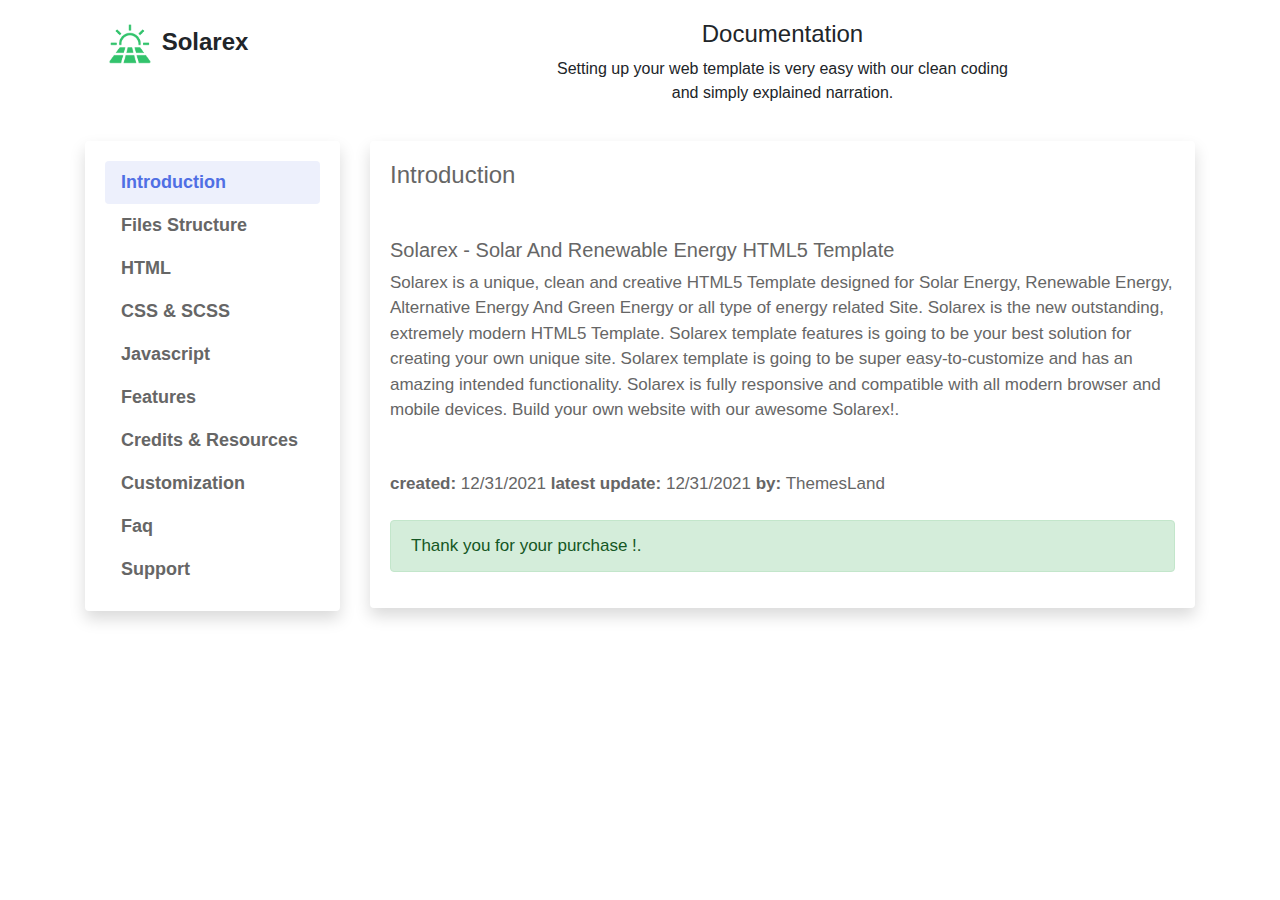
<file: documentation/index.html>
<!DOCTYPE html>
<html lang="en">
<head>
    <meta charset="UTF-8">
    <meta name="viewport" content="width=device-width, initial-scale=1.0">
    <title>Documentation</title>
    <link rel="icon"  type="image" href="asset/img/favicon.png">
    <link rel="stylesheet" href="asset/css/font-awesome.min.css">
    <link rel="stylesheet" href="asset/css/bootstrap.min.css">
    <link rel="stylesheet" href="asset/google-code-prettify/prettify.css">
    <link rel="stylesheet" href="asset/css/custom.css">
</head>
<body>

    <div class="container">
        <div class="row">
            <div class="col-3">
                <div class="card border-0">
                    <div class="card-body">
                        <h4><img src="asset/img/logo.png" width="50"  alt=""> <b>Solarex</b> </h4>
                    </div>
                </div>
            </div>
            <div class="col-9">
                <div class="card border-0">
                    <div class="card-body">
                        <div class="text-center">
                            <h4>
                                Documentation
                            </h4>
                            <p>Setting up your web template is very easy with our clean coding <br>  and
                                simply explained narration.</p>
                        </div>
                    </div>
                </div>
            </div>
        </div>
    
        <div class="row">
        <div class="col-3">
         <div class="card border-0 shadow">
            <div class="card-body">
                <div class="nav flex-column nav-pills" id="v-pills-tab" role="tablist" aria-orientation="vertical">
                  <a class="nav-link active" id="v-pills-Introduction-tab" data-toggle="pill" href="#v-pills-Introduction" role="tab" aria-controls="v-pills-Introduction" aria-selected="true">Introduction</a>
                  <a class="nav-link" id="v-pills-Structure-tab" data-toggle="pill" href="#v-pills-Structure" role="tab" aria-controls="v-pills-Structure" aria-selected="false">Files Structure</a>
                  <a class="nav-link" id="v-pills-HTML-tab" data-toggle="pill" href="#v-pills-HTML" role="tab" aria-controls="v-pills-HTML" aria-selected="false">HTML</a>
                  <a class="nav-link" id="v-pills-CSS-tab" data-toggle="pill" href="#v-pills-CSS" role="tab" aria-controls="v-pills-CSS" aria-selected="false">CSS & SCSS</a>
                  <a class="nav-link" id="v-pills-Javascript-tab" data-toggle="pill" href="#v-pills-Javascript" role="tab" aria-controls="v-pills-Javascript" aria-selected="false">Javascript</a>
                  <a class="nav-link" id="v-pills-Features-tab" data-toggle="pill" href="#v-pills-Features" role="tab" aria-controls="v-pills-Features" aria-selected="false">Features</a>
                  <a class="nav-link" id="v-pills-Credits-tab" data-toggle="pill" href="#v-pills-Credits" role="tab" aria-controls="v-pills-Credits" aria-selected="false">Credits & Resources</a>
                  <a class="nav-link" id="v-pills-customization-tab" data-toggle="pill" href="#v-pills-customization" role="tab" aria-controls="v-pills-customization" aria-selected="false">Customization</a>
                  <a class="nav-link" id="v-pills-Faq-tab" data-toggle="pill" href="#v-pills-Faq" role="tab" aria-controls="v-pills-Faq" aria-selected="false">Faq</a>
                  <a class="nav-link" id="v-pills-Support-tab" data-toggle="pill" href="#v-pills-Support" role="tab" aria-controls="v-pills-Support" aria-selected="false">Support</a>
                </div>
            </div>
         </div>
       </div>
          
    
    <div class="col-9">
    <div class="card border-0 shadow mb-5">
    <div class="card-body tab-body">
    
        <div class="tab-content" id="v-pills-tabContent">
        <div class="tab-pane fade show active" id="v-pills-Introduction" role="tabpanel" aria-labelledby="v-pills-Introduction-tab">
            <h4>Introduction</h4>
            
            <h5 class="mt-5">
                Solarex - Solar And Renewable Energy HTML5 Template
            </h5>
            <p>
                Solarex is a unique, clean and creative HTML5 Template designed for Solar Energy,
                Renewable Energy, Alternative Energy And Green Energy or all type of energy related Site.
                Solarex is the new outstanding, extremely modern HTML5 Template. Solarex template
                features is going to be your best solution for creating your own unique site.
                Solarex template is going to be super easy-to-customize and has an amazing intended
                functionality. Solarex is fully responsive and compatible with all modern browser and
                mobile devices. Build your own website with our awesome Solarex!.
            </p>
            
            <div class="mt-5">
               <span><b>created:</b> 12/31/2021 <b>latest update:</b> 12/31/2021 <b>by:</b> ThemesLand</span>     
            </div>
    
            <div class="alert alert-success mt-4" role="alert">
                Thank you for your purchase !.
            </div>
    
        </div>
        <div class="tab-pane fade" id="v-pills-Structure" role="tabpanel" aria-labelledby="v-pills-Structure-tab">
            <h4 class="mb-5">Files Structure</h4>
            <pre class="prettyprint">        
                <i class="fa fa-folder"></i> Solarex/
                ├── <i class="fa fa-folder"></i> assets/
                │   └── <i class="fa fa-folder"></i> css/
                │       └── <i class="fa fa-file-code-o"></i> All css files
                │   └── <i class="fa fa-folder"></i> fonts/
                │       └── <i class="fa fa-file-code-o"></i> All fonts files
                │   └── <i class="fa fa-folder"></i> img/
                │       └── <i class="fa fa-file-code-o"></i> All images files
                │   └── <i class="fa fa-folder"></i> js
                │       └── <i class="fa fa-file-code-o"></i> All javascript files
                |    
                └── *.html
                    └── <i class="fa fa-file-code-o"></i> Index HTML files
        
                <i class="fa fa-folder"></i> Documentation/
                    └── index.html - Index file for documentation.
        </pre>
            
        </div>
        <div class="tab-pane fade" id="v-pills-HTML" role="tabpanel" aria-labelledby="v-pills-HTML-tab">
            <h4 class="mb-5">Html</h4>
        <div>
            <pre class="prettyprint lang-html linenums">
                &lt;!-- feature area --&gt;<br />
        &lt;div class=&quot;feature-area pb-120&quot;&gt;<br />
            &lt;div class=&quot;container&quot;&gt;<br />
                &lt;div class=&quot;row&quot;&gt;<br />
                    &lt;div class=&quot;col-md-6 col-lg-6 col-xl-4&quot;&gt;<br />
                        &lt;div class=&quot;feature-item&quot;&gt;<br />
                            &lt;div class=&quot;feature-icon&quot;&gt;<br />
                                &lt;i class=&quot;flaticon-helmet&quot;&gt;&lt;/i&gt;<br />
                            &lt;/div&gt;<br />
                            &lt;div class=&quot;feature-content&quot;&gt;<br />
                                &lt;h4&gt;Trained Workers&lt;/h4&gt;<br />
                                &lt;p&gt;It is a long established fact that a reader will be distracted by the readable<br />
                                    content of a page when looking at its layout.&lt;/p&gt;<br />
                            &lt;/div&gt;<br />
                        &lt;/div&gt;<br />
                    &lt;/div&gt;<br />
                    &lt;div class=&quot;col-md-6 col-lg-6 col-xl-4&quot;&gt;<br />
                        &lt;div class=&quot;feature-item active&quot;&gt;<br />
                            &lt;div class=&quot;feature-icon&quot;&gt;<br />
                                &lt;i class=&quot;flaticon-gear&quot;&gt;&lt;/i&gt;<br />
                            &lt;/div&gt;<br />
                            &lt;div class=&quot;feature-content&quot;&gt;<br />
                                &lt;h4&gt;Quality Material&lt;/h4&gt;<br />
                                &lt;p&gt;It is a long established fact that a reader will be distracted by the readable<br />
                                    content of a page when looking at its layout.&lt;/p&gt;<br />
                            &lt;/div&gt;<br />
                        &lt;/div&gt;<br />
                    &lt;/div&gt;<br />
                    &lt;div class=&quot;col-md-6 col-lg-6 col-xl-4&quot;&gt;<br />
                        &lt;div class=&quot;feature-item&quot;&gt;<br />
                            &lt;div class=&quot;feature-icon&quot;&gt;<br />
                                &lt;i class=&quot;flaticon-clock&quot;&gt;&lt;/i&gt;<br />
                            &lt;/div&gt;<br />
                            &lt;div class=&quot;feature-content&quot;&gt;<br />
                                &lt;h4&gt;Awesome Support&lt;/h4&gt;<br />
                                &lt;p&gt;It is a long established fact that a reader will be distracted by the readable<br />
                                    content of a page when looking at its layout.&lt;/p&gt;<br />
                            &lt;/div&gt;<br />
                        &lt;/div&gt;<br />
                    &lt;/div&gt;<br />
                &lt;/div&gt;<br />
            &lt;/div&gt;<br />
        &lt;/div&gt;<br />
        &lt;!-- feature area end --&gt;
                
            </pre> 
        </div>
    
    
    
    
        </div>
        <div class="tab-pane fade" id="v-pills-CSS" role="tabpanel" aria-labelledby="v-pills-CSS-tab">
            <h4 class="mb-5">CSS & SCSS</h4>
            <div>
               <p>Solarex has used most popular technologies in now days like CSS3 and SCSS.</p> 
               <p>
                Cascading Style Sheets is a style sheet language used for describing the presentation of a document written in a markup language like HTML. CSS is a cornerstone technology of the World Wide Web, alongside HTML and JavaScript.
               </p>   
               <p>
                Sass is completely compatible with all versions of CSS. We take this compatibility seriously, so that you can seamlessly use any available CSS libraries. Sass is the most mature, stable, and powerful professional grade CSS extension language in the world.
               </p> 
    
               <div class="mt-5">
                <div class="table-responsive">
                    <table class="table table-bordered m-0">
                         <thead>
                             <tr>
                                 <th><i class="fa fa-file-code-o"></i> File</th>
                                 <th>Description</th>
                             </tr>
                         </thead>
                         <tbody>
                            <tr>
                                <td><code>assets/css/bootstrap.min.css</code></td>
                                <td>This file contains bootstrap css.</td>
                            </tr>
                            <tr>
                                <td><code>assets/css/all-fontawesome.min.css</code></td>
                                <td>This file contains fontawesome css.</td>
                            </tr>
                            <tr>
                                <td><code>assets/css/animate.min.css</code></td>
                                <td>This file contains animate css.</td>
                            </tr>
                            <tr>
                                <td><code>assets/css/magnific-popup.min.css</code></td>
                                <td>This file contains magnific-popup css.</td>
                            </tr>
                            <tr>
                                <td><code>assets/css/owl.carousel.min.css</td>
                                <td>This file contains owl.carousel css.</td>
                            </tr>
                            <tr>
                                <td><code>assets/css/style.css</code></td>
                                <td>This file contains custom css.</td>
                            </tr>
    
                         </tbody>
                     </table>
                 </div>
    
               </div>
    
            </div>
    
    
    
    
        </div>
    
        <div class="tab-pane fade" id="v-pills-Javascript" role="tabpanel" aria-labelledby="v-pills-Javascript-tab">
            <h4 class="mb-5">Javascript</h4>
    
            <p>
                Solarex has used latest version of jQuery, Bootstrap and some others open source third-party plugins according to our need. you can also used other third-party plugins as per your need.
            </p>
    
            <div>
                <table class="table table-bordered m-0">
                    <thead>
                        <tr>
                            <th><i class="fa fa-file-code-o"></i> File</th>
                            <th>Description</th>
                        </tr>
                    </thead>
                    <tbody>
                        <tr>
                            <td><code>assets/js/jquery-3.6.0.min.js</code></td>
                            <td>This is a core jquery js file.</td>
                        </tr>
                        <tr>
                            <td><code>assets/js/modernizr.min.js</code></td>
                            <td>This file contains modernizr js.</td>
                        </tr>
                        <tr>
                            <td><code>assets/js/bootstrap.bundle.min.js</code></td>
                            <td>This is a bootstrap js file.</td>
                        </tr>
                        <tr>
                            <td><code>assets/js/imagesloaded.pkgd.min.js</code></td>
                            <td>This file contains imagesloaded js.</td>
                        </tr>
                        <tr>
                            <td><code>assets/js/jquery.magnific-popup.min.js</code></td>
                            <td>This file contains magnific-popup js.</td>
                        </tr>
                        <tr>
                            <td><code>assets/js/isotope.pkgd.min.js</code></td>
                            <td>This file contains isotope js.</td>
                        </tr>
                        <tr>
                            <td><code>assets/js/jquery.appear.min.js</code></td>
                            <td>This file contains appear js.</td>
                        </tr> 
                        <tr>
                            <td><code>assets/js/jquery.easing.min.js</code></td>
                            <td>This file contains easing js.</td>
                        </tr>   
                        <tr>
                            <td><code>assets/js/owl.carousel.min.js</code></td>
                            <td>This file contains owl.carousel js.</td>
                        </tr>
                        <tr>
                            <td><code>assets/js/counter-up.js</code></td>
                            <td>This file contains counter-up js.</td>
                        </tr>
                        <tr>
                            <td><code>assets/js/wow.min.js</code></td>
                            <td>This file contains wow js.</td>
                        </tr>
                        <tr>
                            <td><code>assets/js/main.js</code></td>
                            <td>This file contains custom js.</td>
                        </tr>          
                                               
                    </tbody>
                </table>
    
            </div>
    
    
    
        </div>
    
        <div class="tab-pane fade" id="v-pills-Features" role="tabpanel" aria-labelledby="v-pills-Features-tab">
            <h4 class="mb-5">Features</h4>
            <p>
                We have added following features.
            </p>
    
            <div>
                <ul>
                    <li>100% Responsive</li>                                                                    
                    <li>Clean Code</li>                                                                    
                    <li>Creative Design With Latest Trends.</li>                                                                    
                    <li>Working PHP AJAX Contact Form</li>                                                                    
                    <li>Clean & Commented Code</li>  
                    <li>Bootstrap 5.x</li>                                                                   
                    <li>Awesome & Modern Design</li>                                                                    
                    <li>Fast, Lightweight & Powerful</li>                                                                    
                    <li>Smooth Transition Effects</li>  
                    <li>Flexible Layout</li>                                                                    
                    <li>Flat, modern and clean design</li>                                                                     
                    <li>Easy Customization</li> 
                    <li>Clean Design</li> 
                    <li>Beautiful mobile menu</li> 
                    <li>SEO Optimized</li> 
                    <li>Unique Effects and Functionality</li> 
                    <li>Well Commented &amp; Quality Code</li> 									
                    <li>All Browser Support</li> 
                </ul>
    
            </div>
    
        </div>
    
    
        <div class="tab-pane fade" id="v-pills-Credits" role="tabpanel" aria-labelledby="v-pills-Credits-tab">
            <h4 class="mb-5">Credits & Resources</h4>
            <p>
                We have used the following open source plugins.
            </p>
    
            <div>
                <ul>
                    <li>jQuery</li>                                                                                                                                       
                    <li>Bootstrap</li>                                                                    
                    <li>Google Font</li>                                                                    
                    <li>Font Awesome</li>                                                                    
                    <li>Easing</li>                                                                                                                                                                                                                                                                                                                                                                                                                                                                                                                                                
                    <li>Appear</li>                                                                                                                                                                                                                                                                                                                                                                                                                                                                                                                                                
                    <li>Magnific-popup</li>                                                                                                                                                                                                                                                                                                                                                                                                                                                                                                                                                                                                                                                                                                                                                                                                                                                                                                                                                                                                                                                                          
                    <li>Modernizr</li>                                                                                                                                                                                                                                                                                                                                                                                                                                                                                                                                                                                                                                                                                                                                                                                                                                                                                                                                                                                                                                                                           
                    <li>Isotope</li>                                                                                                                                                                                                                                                                                                                                                                                                                                                                                                                                        
                    <li>Wow</li>                                                                                                                                                                                                                                                                                                                                                                                                                                                                                                                                                                                                                                                                                                                                                                                                                                                                                                                                                                                                                                                                         
                    <li>Owl Carousel</li>                                                                                                                                                                                                                                                                                                                                                                                                                                                                                                                                                                                                                                                                                                                                                                                                                                                                                                                                                                                                                                                                                                                                                                                                                                                                                                                                                                                                                                                                                                                                                                                                                                                                                                                                                                                                                                                                                                                                                                                                                                                                                                                                                                  
                    <li>Flex Slider</li>                                                                                                                                                                                                                                                                                                                                                                                                                                                                                                                                                                                                                                                                                                                                                                                                                                                                                                                                                                                                                                                                                                                                                                                                                                                                                                                                                                                                                                                                                                                                                                                                                                                                                                                                                                                                                                                                                                                                                                                                                                                                                                                                                                  
                    <li>Imagesloaded</li>                                                                                                                                                                                                                                                                                                                                                                                                                                                                                                                                                                                                                                                                                                                                                                                                                                                                                                                                                                                                                                                                         
                    <li>Animate Css</li>                                                                                                                                                                                                                                                                                                                                                                                                                                                                                                                                                                                                                                                                                                                                                                                                                                                                                                                                                                                                                                                                                                                                                                                                                                                                                                                                                                                                                                                                                                                                                                                                                                                                                                                                                                                                                                                                                                                                                                                                                                                                                                                                                             
                </ul>
            </div>
        </div>
    
    
    
        <div class="tab-pane fade" id="v-pills-customization" role="tabpanel" aria-labelledby="v-pills-customization-tab">
            <h4 class="mb-5">Customization</h4>

            <div class="mb-5">
                <h5>1) How To Change Favicons ?</h5>
                <div>
                    <p><b>Answer:</b> Open your <b>index.html</b> file then go to code no <b>16</b>  then change the href with your icon or image link  as you want.</p>
                    <pre class="prettyprint lang-html linenums">
                        &lt;!-- favicon --&gt;<br />
    &lt;link rel=&quot;shortcut icon&quot; type=&quot;image/x-icon&quot; href=&quot;assets/img/logo/favicon.png&quot;&gt;
                    </pre>
                 </div>
     
             </div>
            
            <div class="mb-5">
               <h5>2) How To Change logo ?</h5>
               <div>
                   <p><b>Answer:</b> Open your <b>index.html</b> file then go to code no <b>94</b>  then change the image source file as you want.</p>
                   <pre class="prettyprint lang-html linenums">
                    &lt;a class=&quot;navbar-brand&quot; href=&quot;index.html&quot;&gt;<br />
                    &lt;img src=&quot;assets/img/logo/logo.png&quot; alt=&quot;logo&quot;&gt;<br />
                &lt;/a&gt;
                   </pre>
               
                </div>
    
            </div>
            <div class="mb-5">
                <h5>3) How To Change Copy Right  ?</h5>
                <div>
                    <p><b>Answer:</b> Open your <b>index.html</b> file then go to code no <b>1413</b>  then change the Copy Right as you want.</p>
                    <pre class="prettyprint lang-html linenums">
                        &lt;p class=&quot;copyright-text&quot;&gt;<br />
                            &amp;copy; Copyright &lt;span id=&quot;date&quot;&gt;&lt;/span&gt; &lt;a href=&quot;#&quot;&gt; Solarex &lt;/a&gt; All Rights Reserved.<br />
                        &lt;/p&gt;
                    </pre>
                
                 </div>
     
             </div>
            
             <div class="mb-5">
                <h5>4) How To Change Contact Form Email ?</h5>
                <div>
                    <p><b>Answer:</b> Open your <b>solarex/assets/php/contact.php</b> file then go to code no <b>17,18</b>  then change the email  as you want.</p>
                    <pre class="prettyprint lang-html linenums">
	 $to = &quot;contact@example.com&quot;; //Replace your real receiving email address<br />
	 $header = &quot;From:info@example.com &quot;; //Replace with your real web master email
                    </pre>
                 </div>
     
             </div>
    
        </div>
    
    
        <div class="tab-pane fade" id="v-pills-Faq" role="tabpanel" aria-labelledby="v-pills-Faq-tab">
            <h4 class="mb-5">Faq</h4>
    
    
        <div>
            <div class="faqs-content">
                <div class="accordion" id="accordionExample">
                <div class="card">
                    <div class="card-header" id="headingOne">
                    <h2 class="mb-0">
                        <button class="btn btn-link collapsed" type="button" data-toggle="collapse" data-target="#collapseOne" aria-expanded="false" aria-controls="collapseOne">Are your updates available for free?</button>
                    </h2>
                    </div>
                    <div id="collapseOne" class="collapse" aria-labelledby="headingOne" data-parent="#accordionExample" style="">
                    <div class="card-body">
                        Absolutely. We always try to make better versions of our products and we provide related updates to our customers for FREE.
                    </div>
                    </div>
                </div>
                <div class="card">
                    <div class="card-header" id="headingTwo">
                    <h2 class="mb-0">
                        <button class="btn btn-link collapsed" type="button" data-toggle="collapse" data-target="#collapseTwo" aria-expanded="false" aria-controls="collapseTwo">What is your response time for support?</button>
                    </h2>
                    </div>
                    <div id="collapseTwo" class="collapse" aria-labelledby="headingTwo" data-parent="#accordionExample" style="">
                    <div class="card-body">
                        We are working from 10AM-6PM (+05:30 GMT) from Monday – Friday. We tend to answer queries in less than 24 hours on working days.
                    </div>
                    </div>
                </div>
                <div class="card">
                    <div class="card-header" id="headingThree">
                    <h2 class="mb-0">
                        <button class="btn btn-link collapsed" type="button" data-toggle="collapse" data-target="#collapseThree" aria-expanded="false" aria-controls="collapseThree">When should I buy extended licence?</button>
                    </h2>
                    </div>
                    <div id="collapseThree" class="collapse" aria-labelledby="headingThree" data-parent="#accordionExample" style="">
                    <div class="card-body">
                        If you are creating products that charge end users than you should purchase Extended Licence. You should also purchase extended licence if you wish to use the same product for multiple domains. 
                    </div>
                    </div>
                </div>
                <div class="card">
                    <div class="card-header" id="headingFour">
                    <h2 class="mb-0">
                        <button class="btn btn-link" type="button" data-toggle="collapse" data-target="#collapseFour" aria-expanded="true" aria-controls="collapseFour">Which browsers does Solarex Support?</button>
                    </h2>
                    </div>
                    <div id="collapseFour" class="collapse show" aria-labelledby="headingFour" data-parent="#accordionExample" style="">
                    <div class="card-body">
                    We have successfully tested it on most of trending web browsers which includes Google Chrome, Mozilla Firefox, Safari, Opera, Internet Explorer(version11 &amp; later).
                    </div>
                    </div>
                </div>
                </div>
            </div>
        </div>
    
    
    
    
        </div>
    
        <div class="tab-pane fade" id="v-pills-Support" role="tabpanel" aria-labelledby="v-pills-Support-tab">
            <h4 class="mb-5">Support</h4>
            <p>
                We thank you once again for your purchase. Be Happy to connect with us regarding any Issue/Query. If you have any suggestions regarding new features or functions that we can implement, Do let us know. We will surely try to add them in our next Version/Update.
            </p>
            <p>Have a Great Day. Peace!</p>
            <div>
                <b>- Team ThemesLand</b>
            </div>
    
    
        </div>
        </div>
    </div>
    </div>
    </div>
    </div>
    
    
    </div>
    



 <script src="asset/js/jquery-3.4.1.slim.min.js"></script>   
 <script src="asset/js/popper.min.js"></script>  
 <script src="asset/js/bootstrap.min.js"></script>  
 <script src="asset/google-code-prettify/prettify.js"></script>  
 <script src="asset/js/custom.js"></script>  
</body>
</html>
</file>
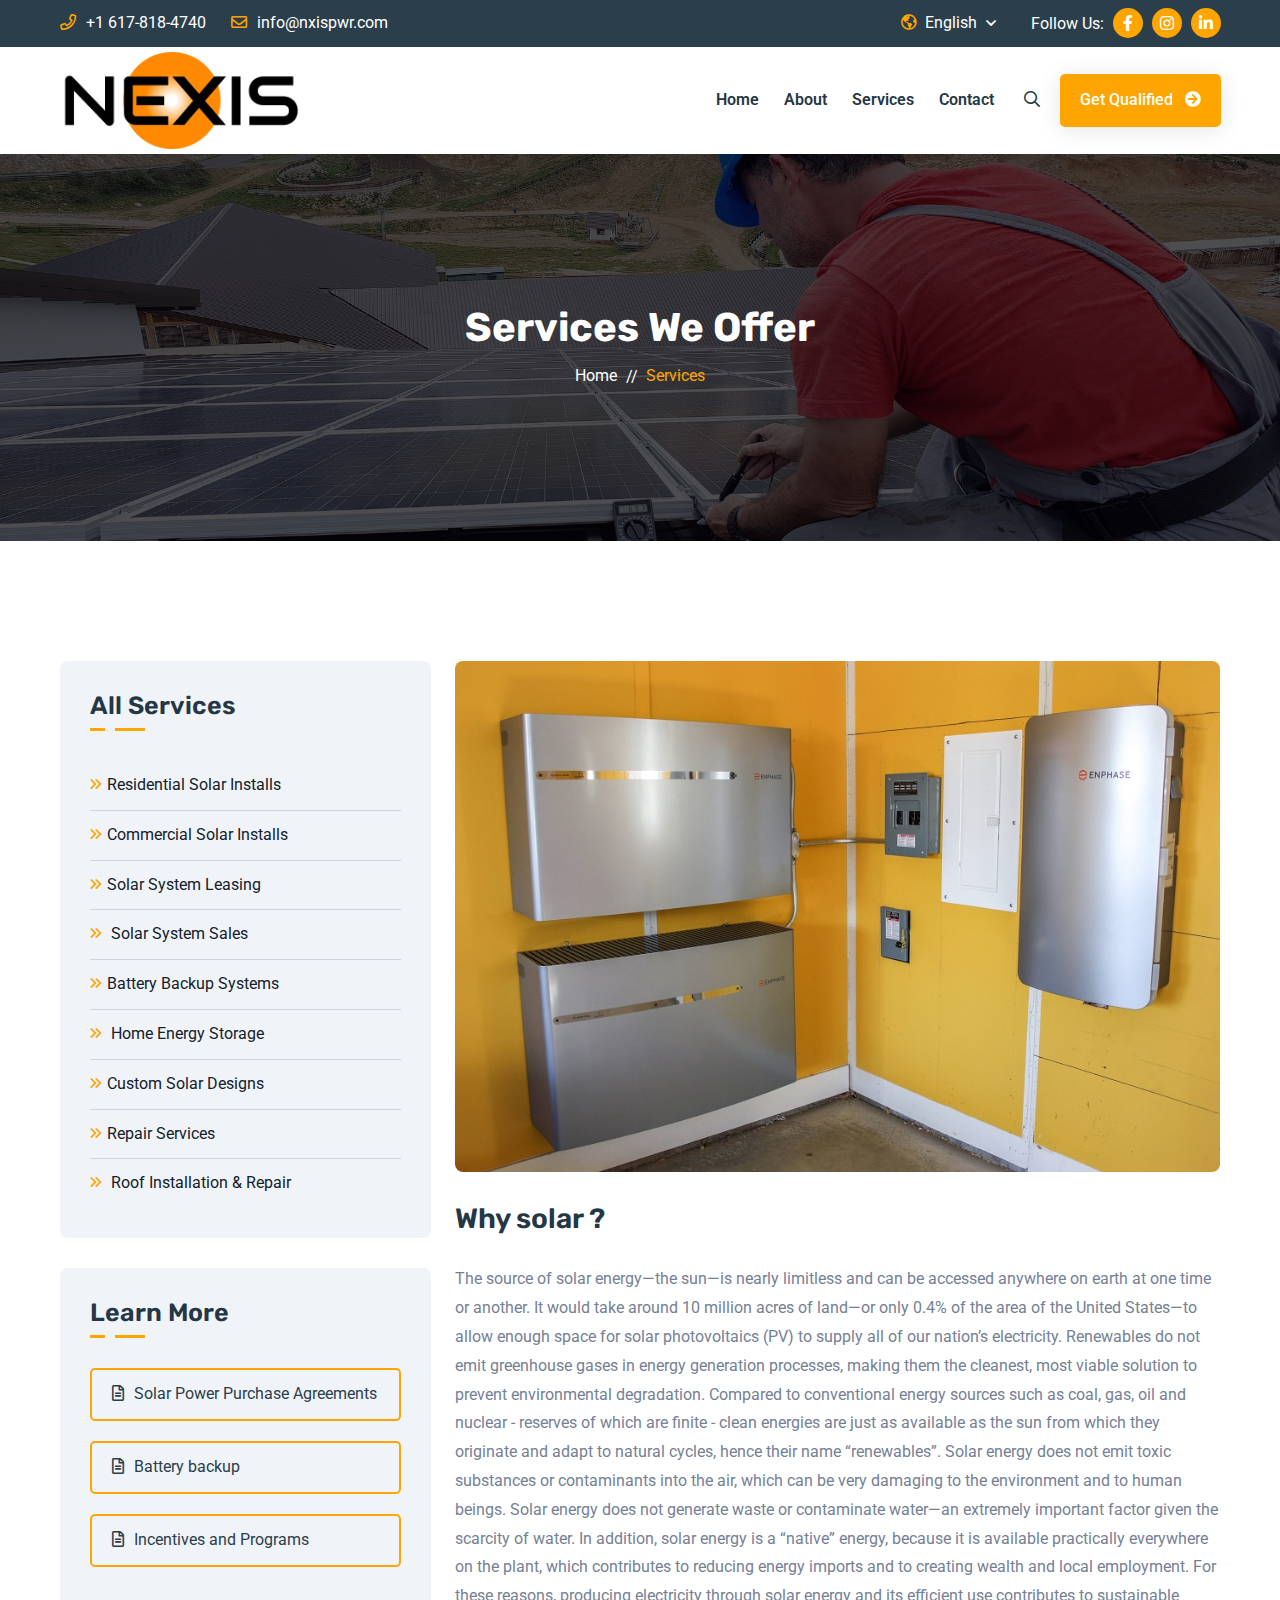
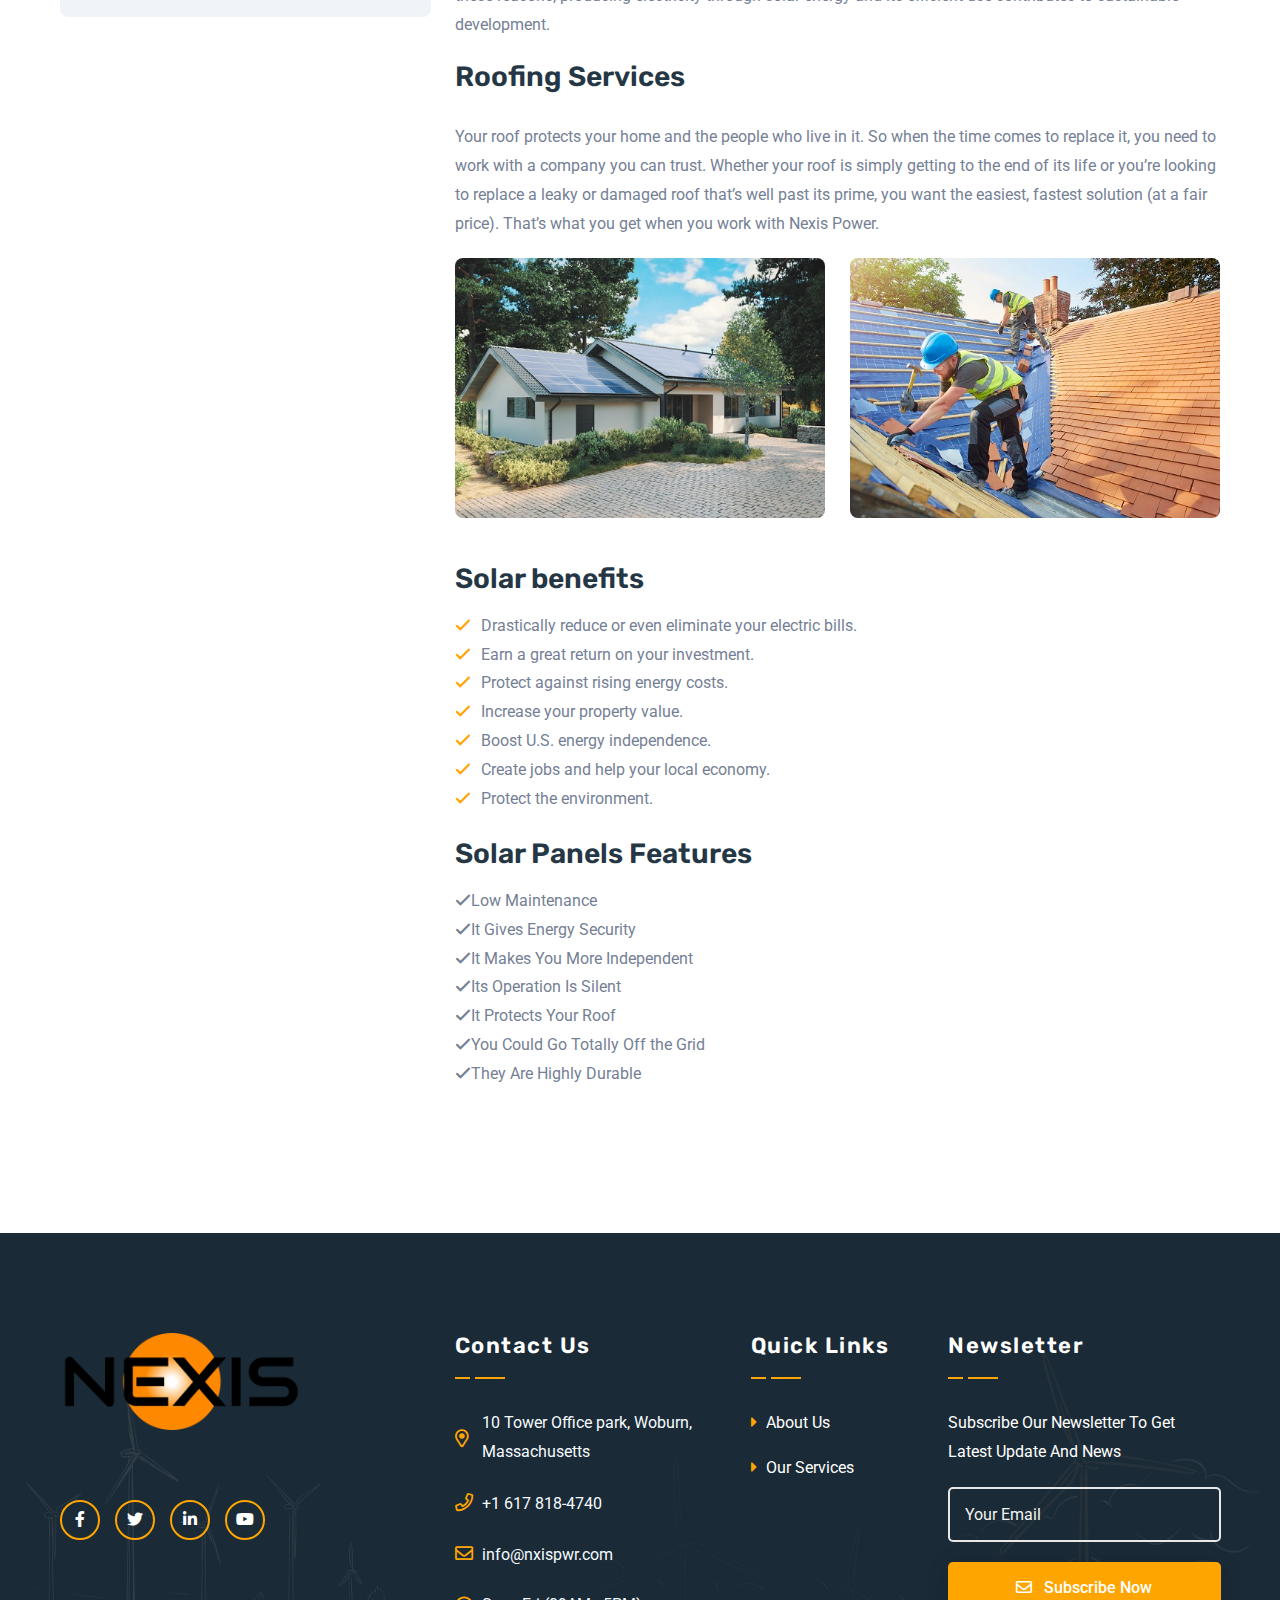
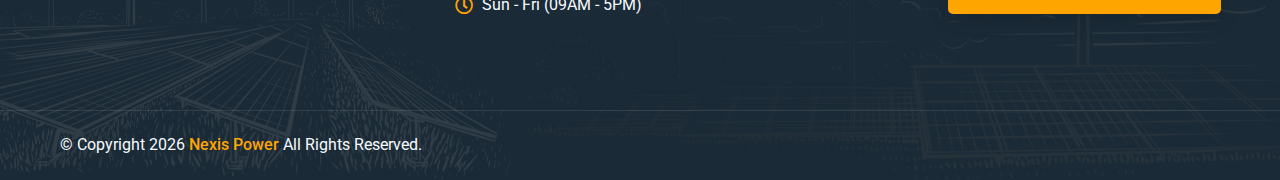
<file: service-single.html>
<!DOCTYPE html>
<html lang="en">
    
<head>
    <!-- Google tag (gtag.js) -->
<script async src="https://www.googletagmanager.com/gtag/js?id=G-XEC45GJP39"></script>
<script>
  window.dataLayer = window.dataLayer || [];
  function gtag(){dataLayer.push(arguments);}
  gtag('js', new Date());

  gtag('config', 'G-XEC45GJP39');
</script>    
    
    
    <!-- meta tags -->
    <meta charset="UTF-8">
    <meta http-equiv="X-UA-Compatible" content="IE=edge">
    <meta name="viewport" content="width=device-width, initial-scale=1.0">
    <meta name="description" content="">
    <meta name="keywords" content="">

    <!-- title -->
    <title>Nexis Power - Solar Energy services</title>

    <!-- favicon -->
    <link rel="icon" type="image/x-icon" href="img/logo/ultimo logo.png">

    <!-- css -->
    <link rel="stylesheet" href="css/bootstrap.min.css">
    <link rel="stylesheet" href="css/all-fontawesome.min.css">
    <link rel="stylesheet" href="css/flaticon.css">
    <link rel="stylesheet" href="css/animate.min.css">
    <link rel="stylesheet" href="css/magnific-popup.min.css">
    <link rel="stylesheet" href="css/owl.carousel.min.css">
    <link rel="stylesheet" href="css/style.css">

</head>

<body>

    <!-- preloader -->
    <div class="preloader"></div>
    <!-- preloader end -->


    <!-- header area -->
    <header class="header">

        <!-- top header -->
        <div class="header-top">
            <div class="container">
                <div class="header-top-wrapper">
                    <div class="header-top-left">
                        <div class="header-top-contact">
                            <ul>
                                <li><a href="tel:+21236547898"><i class="far fa-phone"></i>+1 617-818-4740</a></li>
                                <li><a href="mailto:info@example.com.com"><i
                                            class="far fa-envelope"></i>info@nxispwr.com</a></li>
                            </ul>
                        </div>
                    </div>
                    <div class="header-top-right">
                        <div class="header-top-lang">
                            <div class="dropdown">
                                <button class="dropdown-toggle" type="button" id="lang" data-bs-toggle="dropdown"
                                    aria-expanded="false">
                                    <i class="far fa-globe-americas"></i>English
                                </button>
                                <ul class="dropdown-menu" aria-labelledby="lang">
                                    <li>
                                        <a class="dropdown-item" href="#">
                                            <img src="img/lang/english.png" alt=""> English
                                        </a>
                                    </li>
                                    <li>
                                        <a class="dropdown-item" href="#">
                                            <img src="img/lang/germany.png" alt=""> Germany
                                        </a>
                                    </li>
                                    <li>
                                        <a class="dropdown-item" href="#">
                                            <img src="img/lang/portugues.png" alt=""> Português
                                        </a>
                                    </li>
                                </ul>
                            </div>
                        </div>
                        <div class="header-top-social">
                            <span>Follow Us:</span>
                            <a href="https://www.facebook.com/people/NEXIS-POWER/100072316356829/"><i class="fab fa-facebook-f"></i></a>
                            <a href="https://www.instagram.com/nexispower/"><i class="fab fa-instagram"></i></a>
                            <a href="https://www.linkedin.com/in/josue-galindo-4ab2011b0/"><i class="fab fa-linkedin-in"></i></a>
                           
                        </div>
                    </div>
                </div>
            </div>
        </div>

        <div class="main-navigation">
            <nav class="navbar navbar-expand-lg">
                <div class="container">
                    <a class="navbar-brand" href="index.html">
                        <img src="img/logo/ultimo logo.png" alt="logo">
                    </a>
                    <div class="mobile-menu-right">
                        <a href="#" class="mobile-search-btn search-box-outer"><i class="far fa-search"></i></a>
                        <button class="navbar-toggler" type="button" data-bs-toggle="collapse"
                            data-bs-target="#main_nav" aria-expanded="false" aria-label="Toggle navigation">
                            <span class="navbar-toggler-icon"><i class="far fa-stream"></i></span>
                        </button>
                    </div>
                    <div class="collapse navbar-collapse" id="main_nav">
                        <ul class="navbar-nav">
                            <ul class="navbar-nav">
                                <li class="nav-item">
                                    <a class="nav-link" href="index.html" >Home</a>
                                   
                                </li>
                                <li class="nav-item"><a class="nav-link" href="about.html">About</a></li>
                                
                                <li class="nav-item dropdown">
                                    <a class="nav-link" href="service-single.html">Services</a>
                                    
                                </li>
                                
                                <li class="nav-item"><a class="nav-link" href="https://nexispowerquote.com/">Contact</a></li>
                            </ul>
                           
                          
                        </ul>
                        <div class="header-nav-right">
                            <div class="header-nav-search">
                                <a href="#" class="search-box-outer"><i class="far fa-search"></i></a>
                            </div>
                            
                            <div class="header-btn">
                                 <a href="https://nexispowerquote.com/"class="theme-btn">Get Qualified<i class="fas fa-arrow-circle-right"></i></a>
                                                            
                            </div>
                        </div>
                    </div>
                </div>
            </nav>
        </div>
    </header>
    <!-- header area end -->


    <!-- popup search -->
    <div class="search-popup">
        <button class="close-search"><span class="far fa-times"></span></button>
        <form action="#">
            <div class="form-group">
                <input type="search" name="search-field" placeholder="Search Here..." required>
                <button type="submit"><i class="far fa-search"></i></button>
            </div>
        </form>
    </div>
    <!-- popup search end -->




    <main class="main">

        <!-- breadcrumb -->
        <div class="site-breadcrumb" style="background: url(img/breadcrumb/technician-g7bddd32d5_1920.jpg)">
            <div class="container">
                <h2 class="breadcrumb-title">Services we offer</h2>
                <ul class="breadcrumb-menu">
                    <li><a href="index.html">Home</a></li>
                    <li class="active">Services</li>
                </ul>
            </div>
        </div>
        <!-- breadcrumb end -->


        <!-- class-single-area -->
        <div class="service-single-area py-120">
            <div class="container">
                <div class="service-single-wrapper">
                    <div class="row">
                        <div class="col-xl-4 col-lg-4">
                            <div class="service-sidebar">
                                <div class="widget category">
                                    <h4 class="widget-title">All Services</h4>
                                    <div class="category-list">
                                        <a href="#"><i class="far fa-angle-double-right"></i>Residential Solar Installs </a>
                                     <a href="#"><i class="far fa-angle-double-right"></i>Commercial Solar Installs</a> 
                                        <a href="#"><i class="far fa-angle-double-right"></i>Solar System Leasing </a>
                                        <a href="#"><i class="far fa-angle-double-right"></i> Solar System Sales </a>
                                        <a href="#"><i class="far fa-angle-double-right"></i>Battery Backup Systems</a>
                                        <a href="#"><i class="far fa-angle-double-right"></i> Home Energy Storage</a>
                                        <a href="#"><i class="far fa-angle-double-right"></i>Custom Solar Designs</a>
                                        <a href="#"><i class="far fa-angle-double-right"></i>Repair Services</a>
                                        <a href="#"><i class="far fa-angle-double-right"></i> Roof Installation & Repair</a>
                                    </div>
                                </div>
                                <div class="widget service-download">
                                    <h4 class="widget-title">Learn More</h4>
                                    <a href="https://www.seia.org/research-resources/solar-power-purchase-agreements"><i class="far fa-file-alt"></i>Solar Power Purchase Agreements </a>
                                    <a href="https://www.cnet.com/home/energy-and-utilities/solar-batteries-how-renewable-battery-backups-work/"><i class="far fa-file-alt"></i>Battery backup </a>
                                    <a href="https://www.masscec.com/solar-incentives-and-programs"><i class="far fa-file-alt"></i>Incentives and Programs </a>
                                </div>
                            </div>
                        </div>
                        <div class="col-xl-8 col-lg-8">
                            <div class="service-details">
                                <div class="service-details-img mb-30">
                                    <img src="img/service/battery.jpg" alt="thumb">
                                </div>
                                <div class="service-details">
                                    <h3 class="mb-30">Why solar ?</h3>
                                    <p class="mb-20">
                                        The source of solar energy—the sun—is nearly limitless and can be accessed anywhere on earth at one time or another. It would take around 10 million acres of land—or only 0.4% of the area of the United States—to allow enough space for solar photovoltaics (PV) to supply all of our nation’s electricity.  
                                        Renewables do not emit greenhouse gases in energy generation processes, making them the cleanest, most viable solution to prevent environmental degradation.
                                        Compared to conventional energy sources such as coal, gas, oil and nuclear - reserves of which are finite - clean energies are just as available as the sun from which they originate and adapt to natural cycles, hence their name “renewables”. 
                                        Solar energy does not emit toxic substances or contaminants into the air, which can be very damaging to the environment and to human beings.
                                        Solar energy does not generate waste or contaminate water—an extremely important factor given the scarcity of water. 
                                        In addition, solar energy is a “native” energy, because it is available practically everywhere on the plant, which contributes to reducing energy imports and to creating wealth and local employment.

                                         For these reasons, producing electricity through solar energy and its efficient use contributes to sustainable development.
                                    </p>
                                    <h3 class="mb-30">Roofing Services</h3>
                                    <p class="mb-20">
                                        Your roof protects your home and the people who live in it. So when the time comes to replace it, you need to work with a company you can trust. Whether your roof is simply getting to the end of its life or you’re looking to replace a leaky or damaged roof that’s well past its prime, you want the easiest, fastest solution (at a fair price). That’s what you get when you work with Nexis Power.
                                        
                                    </p>

                                    <div class="row">
                                        <div class="col-md-6 mb-20">
                                            <img src="img/service/soli.jpg" alt="">
                                        </div>
                                        <div class="col-md-6 mb-20">
                                            <img src="img/service/rrof3.jpg" alt="">
                                        </div>
                                    </div>
                                    <p class="mb-20">
                                        
                                    </p>
                                    <div class="my-4">
                                        <div class="mb-3">
                                            <h3 class="mb-3">Solar benefits </h3>
                                            <p></p>
                                        </div>
                                        <ul class="service-single-list">
                                            <li><i class="far fa-check"></i>Drastically reduce or even eliminate your electric bills.
                                                </li>
                                            <li><i class="far fa-check"></i>Earn a great return on your investment.</li>
                                            <li><i class="far fa-check"></i>Protect against rising energy costs.
                                            </li>
                                            <li><i class="far fa-check"></i>Increase your property value.
                                                </li>
                                            <li><i class="far fa-check"></i>Boost U.S. energy independence.
                                              </li>
                                              <li><i class="far fa-check"></i>Create jobs and help your local economy.
                                              </li>
                                              <li><i class="far fa-check"></i>Protect the environment.
                                              </li>
                                              
                                        </ul>
                                    </div>
                                    <div class="my-4">
                                        <h3 class="mb-3">Solar Panels Features</h3>
                                        
                                    <li><i class="far fa-check"></i>Low Maintenance</li>
                                    
                                    <li><i class="far fa-check"></i>It Gives Energy Security
                                        </li>
                                    <li><i class="far fa-check"></i>It Makes You More Independent
                                      </li>
                                      <li><i class="far fa-check"></i>Its Operation Is Silent
                                      </li>
                                      <li><i class="far fa-check"></i>It Protects Your Roof
                                      </li>
                                      <li><i class="far fa-check"></i>You Could Go Totally Off the Grid
                                      </li>
                                      <li><i class="far fa-check"></i>They Are Highly Durable
                                      </li>
                                    </div>
                                </div>
                            </div>
                        </div>
                    </div>
                </div>
            </div>
        </div>
        <!-- class-single-area end -->
        


    </main>




    <!-- footer area -->
    <footer class="footer-area">
        <div class="footer-shape">
            <img class="footer-shape-1" src="img/shape/01.png" alt="shape">
            <img class="footer-shape-2" src="img/shape/02.png" alt="shape">
        </div>
        <div class="footer-widget">
            <div class="container">
                <div class="row footer-widget-wrapper pt-100 pb-70">
                    <div class="col-md-6 col-lg-4">
                        <div class="footer-widget-box about-us">
                            <a href="#" class="footer-logo">
                                <img src="img/logo/ultimo logo.png" alt="">
                            </a>
                            <p class="mb-20">
                                
                            </p>
                            <ul class="footer-social">
                                <li><a href="#"><i class="fab fa-facebook-f"></i></a></li>
                                <li><a href="#"><i class="fab fa-twitter"></i></a></li>
                                <li><a href="#"><i class="fab fa-linkedin-in"></i></a></li>
                                <li><a href="#"><i class="fab fa-youtube"></i></a></li>
                            </ul>
                        </div>
                    </div>
                    <div class="col-md-6 col-lg-3">
                        <div class="footer-widget-box">
                            <h4 class="footer-widget-title">Contact Us</h4>
                            <ul class="footer-contact">
                                <li><i class="far fa-map-marker-alt"></i>10 Tower Office park, Woburn, Massachusetts</li>
                                <li><a href="tel:+21236547898"><i class="far fa-phone"></i>+1 617 818-4740</a></li>
                                <li><a href="mailto:info@example.com"><i
                                            class="far fa-envelope"></i>info@nxispwr.com</a>
                                </li>
                                <li><i class="far fa-clock"></i>Sun - Fri (09AM - 5PM)</li>
                            </ul>
                        </div>
                    </div>
                    <div class="col-md-6 col-lg-2">
                        <div class="footer-widget-box list">
                            <h4 class="footer-widget-title">Quick Links</h4>
                            <ul class="footer-list">
                                <li><a href="#"><i class="fas fa-caret-right"></i> About Us</a></li>
                               
                                <li><a href="#"><i class="fas fa-caret-right"></i> Our Services</a></li>
                            </ul>
                        </div>
                    </div>
                    <div class="col-md-6 col-lg-3">
                        <div class="footer-widget-box list">
                            <h4 class="footer-widget-title">Newsletter</h4>
                            <div class="footer-newsletter">
                                <p>Subscribe Our Newsletter To Get Latest Update And News</p>
                                <div class="subscribe-form">
                                    <form action="#">
                                        <input type="email" class="form-control" placeholder="Your Email">
                                        <button class="theme-btn" type="submit">
                                            <span class="far fa-envelope"></span> Subscribe Now
                                        </button>
                                    </form>
                                </div>
                            </div>
                        </div>
                    </div>
                </div>
            </div>
        </div>
        <div class="copyright">
            <div class="container">
                <div class="row">
                    <div class="col-lg-6 align-self-center">
                        <p class="copyright-text">
                            &copy; Copyright <span id="date"></span> <a href="#"> Nexis Power </a> All Rights Reserved.
                        </p>
                    </div>
                    <div class="col-lg-6 align-self-center">
                        <ul class="footer-menu">
                           
                        </ul>
                    </div>
                </div>
            </div>
        </div>
    </footer>
    <!-- footer area end -->




    <!-- scroll-top -->
    <a href="#" id="scroll-top"><i class="far fa-long-arrow-up"></i></a>
    <!-- scroll-top end -->


    <!-- js -->
    <script src="js/jquery-3.6.0.min.js"></script>
    <script src="js/modernizr.min.js"></script>
    <script src="js/bootstrap.bundle.min.js"></script>
    <script src="js/imagesloaded.pkgd.min.js"></script>
    <script src="js/jquery.magnific-popup.min.js"></script>
    <script src="js/isotope.pkgd.min.js"></script>
    <script src="js/jquery.appear.min.js"></script>
    <script src="js/jquery.easing.min.js"></script>
    <script src="js/owl.carousel.min.js"></script>
    <script src="js/counter-up.js"></script>
    <script src="js/masonry.pkgd.min.js"></script>
    <script src="js/wow.min.js"></script>
    <script src="js/main.js"></script>

</body>

</html>
</file>
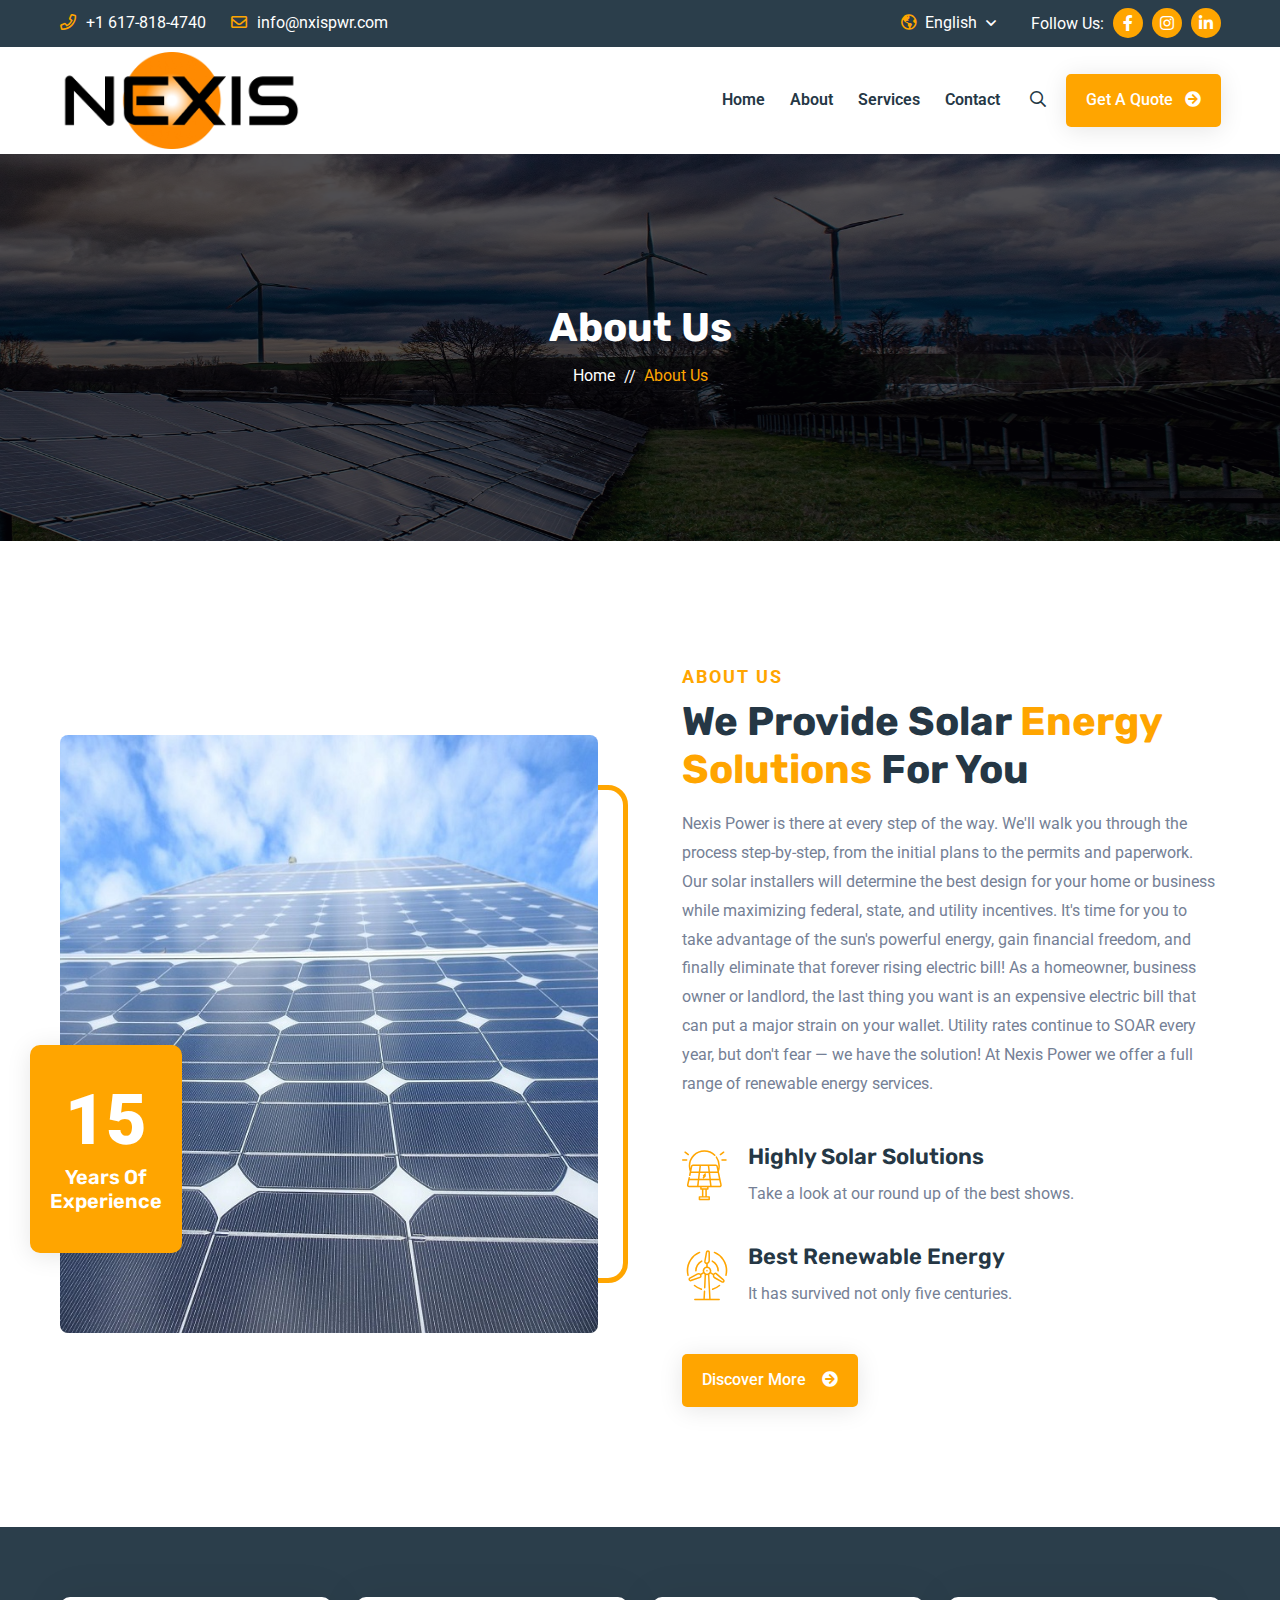
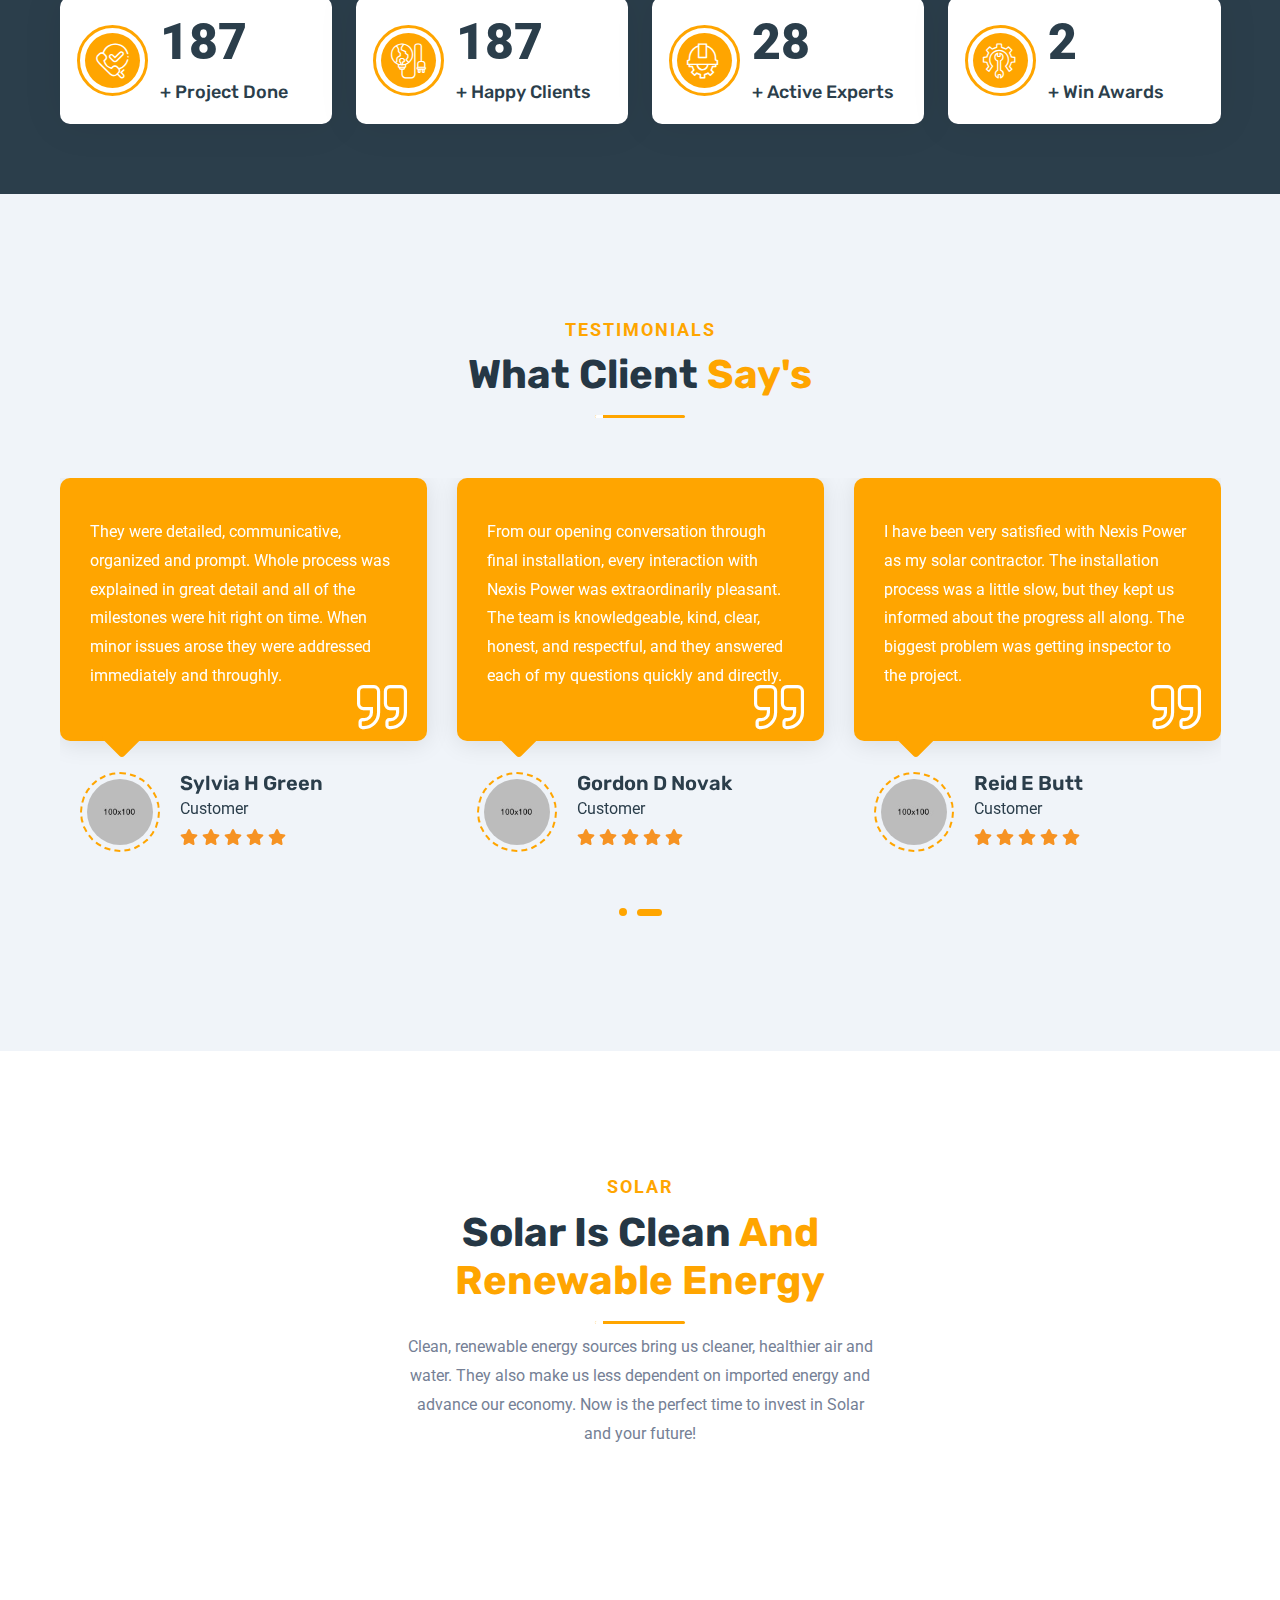
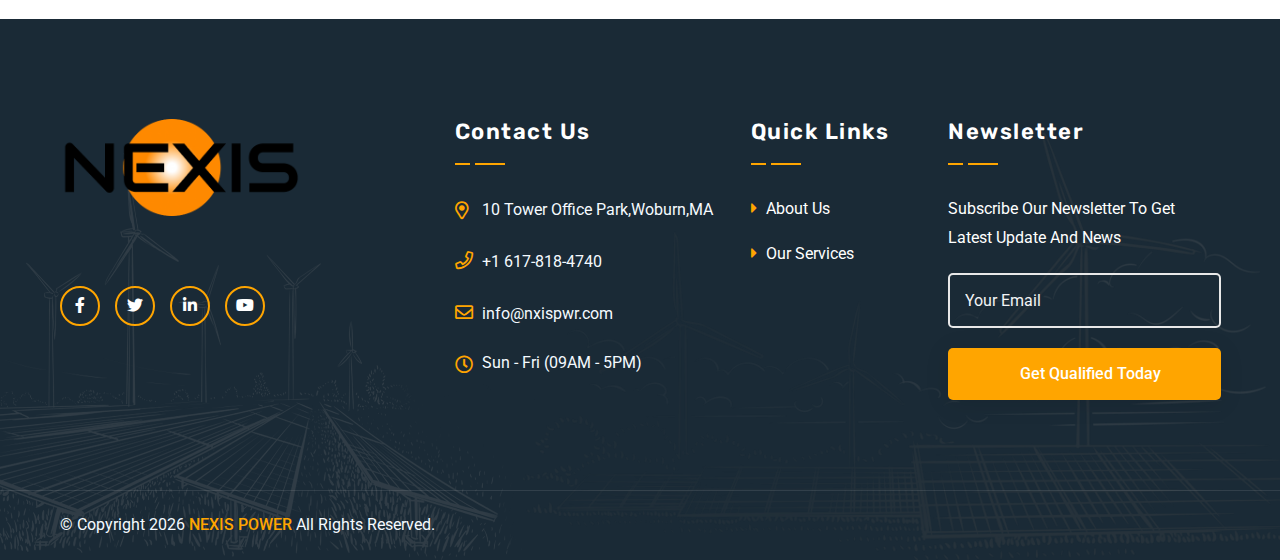
<file: solarex/about.html>
<!DOCTYPE html>
<html lang="en">

<head>
    <!-- meta tags -->
    <meta charset="UTF-8">
    <meta http-equiv="X-UA-Compatible" content="IE=edge">
    <meta name="viewport" content="width=device-width, initial-scale=1.0">
    <meta name="description" content="">
    <meta name="keywords" content="">

    <!-- title -->
    <title>NEXIS POWER - Solar Energy SERVICES HTML5 Template</title>

    <!-- favicon -->
    <link rel="icon" type="image/x-icon" href="assets/img/logo/ultimo logo.png">

    <!-- css -->
    <link rel="stylesheet" href="assets/css/bootstrap.min.css">
    <link rel="stylesheet" href="assets/css/all-fontawesome.min.css">
    <link rel="stylesheet" href="assets/css/flaticon.css">
    <link rel="stylesheet" href="assets/css/animate.min.css">
    <link rel="stylesheet" href="assets/css/magnific-popup.min.css">
    <link rel="stylesheet" href="assets/css/owl.carousel.min.css">
    <link rel="stylesheet" href="assets/css/style.css">

</head>

<body>

    <!-- preloader -->
    <div class="preloader"></div>
    <!-- preloader end -->


    <!-- header area -->
    <header class="header">

        <!-- top header -->
        <div class="header-top">
            <div class="container">
                <div class="header-top-wrapper">
                    <div class="header-top-left">
                        <div class="header-top-contact">
                            <ul>
                                <li><a href="tel:+21236547898"><i class="far fa-phone"></i>+1 617-818-4740</a></li>
                                <li><a href="mailto:info@example.com"><i
                                            class="far fa-envelope"></i>info@nxispwr.com</a></li>
                            </ul>
                        </div>
                    </div>
                    <div class="header-top-right">
                        <div class="header-top-lang">
                            <div class="dropdown">
                                <button class="dropdown-toggle" type="button" id="lang" data-bs-toggle="dropdown"
                                    aria-expanded="false">
                                    <i class="far fa-globe-americas"></i>English
                                </button>
                                <ul class="dropdown-menu" aria-labelledby="lang">
                                    <li>
                                        <a class="dropdown-item" href="#">
                                            <img src="assets/img/lang/english.png" alt=""> English
                                        </a>
                                    </li>
                                    <li>
                                        <a class="dropdown-item" href="#">
                                            <img src="assets/img/lang/germany.png" alt=""> Germany
                                        </a>
                                    </li>
                                    <li>
                                        <a class="dropdown-item" href="#">
                                            <img src="assets/img/lang/portugues.png" alt=""> Português
                                        </a>
                                    </li>
                                </ul>
                            </div>
                        </div>
                        <div class="header-top-social">
                            <span>Follow Us:</span>
                            <a href="https://www.facebook.com/profile.php?id=100072316356829"><i class="fab fa-facebook-f"></i></a>
                            <a href="https://www.instagram.com/nexispower/"><i class="fab fa-instagram"></i></a>
                            <a href="#"><i class="fab fa-linkedin-in"></i></a>
                            
                        </div>
                    </div>
                </div>
            </div>
        </div>

        <div class="main-navigation">
            <nav class="navbar navbar-expand-lg">
                <div class="container">
                    <a class="navbar-brand" href="index.html">
                        <img src="assets/img/logo/ultimo logo.png" alt="logo">
                    </a>
                    <div class="mobile-menu-right">
                        <a href="#" class="mobile-search-btn search-box-outer"><i class="far fa-search"></i></a>
                        <button class="navbar-toggler" type="button" data-bs-toggle="collapse"
                            data-bs-target="#main_nav" aria-expanded="false" aria-label="Toggle navigation">
                            <span class="navbar-toggler-icon"><i class="far fa-stream"></i></span>
                        </button>
                    </div>
                    <div class="collapse navbar-collapse" id="main_nav">
                        <ul class="navbar-nav">
                            <li class="nav-item dropdown">
                                
                                <li class="nav-item"><a class="nav-link" href="index.html">Home</a></li>
                                <ul class="dropdown-menu fade-up">
                                    <li><a class="dropdown-item" href="index.html">Home</a></li>
                                    
                                </ul>
                            </li>
                            <li class="nav-item"><a class="nav-link" href="about.html">About</a></li>
                            
                            <li class="nav-item dropdown">
                               
                                <a class="nav-link" href="service-single.html">Services</a>
                               
                            </li>
                            
                            </li>
                            <li class="nav-item"><a class="nav-link" href="contact.html">Contact</a></li>
                        </ul>
                        <div class="header-nav-right">
                            <div class="header-nav-search">
                                <a href="#" class="search-box-outer"><i class="far fa-search"></i></a>
                            </div>
                            
                            <div class="header-btn">
                                <a href="#" class="theme-btn">Get A Quote<i class="fas fa-arrow-circle-right"></i></a>
                            </div>
                        </div>
                    </div>
                </div>
            </nav>
        </div>
    </header>
    <!-- header area end -->


    <!-- popup search -->
    <div class="search-popup">
        <button class="close-search"><span class="far fa-times"></span></button>
        <form action="#">
            <div class="form-group">
                <input type="search" name="search-field" placeholder="Search Here..." required>
                <button type="submit"><i class="far fa-search"></i></button>
            </div>
        </form>
    </div>
    <!-- popup search end -->




    <main class="main">

        <!-- breadcrumb -->
        <div class="site-breadcrumb" style="background: url(assets/img/breadcrumb/solar-panel-g824d7c2c4_1920.jpg)">
            <div class="container">
                <h2 class="breadcrumb-title">About Us</h2>
                <ul class="breadcrumb-menu">
                    <li><a href="index.html">Home</a></li>
                    <li class="active">About Us</li>
                </ul>
            </div>
        </div>
        <!-- breadcrumb end -->


        <!-- about area -->
        <div class="about-area py-120">
            <div class="container">
                <div class="row align-items-center">
                    <div class="col-lg-6">
                        <div class="about-left">
                            <div class="about-img">
                                <img src="assets/img/about/solar-panels-gb2d9142ff_1280.jpg" alt="">
                            </div>
                            <div class="about-experience">
                                <span>15</span>
                                <h5>Years Of <br> Experience</h5>
                            </div>
                        </div>
                    </div>
                    <div class="col-lg-6">
                        <div class="about-right">
                            <div class="site-heading mb-3">
                                <span class="site-title-tagline">About Us</span>
                                <h2 class="site-title">
                                    We Provide Solar <span>Energy Solutions</span> For You
                                </h2>
                            </div>
                            <p class="about-text">Nexis Power is there at every step of the way. We'll walk you through the process step-by-step, from the initial plans to the permits and paperwork. Our solar installers will determine the best design for your home or business while maximizing federal, state, and utility incentives. It's time for you to take advantage of the sun's powerful energy, gain financial freedom, and finally eliminate that forever rising electric bill! As a homeowner, business owner or landlord, the last thing you want is an expensive electric bill that can put a major strain on your wallet. Utility rates continue to SOAR every year, but don't fear — we have the solution! At Nexis Power we offer a full range of renewable energy services.</p>
                            <div class="about-list-wrapper">
                                <ul class="about-list list-unstyled">
                                    <li>
                                        <div class="icon"><i class="flaticon-solar-panel"></i></div>
                                        <div class="text">
                                            <h4>Highly Solar Solutions</h4>
                                            <p>Take a look at our round up of the best shows.</p>
                                        </div>
                                    </li>
                                    <li>
                                        <div class="icon"><i class="flaticon-wind-turbine"></i></div>
                                        <div class="text">
                                            <h4>Best Renewable Energy</h4>
                                            <p>It has survived not only five centuries.</p>
                                        </div>
                                    </li>
                                </ul>
                            </div>
                            <a href="about.html" class="theme-btn">Discover More <i class="fas fa-arrow-circle-right"></i></a>
                        </div>
                    </div>
                </div>
            </div>
        </div>
        <!-- about area end -->


        <!-- counter area -->
        <div class="counter-area bg2 pt-70 pb-70">
            <div class="container">
                <div class="row justify-content-center">
                    <div class="col-md-6 col-lg-4 col-xl-3">
                        <div class="counter-box">
                            <div class="icon"><i class="flaticon-available"></i></div>
                            <div>
                                <span class="counter" data-count="+" data-to="800" data-speed="3000">800</span>
                                <h6 class="title">+ Project Done</h6>
                            </div>
                        </div>
                    </div>
                    <div class="col-md-6 col-lg-4 col-xl-3">
                        <div class="counter-box">
                            <div class="icon"><i class="flaticon-plug"></i></div>
                            <div>
                                <span class="counter" data-count="+" data-to="800" data-speed="3000">800</span>
                                <h6 class="title">+ Happy Clients</h6>
                            </div>
                        </div>
                    </div>
                    <div class="col-md-6 col-lg-4 col-xl-3">
                        <div class="counter-box">
                            <div class="icon"><i class="flaticon-helmet"></i></div>
                            <div>
                                <span class="counter" data-count="+" data-to="120" data-speed="3000">120</span>
                                <h6 class="title">+ Active Experts</h6>
                            </div>
                        </div>
                    </div>
                    <div class="col-md-6 col-lg-4 col-xl-3">
                        <div class="counter-box">
                            <div class="icon"><i class="flaticon-repair"></i></div>
                            <div>
                                <span class="counter" data-count="+" data-to="10" data-speed="3000">10</span>
                                <h6 class="title">+ Win Awards</h6>
                            </div>
                        </div>
                    </div>
                </div>
            </div>
        </div>
        <!-- counter area end -->


        <!-- testimonial-area -->
        <div class="testimonial-area bg py-120">
            <div class="container">
                <div class="row">
                    <div class="col-lg-6 mx-auto">
                        <div class="site-heading text-center">
                            <span class="site-title-tagline">Testimonials</span>
                            <h2 class="site-title">What Client <span>Say's</span></h2>
                            <div class="heading-divider"></div>
                            <p>
                            </p>
                        </div>
                    </div>
                </div>
                <div class="testimonial-slider owl-carousel owl-theme">
                    <div class="testimonial-single">
                        <div class="testimonial-quote">
                            <span class="testimonial-quote-icon"><i class="fal fa-quote-right"></i></span>
                            <p>
                                They were detailed, communicative, organized and prompt. Whole process was explained in great detail and all of the milestones were hit right on time. When minor issues arose they were addressed immediately and throughly.
                            </p>
                        </div>
                        <div class="testimonial-content">
                            <div class="testimonial-author-img">
                                <img src="assets/img/testimonial/01.jpg" alt="">
                            </div>
                            <div class="testimonial-author-info">
                                <h4>Sylvia H Green</h4>
                                <p>Customer</p>
                                <div class="testimonial-rate">
                                    <i class="fas fa-star"></i>
                                    <i class="fas fa-star"></i>
                                    <i class="fas fa-star"></i>
                                    <i class="fas fa-star"></i>
                                    <i class="fas fa-star"></i>
                                </div>
                            </div>
                        </div>
                    </div>
                    <div class="testimonial-single">
                        <div class="testimonial-quote">
                            <span class="testimonial-quote-icon"><i class="fal fa-quote-right"></i></span>
                            <p>
                                From our opening conversation through final installation, every interaction with Nexis Power was extraordinarily pleasant. The team is knowledgeable, kind, clear, honest, and respectful, and they answered each of my questions quickly and directly. 
                            </p>
                        </div>
                        <div class="testimonial-content">
                            <div class="testimonial-author-img">
                                <img src="assets/img/testimonial/02.jpg" alt="">
                            </div>
                            <div class="testimonial-author-info">
                                <h4>Gordon D Novak</h4>
                                <p>Customer</p>
                                <div class="testimonial-rate">
                                    <i class="fas fa-star"></i>
                                    <i class="fas fa-star"></i>
                                    <i class="fas fa-star"></i>
                                    <i class="fas fa-star"></i>
                                    <i class="fas fa-star"></i>
                                </div>
                            </div>
                        </div>
                    </div>
                    <div class="testimonial-single">
                        <div class="testimonial-quote">
                            <span class="testimonial-quote-icon"><i class="fal fa-quote-right"></i></span>
                            <p>
                                I have been very satisfied with Nexis Power as my solar contractor. The installation process was a little slow, but they kept us informed about the progress all along. The biggest problem was getting inspector to the project.  
                            </p>
                        </div>
                        <div class="testimonial-content">
                            <div class="testimonial-author-img">
                                <img src="assets/img/testimonial/03.jpg" alt="">
                            </div>
                            <div class="testimonial-author-info">
                                <h4>Reid E Butt</h4>
                                <p>Customer</p>
                                <div class="testimonial-rate">
                                    <i class="fas fa-star"></i>
                                    <i class="fas fa-star"></i>
                                    <i class="fas fa-star"></i>
                                    <i class="fas fa-star"></i>
                                    <i class="fas fa-star"></i>
                                </div>
                            </div>
                        </div>
                    </div>
                    <div class="testimonial-single">
                        <div class="testimonial-quote">
                            <span class="testimonial-quote-icon"><i class="fal fa-quote-right"></i></span>
                            <p>
                                If you’re looking at recommendations, just stop and call them RIGHT NOW! I’m so happy we did. Unbelievable service, great product, and they took care of everything. It’s amazing.Very professional from start to finish. 
                            </p>
                        </div>
                        <div class="testimonial-content">
                            <div class="testimonial-author-img">
                                <img src="assets/img/testimonial/04.jpg" alt="">
                            </div>
                            <div class="testimonial-author-info">
                                <h4>Parker Jimenez</h4>
                                <p>Customer</p>
                                <div class="testimonial-rate">
                                    <i class="fas fa-star"></i>
                                    <i class="fas fa-star"></i>
                                    <i class="fas fa-star"></i>
                                    <i class="fas fa-star"></i>
                                    <i class="fas fa-star"></i>
                                </div>
                            </div>
                        </div>
                    </div>
                </div>
            </div>
        </div>
        <!-- testimonial-area end -->



        <!-- team-area -->
        <div class="team-area py-120">
            <div class="container">
                <div class="row">
                    <div class="col-lg-5 mx-auto">
                        <div class="site-heading text-center">
                            <span class="site-title-tagline">Solar</span>
                            <h2 class="site-title">Solar is Clean <span>And</span> <span>Renewable Energy</span></h2>
                            <div class="heading-divider"></div>
                            <p>
                                Clean, renewable energy sources bring us cleaner, healthier air and water. They also make us less dependent on imported energy and advance our economy. Now is the perfect time to invest in Solar and your future!
                            </p>
                        </div>
                    </div>
                </div>
                
        <!-- team-area end -->

        
    </main>




    <!-- footer area -->
    <footer class="footer-area">
        <div class="footer-shape">
            <img class="footer-shape-1" src="assets/img/shape/01.png" alt="shape">
            <img class="footer-shape-2" src="assets/img/shape/02.png" alt="shape">
        </div>
        <div class="footer-widget">
            <div class="container">
                <div class="row footer-widget-wrapper pt-100 pb-70">
                    <div class="col-md-6 col-lg-4">
                        <div class="footer-widget-box about-us">
                            <a href="#" class="footer-logo">
                                <img src="assets/img/logo/ultimo logo.png" alt="">
                            </a>
                            
                            <ul class="footer-social">
                                <li><a href="#"><i class="fab fa-facebook-f"></i></a></li>
                                <li><a href="#"><i class="fab fa-twitter"></i></a></li>
                                <li><a href="#"><i class="fab fa-linkedin-in"></i></a></li>
                                <li><a href="#"><i class="fab fa-youtube"></i></a></li>
                            </ul>
                        </div>
                    </div>
                    <div class="col-md-6 col-lg-3">
                        <div class="footer-widget-box">
                            <h4 class="footer-widget-title">Contact Us</h4>
                            <ul class="footer-contact">
                                <li><i class="far fa-map-marker-alt"></i>10 Tower Office Park,Woburn,MA</li>
                                <li><a href="tel:+21236547898"><i class="far fa-phone"></i>+1 617-818-4740</a></li>
                                <li><a href="mailto:info@example.com"><i
                                            class="far fa-envelope"></i>info@nxispwr.com</a>
                                </li>
                                <li><i class="far fa-clock"></i>Sun - Fri (09AM - 5PM)</li>
                            </ul>
                        </div>
                    </div>
                    <div class="col-md-6 col-lg-2">
                        <div class="footer-widget-box list">
                            <h4 class="footer-widget-title">Quick Links</h4>
                            <ul class="footer-list">
                                <li><a href="#"><i class="fas fa-caret-right"></i> About Us</a></li>
                                
                                <li><a href="#"><i class="fas fa-caret-right"></i> Our Services</a></li>
                            </ul>
                        </div>
                    </div>
                    <div class="col-md-6 col-lg-3">
                        <div class="footer-widget-box list">
                            <h4 class="footer-widget-title">Newsletter</h4>
                            <div class="footer-newsletter">
                                <p>Subscribe Our Newsletter To Get Latest Update And News</p>
                                <div class="subscribe-form">
                                    <form action="#">
                                        <input type="email" class="form-control" placeholder="Your Email">
                                        <button class="theme-btn" type="submit">
                                            <span class="far fa-envelop"></span> Get qualified today
                                        </button>
                                    </form>
                                </div>
                            </div>
                        </div>
                    </div>
                </div>
            </div>
        </div>
        <div class="copyright">
            <div class="container">
                <div class="row">
                    <div class="col-lg-6 align-self-center">
                        <p class="copyright-text">
                            &copy; Copyright <span id="date"></span> <a href="#"> NEXIS POWER </a> All Rights Reserved.
                        </p>
                    </div>
                    <div class="col-lg-6 align-self-center">
                        <ul class="footer-menu">
                            
                        </ul>
                    </div>
                </div>
            </div>
        </div>
    </footer>
    <!-- footer area end -->





    <!-- scroll-top -->
    <a href="#" id="scroll-top"><i class="far fa-long-arrow-up"></i></a>
    <!-- scroll-top end -->


    <!-- js -->
    <script src="assets/js/jquery-3.6.0.min.js"></script>
    <script src="assets/js/modernizr.min.js"></script>
    <script src="assets/js/bootstrap.bundle.min.js"></script>
    <script src="assets/js/imagesloaded.pkgd.min.js"></script>
    <script src="assets/js/jquery.magnific-popup.min.js"></script>
    <script src="assets/js/isotope.pkgd.min.js"></script>
    <script src="assets/js/jquery.appear.min.js"></script>
    <script src="assets/js/jquery.easing.min.js"></script>
    <script src="assets/js/owl.carousel.min.js"></script>
    <script src="assets/js/counter-up.js"></script>
    <script src="assets/js/masonry.pkgd.min.js"></script>
    <script src="assets/js/wow.min.js"></script>
    <script src="assets/js/main.js"></script>

</body>

</html>
</file>
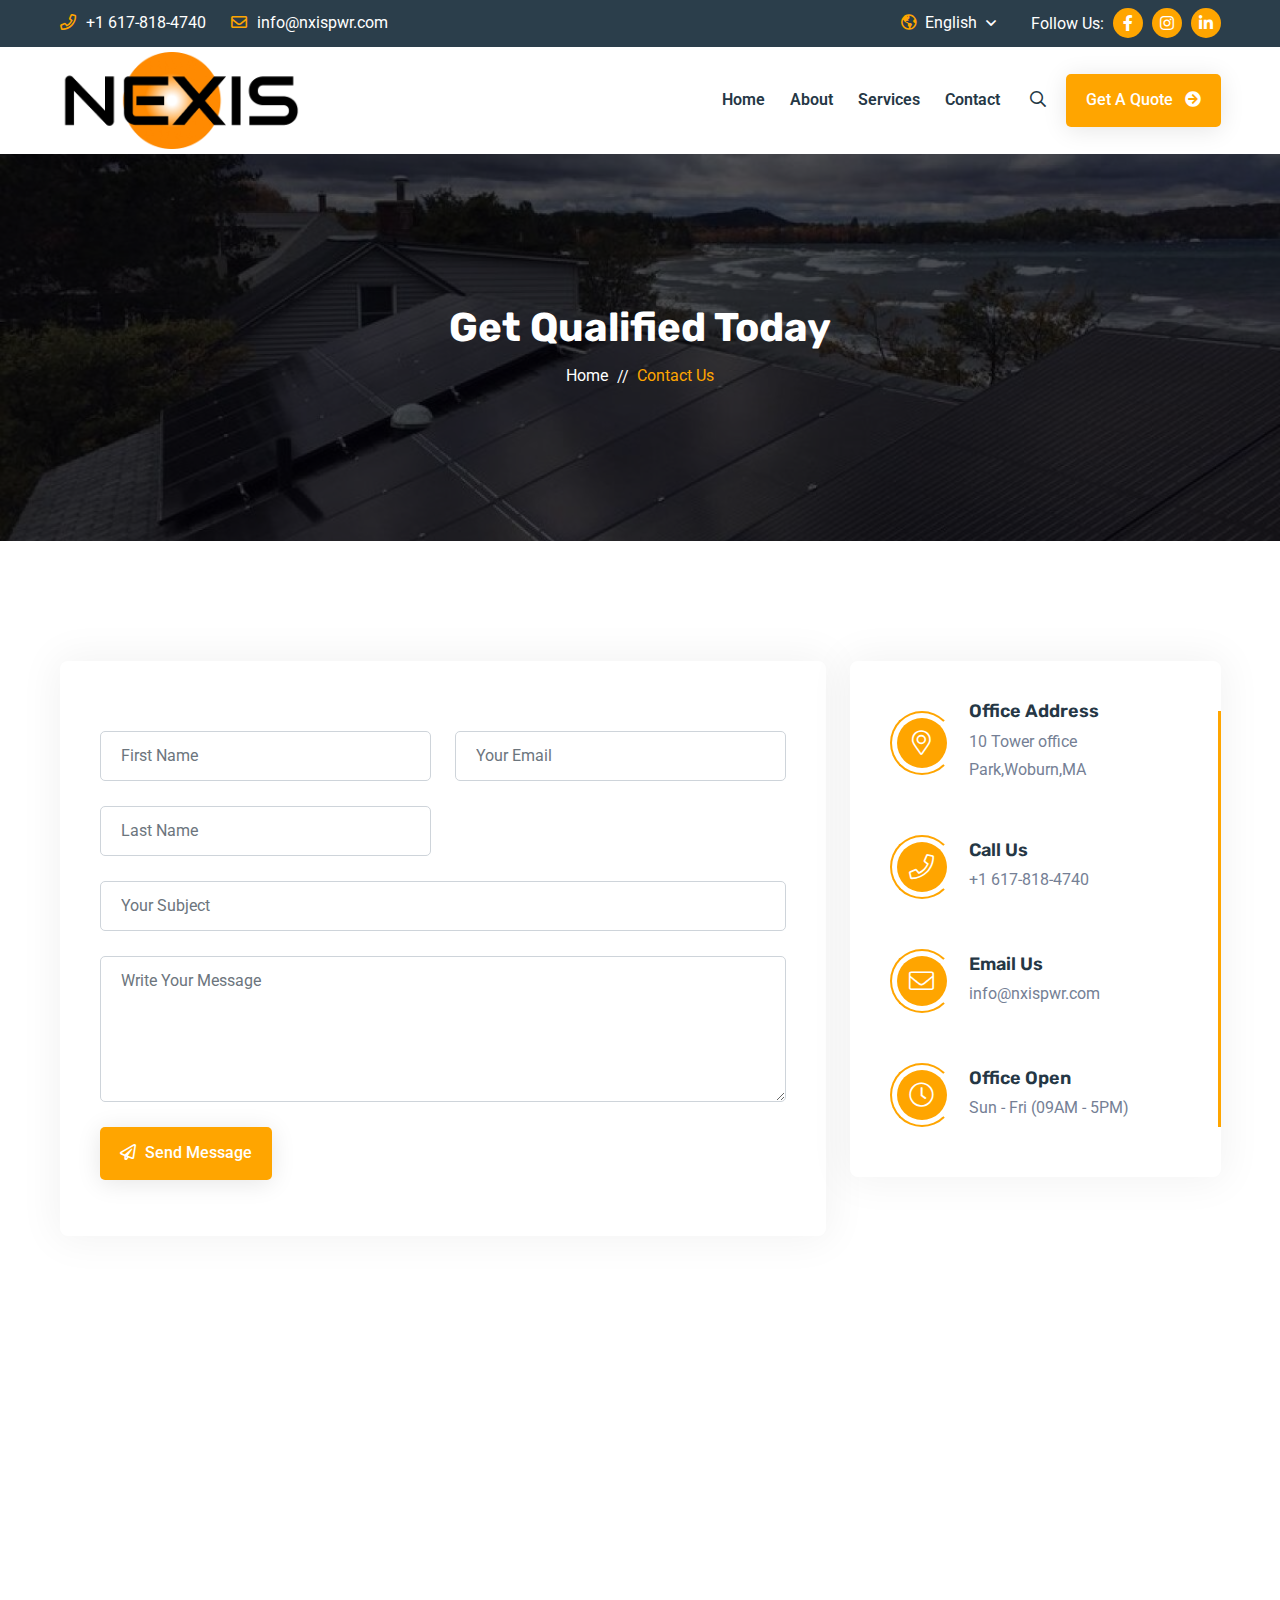
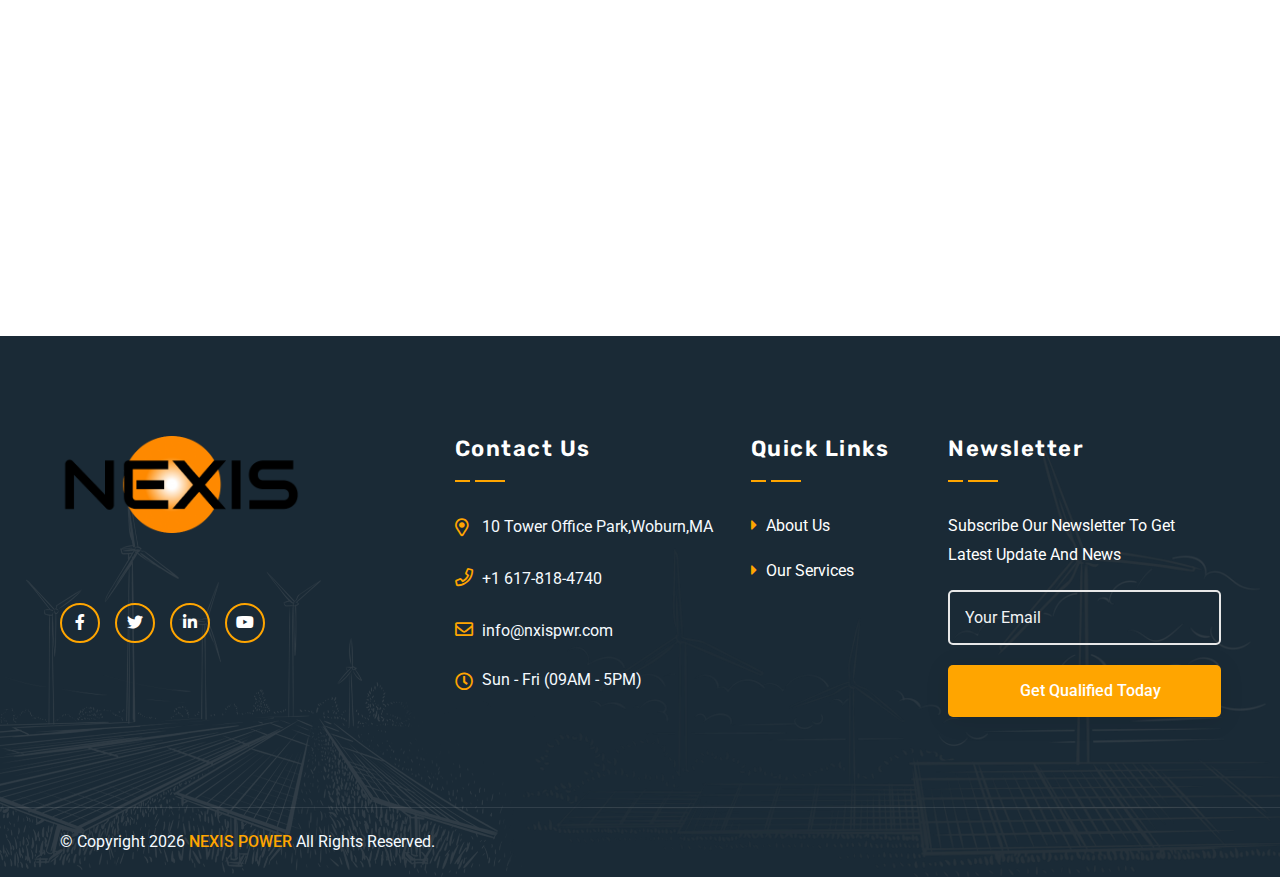
<file: solarex/contact.html>
<!DOCTYPE html>
<html lang="en">

<head>
    <!-- meta tags -->
    <meta charset="UTF-8">
    <meta http-equiv="X-UA-Compatible" content="IE=edge">
    <meta name="viewport" content="width=device-width, initial-scale=1.0">
    <meta name="description" content="">
    <meta name="keywords" content="">

    <!-- title -->
    <title>NEXIS - Solar Energy Solutions HTML5 Template</title>

    <!-- favicon -->
    <link rel="icon" type="image/x-icon" href="assets/img/logo/ultimo logo.png">

    <!-- css -->
    <link rel="stylesheet" href="assets/css/bootstrap.min.css">
    <link rel="stylesheet" href="assets/css/all-fontawesome.min.css">
    <link rel="stylesheet" href="assets/css/flaticon.css">
    <link rel="stylesheet" href="assets/css/animate.min.css">
    <link rel="stylesheet" href="assets/css/magnific-popup.min.css">
    <link rel="stylesheet" href="assets/css/owl.carousel.min.css">
    <link rel="stylesheet" href="assets/css/style.css">

</head>

<body>

    <!-- preloader -->
    <div class="preloader"></div>
    <!-- preloader end -->


    <!-- header area -->
    <header class="header">

        <!-- top header -->
        <div class="header-top">
            <div class="container">
                <div class="header-top-wrapper">
                    <div class="header-top-left">
                        <div class="header-top-contact">
                            <ul>
                                <li><a href="tel:+21236547898"><i class="far fa-phone"></i>+1 617-818-4740</a></li>
                                <li><a href="mailto:info@example.com"><i
                                            class="far fa-envelope"></i>info@nxispwr.com</a></li>
                            </ul>
                        </div>
                    </div>
                    <div class="header-top-right">
                        <div class="header-top-lang">
                            <div class="dropdown">
                                <button class="dropdown-toggle" type="button" id="lang" data-bs-toggle="dropdown"
                                    aria-expanded="false">
                                    <i class="far fa-globe-americas"></i>English
                                </button>
                                <ul class="dropdown-menu" aria-labelledby="lang">
                                    <li>
                                        <a class="dropdown-item" href="#">
                                            <img src="assets/img/lang/english.png" alt=""> English
                                        </a>
                                    </li>
                                    <li>
                                        <a class="dropdown-item" href="#">
                                            <img src="assets/img/lang/germany.png" alt=""> Spanish
                                        </a>
                                    </li>
                                    <li>
                                        <a class="dropdown-item" href="#">
                                            <img src="assets/img/lang/portugues.png" alt=""> Português
                                        </a>
                                    </li>
                                </ul>
                            </div>
                        </div>
                        <div class="header-top-social">
                            <span>Follow Us:</span>
                            <a href="https://www.facebook.com/profile.php?id=100072316356829"><i class="fab fa-facebook-f"></i></a>
                            <a href="https://www.instagram.com/nexispower/"><i class="fab fa-instagram"></i></a>
                            <a href="#"><i class="fab fa-linkedin-in"></i></a>
                           
                        </div>
                    </div>
                </div>
            </div>
        </div>

        <div class="main-navigation">
            <nav class="navbar navbar-expand-lg">
                <div class="container">
                    <a class="navbar-brand" href="index.html">
                        <img src="assets/img/logo/ultimo logo.png" alt="logo">
                    </a>
                    <div class="mobile-menu-right">
                        <a href="#" class="mobile-search-btn search-box-outer"><i class="far fa-search"></i></a>
                        <button class="navbar-toggler" type="button" data-bs-toggle="collapse"
                            data-bs-target="#main_nav" aria-expanded="false" aria-label="Toggle navigation">
                            <span class="navbar-toggler-icon"><i class="far fa-stream"></i></span>
                        </button>
                    </div>
                    <div class="collapse navbar-collapse" id="main_nav">
                        <ul class="navbar-nav">
                            <li class="nav-item dropdown">
                                
                                <li class="nav-item"><a class="nav-link" href="index.html">Home</a></li>
                            </li>
                            <li class="nav-item"><a class="nav-link" href="about.html">About</a></li>
                           
                            <li class="nav-item dropdown">
                                <a class="nav-link" href="service-single.html">Services</a>
                                
                            </li>
                           
                            </li>
                            
                            </li>
                            <li class="nav-item"><a class="nav-link" href="contact.html">Contact</a></li>
                        </ul>
                        <div class="header-nav-right">
                            <div class="header-nav-search">
                                <a href="#" class="search-box-outer"><i class="far fa-search"></i></a>
                            </div>
                            
                            <div class="header-btn">
                                <a href="contact.html" class="theme-btn">Get A Quote<i class="fas fa-arrow-circle-right"></i></a>
                            </div>
                        </div>
                    </div>
                </div>
            </nav>
        </div>
    </header>
    <!-- header area end -->


    <!-- popup search -->
    <div class="search-popup">
        <button class="close-search"><span class="far fa-times"></span></button>
        <form action="#">
            <div class="form-group">
                <input type="search" name="search-field" placeholder="Search Here..." required>
                <button type="submit"><i class="far fa-search"></i></button>
            </div>
        </form>
    </div>
    <!-- popup search end -->




    <main class="main">

        <!-- breadcrumb -->
        <div class="site-breadcrumb" style="background: url(assets/img/breadcrumb/web7.jpg)">
            <div class="container">
                <h2 class="breadcrumb-title">Get Qualified Today</h2>
                <ul class="breadcrumb-menu">
                    <li><a href="index.html">Home</a></li>
                    <li class="active">Contact Us</li>
                </ul>
            </div>
        </div>
        <!-- breadcrumb end -->



        <!-- contact area -->
        <div class="contact-area py-120">
            <div class="container">
                <div class="contact-wrapper">
                    <div class="row">
                        <div class="col-md-8 align-self-center">
                            <div class="contact-form">
                                <div class="contact-form-header">
                                    
                                    <p> </p>
                                </div>
                                <form method="post" action="/solarex/assets/php/contact.php" id="contact-form">
                                    <div class="row">
                                        <div class="col-md-6">
                                            <div class="form-group">
                                                <input type="text" class="form-control" name="Firtsname"
                                                    placeholder="First Name" required>
                                            </div>
                                            <div class="form-group">
                                                <input type="text" class="form-control" name="Lastname"
                                                    placeholder="Last Name" required>
                                            </div>
                                        </div>
                                        <div class="col-md-6">
                                            <div class="form-group">
                                                <input type="email" class="form-control" name="email"
                                                    placeholder="Your Email" required>
                                            </div>
                                        </div>
                                    </div>
                                    <div class="form-group">
                                        <input type="text" class="form-control" name="subject"
                                            placeholder="Your Subject" required>
                                    </div>
                                    <div class="form-group">
                                        <textarea name="message" cols="30" rows="5" class="form-control"
                                            placeholder="Write Your Message"></textarea>
                                    </div>
                                    <button type="submit" class="theme-btn"> <i class="far fa-paper-plane"></i> Send
                                        Message</button>
                                    <div class="col-md-12 mt-3">
                                        <div class="form-messege text-success"></div>
                                    </div>
                                </form>

                            </div>
                        </div>
                        <div class="col-md-4">
                            <div class="contact-content">
                                <div class="contact-info">
                                    <div class="contact-info-icon">
                                        <i class="fal fa-map-marker-alt"></i>
                                    </div>
                                    <div class="contact-info-content">
                                        <h5>Office Address</h5>
                                        <p>10 Tower office Park,Woburn,MA</p>
                                    </div>
                                </div>
                                <div class="contact-info">
                                    <div class="contact-info-icon">
                                        <i class="fal fa-phone"></i>
                                    </div>
                                    <div class="contact-info-content">
                                        <h5>Call Us</h5>
                                        <p>+1 617-818-4740</p>
                                    </div>
                                </div>
                                <div class="contact-info">
                                    <div class="contact-info-icon">
                                        <i class="fal fa-envelope"></i>
                                    </div>
                                    <div class="contact-info-content">
                                        <h5>Email Us</h5>
                                        <p>info@nxispwr.com</p>
                                    </div>
                                </div>
                                <div class="contact-info">
                                    <div class="contact-info-icon">
                                        <i class="fal fa-clock"></i>
                                    </div>
                                    <div class="contact-info-content">
                                        <h5>Office Open</h5>
                                        <p>Sun - Fri (09AM - 5PM)</p>
                                    </div>
                                </div>
                            </div>
                        </div>
                    </div>
                </div>

                <div class="contact-map">
                    <iframe
                        src="https://www.google.com/maps/place/487+Medford+St,+Malden,+MA+02148/@42.4180272,-71.0842693,17z/data=!3m1!4b1!4m5!3m4!1s0x89e371460dd039c7:0x46337a94ad1ca131!8m2!3d42.4180272!4d-71.0842693"
                        style="border:0;" allowfullscreen="" loading="lazy"></iframe>
                </div>

            </div>
        </div>
        <!-- end contact area -->


    </main>




    <!-- footer area -->
    <footer class="footer-area">
        <div class="footer-shape">
            <img class="footer-shape-1" src="assets/img/shape/01.png" alt="shape">
            <img class="footer-shape-2" src="assets/img/shape/02.png" alt="shape">
        </div>
        <div class="footer-widget">
            <div class="container">
                <div class="row footer-widget-wrapper pt-100 pb-70">
                    <div class="col-md-6 col-lg-4">
                        <div class="footer-widget-box about-us">
                            <a href="#" class="footer-logo">
                                <img src="assets/img/logo/ultimo logo.png" alt="">
                            </a>
                            <p class="mb-20">
                               
                            </p>
                            <ul class="footer-social">
                                <li><a href="#"><i class="fab fa-facebook-f"></i></a></li>
                                <li><a href="#"><i class="fab fa-twitter"></i></a></li>
                                <li><a href="#"><i class="fab fa-linkedin-in"></i></a></li>
                                <li><a href="#"><i class="fab fa-youtube"></i></a></li>
                            </ul>
                        </div>
                    </div>
                    <div class="col-md-6 col-lg-3">
                        <div class="footer-widget-box">
                            <h4 class="footer-widget-title">Contact Us</h4>
                            <ul class="footer-contact">
                                <li><i class="far fa-map-marker-alt"></i>10 Tower Office Park,Woburn,MA</li>
                                <li><a href="tel:+21236547898"><i class="far fa-phone"></i>+1 617-818-4740</a></li>
                                <li><a href="mailto:info@example.com"><i
                                            class="far fa-envelope"></i>info@nxispwr.com</a>
                                </li>
                                <li><i class="far fa-clock"></i>Sun - Fri (09AM - 5PM)</li>
                            </ul>
                        </div>
                    </div>
                    <div class="col-md-6 col-lg-2">
                        <div class="footer-widget-box list">
                            <h4 class="footer-widget-title">Quick Links</h4>
                            <ul class="footer-list">
                                <li><a href="#"><i class="fas fa-caret-right"></i> About Us</a></li>
                               
                                <li><a href="#"><i class="fas fa-caret-right"></i> Our Services</a></li>
                            </ul>
                        </div>
                    </div>
                    <div class="col-md-6 col-lg-3">
                        <div class="footer-widget-box list">
                            <h4 class="footer-widget-title">Newsletter</h4>
                            <div class="footer-newsletter">
                                <p>Subscribe Our Newsletter To Get Latest Update And News</p>
                                <div class="subscribe-form">
                                    <form action="#">
                                        <input type="email" class="form-control" placeholder="Your Email">
                                        <button class="theme-btn" type="submit">
                                            <span class="far fa-envelop"></span> Get qualified today
                                        </button>
                                    </form>
                                </div>
                            </div>
                        </div>
                    </div>
                </div>
            </div>
        </div>
        <div class="copyright">
            <div class="container">
                <div class="row">
                    <div class="col-lg-6 align-self-center">
                        <p class="copyright-text">
                            &copy; Copyright <span id="date"></span> <a href="#"> NEXIS POWER </a> All Rights Reserved.
                        </p>
                    </div>
                    <div class="col-lg-6 align-self-center">
                        <ul class="footer-menu">
                           
                        </ul>
                    </div>
                </div>
            </div>
        </div>
    </footer>
    <!-- footer area end -->




    <!-- scroll-top -->
    <a href="#" id="scroll-top"><i class="far fa-long-arrow-up"></i></a>
    <!-- scroll-top end -->


    <!-- js -->
    <script src="assets/js/jquery-3.6.0.min.js"></script>
    <script src="assets/js/modernizr.min.js"></script>
    <script src="assets/js/bootstrap.bundle.min.js"></script>
    <script src="assets/js/imagesloaded.pkgd.min.js"></script>
    <script src="assets/js/jquery.magnific-popup.min.js"></script>
    <script src="assets/js/isotope.pkgd.min.js"></script>
    <script src="assets/js/jquery.appear.min.js"></script>
    <script src="assets/js/jquery.easing.min.js"></script>
    <script src="assets/js/owl.carousel.min.js"></script>
    <script src="assets/js/counter-up.js"></script>
    <script src="assets/js/masonry.pkgd.min.js"></script>
    <script src="assets/js/wow.min.js"></script>
    <script src="assets/js/contact-form.js"></script>
    <script src="assets/js/main.js"></script>

</body>

</html>
</file>
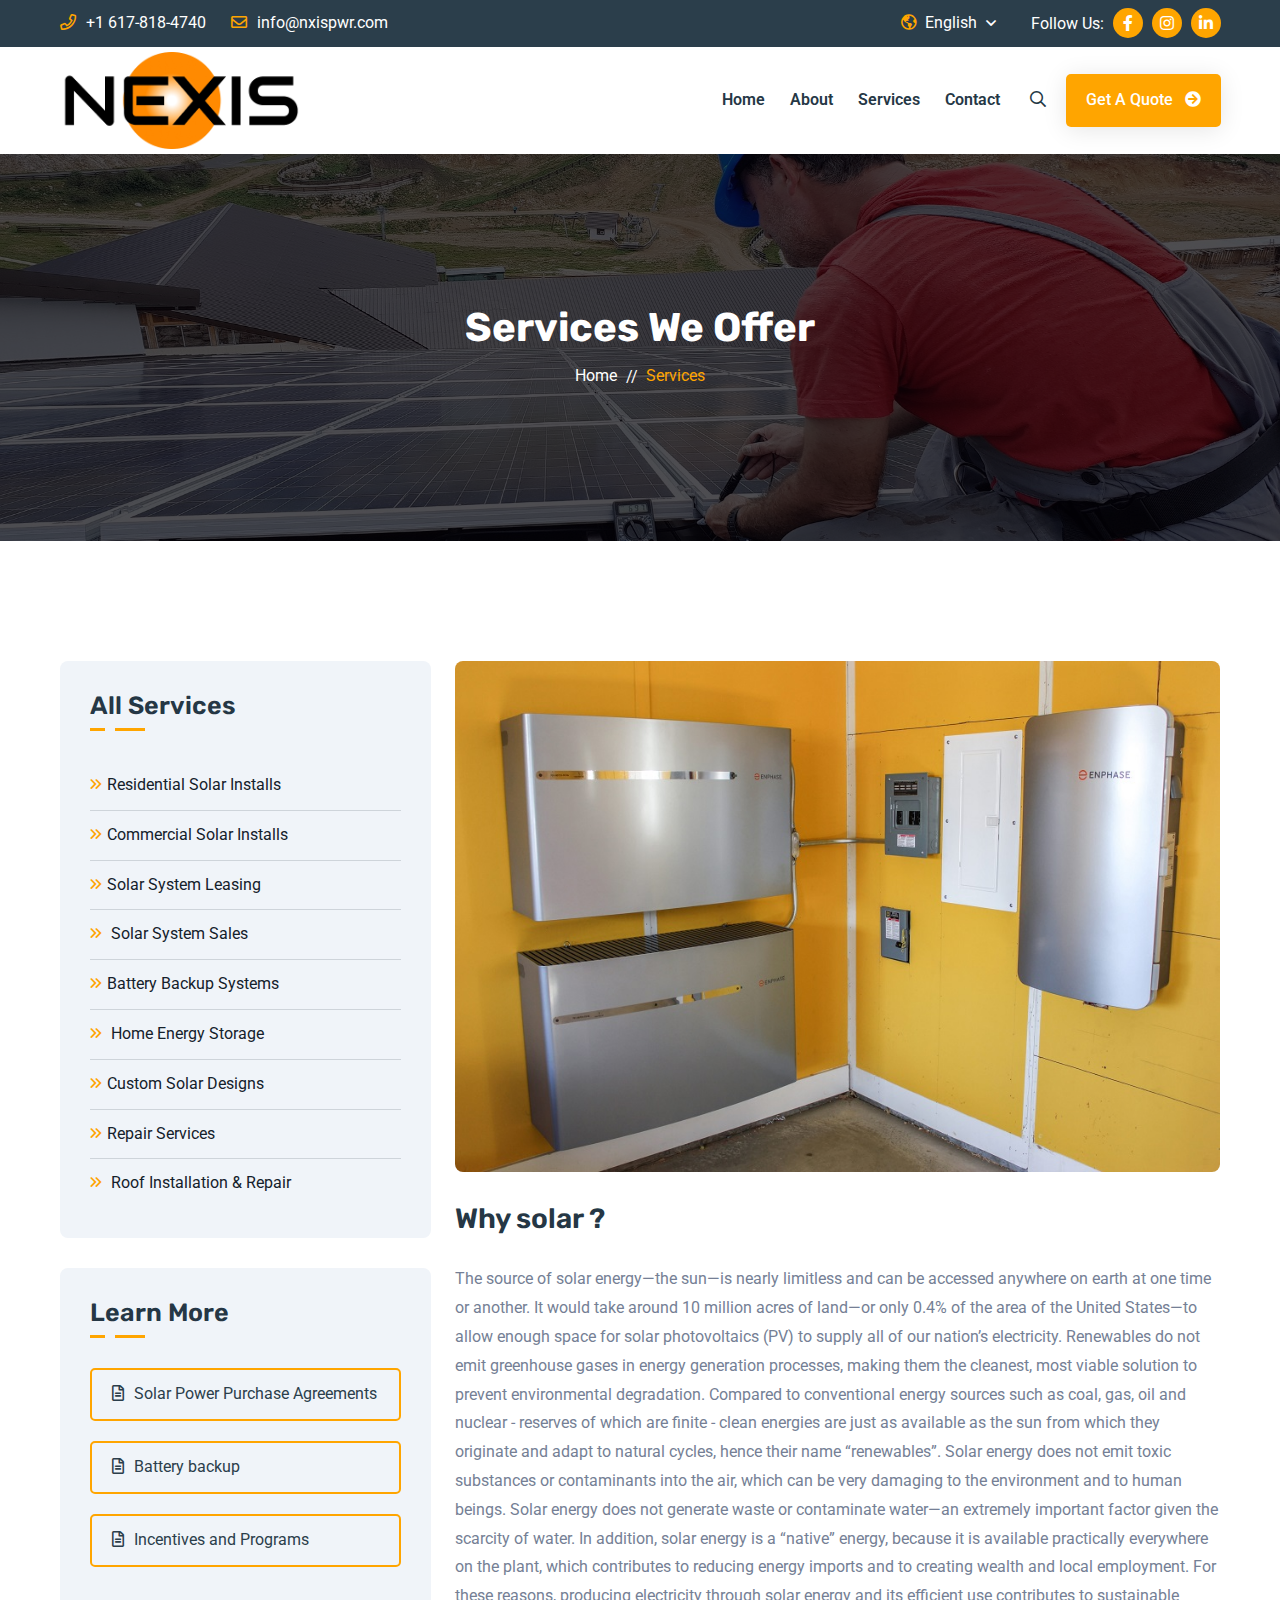
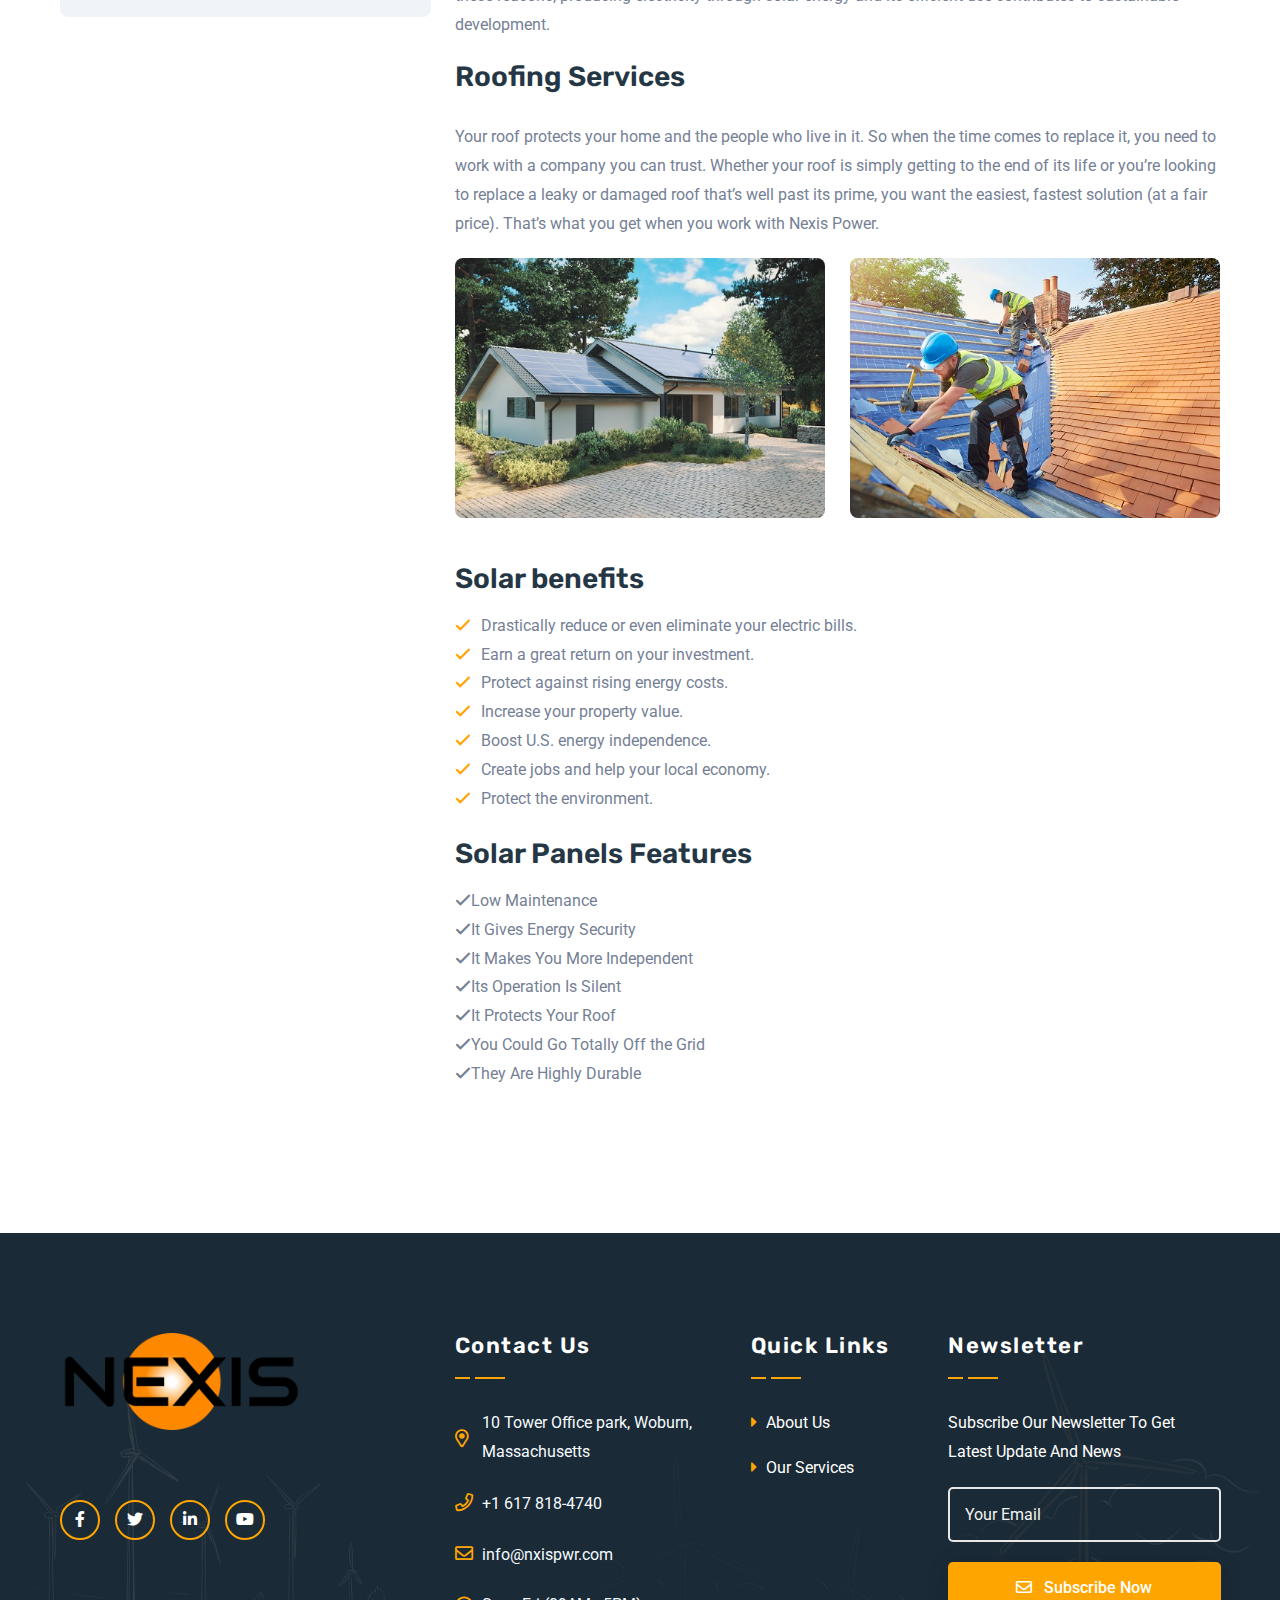
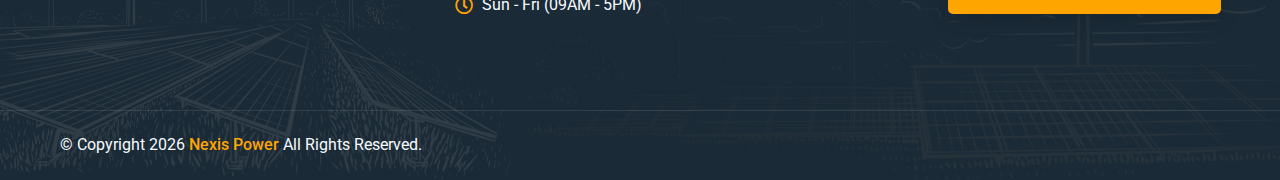
<file: solarex/service-single.html>
<!DOCTYPE html>
<html lang="en">

<head>
    <!-- meta tags -->
    <meta charset="UTF-8">
    <meta http-equiv="X-UA-Compatible" content="IE=edge">
    <meta name="viewport" content="width=device-width, initial-scale=1.0">
    <meta name="description" content="">
    <meta name="keywords" content="">

    <!-- title -->
    <title>Nexis Power - Solar Energy services</title>

    <!-- favicon -->
    <link rel="icon" type="image/x-icon" href="assets/img/logo/ultimo logo.png">

    <!-- css -->
    <link rel="stylesheet" href="assets/css/bootstrap.min.css">
    <link rel="stylesheet" href="assets/css/all-fontawesome.min.css">
    <link rel="stylesheet" href="assets/css/flaticon.css">
    <link rel="stylesheet" href="assets/css/animate.min.css">
    <link rel="stylesheet" href="assets/css/magnific-popup.min.css">
    <link rel="stylesheet" href="assets/css/owl.carousel.min.css">
    <link rel="stylesheet" href="assets/css/style.css">

</head>

<body>

    <!-- preloader -->
    <div class="preloader"></div>
    <!-- preloader end -->


    <!-- header area -->
    <header class="header">

        <!-- top header -->
        <div class="header-top">
            <div class="container">
                <div class="header-top-wrapper">
                    <div class="header-top-left">
                        <div class="header-top-contact">
                            <ul>
                                <li><a href="tel:+21236547898"><i class="far fa-phone"></i>+1 617-818-4740</a></li>
                                <li><a href="mailto:info@example.com.com"><i
                                            class="far fa-envelope"></i>info@nxispwr.com</a></li>
                            </ul>
                        </div>
                    </div>
                    <div class="header-top-right">
                        <div class="header-top-lang">
                            <div class="dropdown">
                                <button class="dropdown-toggle" type="button" id="lang" data-bs-toggle="dropdown"
                                    aria-expanded="false">
                                    <i class="far fa-globe-americas"></i>English
                                </button>
                                <ul class="dropdown-menu" aria-labelledby="lang">
                                    <li>
                                        <a class="dropdown-item" href="#">
                                            <img src="assets/img/lang/english.png" alt=""> English
                                        </a>
                                    </li>
                                    <li>
                                        <a class="dropdown-item" href="#">
                                            <img src="assets/img/lang/germany.png" alt=""> Germany
                                        </a>
                                    </li>
                                    <li>
                                        <a class="dropdown-item" href="#">
                                            <img src="assets/img/lang/portugues.png" alt=""> Português
                                        </a>
                                    </li>
                                </ul>
                            </div>
                        </div>
                        <div class="header-top-social">
                            <span>Follow Us:</span>
                            <a href="https://www.facebook.com/people/NEXIS-POWER/100072316356829/"><i class="fab fa-facebook-f"></i></a>
                            <a href="https://www.instagram.com/nexispower/"><i class="fab fa-instagram"></i></a>
                            <a href="https://www.linkedin.com/in/josue-galindo-4ab2011b0/"><i class="fab fa-linkedin-in"></i></a>
                           
                        </div>
                    </div>
                </div>
            </div>
        </div>

        <div class="main-navigation">
            <nav class="navbar navbar-expand-lg">
                <div class="container">
                    <a class="navbar-brand" href="index.html">
                        <img src="assets/img/logo/ultimo logo.png" alt="logo">
                    </a>
                    <div class="mobile-menu-right">
                        <a href="#" class="mobile-search-btn search-box-outer"><i class="far fa-search"></i></a>
                        <button class="navbar-toggler" type="button" data-bs-toggle="collapse"
                            data-bs-target="#main_nav" aria-expanded="false" aria-label="Toggle navigation">
                            <span class="navbar-toggler-icon"><i class="far fa-stream"></i></span>
                        </button>
                    </div>
                    <div class="collapse navbar-collapse" id="main_nav">
                        <ul class="navbar-nav">
                            <ul class="navbar-nav">
                                <li class="nav-item">
                                    <a class="nav-link" href="index.html" >Home</a>
                                   
                                </li>
                                <li class="nav-item"><a class="nav-link" href="about.html">About</a></li>
                                
                                <li class="nav-item dropdown">
                                    <a class="nav-link" href="service-single.html">Services</a>
                                    
                                </li>
                                
                                <li class="nav-item"><a class="nav-link" href="contact.html">Contact</a></li>
                            </ul>
                           
                          
                        </ul>
                        <div class="header-nav-right">
                            <div class="header-nav-search">
                                <a href="#" class="search-box-outer"><i class="far fa-search"></i></a>
                            </div>
                            
                            <div class="header-btn">
                                <a href="#" class="theme-btn">Get A Quote<i class="fas fa-arrow-circle-right"></i></a>
                            </div>
                        </div>
                    </div>
                </div>
            </nav>
        </div>
    </header>
    <!-- header area end -->


    <!-- popup search -->
    <div class="search-popup">
        <button class="close-search"><span class="far fa-times"></span></button>
        <form action="#">
            <div class="form-group">
                <input type="search" name="search-field" placeholder="Search Here..." required>
                <button type="submit"><i class="far fa-search"></i></button>
            </div>
        </form>
    </div>
    <!-- popup search end -->




    <main class="main">

        <!-- breadcrumb -->
        <div class="site-breadcrumb" style="background: url(assets/img/breadcrumb/technician-g7bddd32d5_1920.jpg)">
            <div class="container">
                <h2 class="breadcrumb-title">Services we offer</h2>
                <ul class="breadcrumb-menu">
                    <li><a href="index.html">Home</a></li>
                    <li class="active">Services</li>
                </ul>
            </div>
        </div>
        <!-- breadcrumb end -->


        <!-- class-single-area -->
        <div class="service-single-area py-120">
            <div class="container">
                <div class="service-single-wrapper">
                    <div class="row">
                        <div class="col-xl-4 col-lg-4">
                            <div class="service-sidebar">
                                <div class="widget category">
                                    <h4 class="widget-title">All Services</h4>
                                    <div class="category-list">
                                        <a href="#"><i class="far fa-angle-double-right"></i>Residential Solar Installs </a>
                                     <a href="#"><i class="far fa-angle-double-right"></i>Commercial Solar Installs</a> 
                                        <a href="#"><i class="far fa-angle-double-right"></i>Solar System Leasing </a>
                                        <a href="#"><i class="far fa-angle-double-right"></i> Solar System Sales </a>
                                        <a href="#"><i class="far fa-angle-double-right"></i>Battery Backup Systems</a>
                                        <a href="#"><i class="far fa-angle-double-right"></i> Home Energy Storage</a>
                                        <a href="#"><i class="far fa-angle-double-right"></i>Custom Solar Designs</a>
                                        <a href="#"><i class="far fa-angle-double-right"></i>Repair Services</a>
                                        <a href="#"><i class="far fa-angle-double-right"></i> Roof Installation & Repair</a>
                                    </div>
                                </div>
                                <div class="widget service-download">
                                    <h4 class="widget-title">Learn More</h4>
                                    <a href="https://www.seia.org/research-resources/solar-power-purchase-agreements"><i class="far fa-file-alt"></i>Solar Power Purchase Agreements </a>
                                    <a href="https://www.cnet.com/home/energy-and-utilities/solar-batteries-how-renewable-battery-backups-work/"><i class="far fa-file-alt"></i>Battery backup </a>
                                    <a href="https://www.masscec.com/solar-incentives-and-programs"><i class="far fa-file-alt"></i>Incentives and Programs </a>
                                </div>
                            </div>
                        </div>
                        <div class="col-xl-8 col-lg-8">
                            <div class="service-details">
                                <div class="service-details-img mb-30">
                                    <img src="assets/img/service/battery.jpg" alt="thumb">
                                </div>
                                <div class="service-details">
                                    <h3 class="mb-30">Why solar ?</h3>
                                    <p class="mb-20">
                                        The source of solar energy—the sun—is nearly limitless and can be accessed anywhere on earth at one time or another. It would take around 10 million acres of land—or only 0.4% of the area of the United States—to allow enough space for solar photovoltaics (PV) to supply all of our nation’s electricity.  
                                        Renewables do not emit greenhouse gases in energy generation processes, making them the cleanest, most viable solution to prevent environmental degradation.
                                        Compared to conventional energy sources such as coal, gas, oil and nuclear - reserves of which are finite - clean energies are just as available as the sun from which they originate and adapt to natural cycles, hence their name “renewables”. 
                                        Solar energy does not emit toxic substances or contaminants into the air, which can be very damaging to the environment and to human beings.
                                        Solar energy does not generate waste or contaminate water—an extremely important factor given the scarcity of water. 
                                        In addition, solar energy is a “native” energy, because it is available practically everywhere on the plant, which contributes to reducing energy imports and to creating wealth and local employment.

                                         For these reasons, producing electricity through solar energy and its efficient use contributes to sustainable development.
                                    </p>
                                    <h3 class="mb-30">Roofing Services</h3>
                                    <p class="mb-20">
                                        Your roof protects your home and the people who live in it. So when the time comes to replace it, you need to work with a company you can trust. Whether your roof is simply getting to the end of its life or you’re looking to replace a leaky or damaged roof that’s well past its prime, you want the easiest, fastest solution (at a fair price). That’s what you get when you work with Nexis Power.
                                        
                                    </p>

                                    <div class="row">
                                        <div class="col-md-6 mb-20">
                                            <img src="assets/img/service/soli.jpg" alt="">
                                        </div>
                                        <div class="col-md-6 mb-20">
                                            <img src="assets/img/service/rrof3.jpg" alt="">
                                        </div>
                                    </div>
                                    <p class="mb-20">
                                        
                                    </p>
                                    <div class="my-4">
                                        <div class="mb-3">
                                            <h3 class="mb-3">Solar benefits </h3>
                                            <p></p>
                                        </div>
                                        <ul class="service-single-list">
                                            <li><i class="far fa-check"></i>Drastically reduce or even eliminate your electric bills.
                                                </li>
                                            <li><i class="far fa-check"></i>Earn a great return on your investment.</li>
                                            <li><i class="far fa-check"></i>Protect against rising energy costs.
                                            </li>
                                            <li><i class="far fa-check"></i>Increase your property value.
                                                </li>
                                            <li><i class="far fa-check"></i>Boost U.S. energy independence.
                                              </li>
                                              <li><i class="far fa-check"></i>Create jobs and help your local economy.
                                              </li>
                                              <li><i class="far fa-check"></i>Protect the environment.
                                              </li>
                                              
                                        </ul>
                                    </div>
                                    <div class="my-4">
                                        <h3 class="mb-3">Solar Panels Features</h3>
                                        
                                    <li><i class="far fa-check"></i>Low Maintenance</li>
                                    
                                    <li><i class="far fa-check"></i>It Gives Energy Security
                                        </li>
                                    <li><i class="far fa-check"></i>It Makes You More Independent
                                      </li>
                                      <li><i class="far fa-check"></i>Its Operation Is Silent
                                      </li>
                                      <li><i class="far fa-check"></i>It Protects Your Roof
                                      </li>
                                      <li><i class="far fa-check"></i>You Could Go Totally Off the Grid
                                      </li>
                                      <li><i class="far fa-check"></i>They Are Highly Durable
                                      </li>
                                    </div>
                                </div>
                            </div>
                        </div>
                    </div>
                </div>
            </div>
        </div>
        <!-- class-single-area end -->
        


    </main>




    <!-- footer area -->
    <footer class="footer-area">
        <div class="footer-shape">
            <img class="footer-shape-1" src="assets/img/shape/01.png" alt="shape">
            <img class="footer-shape-2" src="assets/img/shape/02.png" alt="shape">
        </div>
        <div class="footer-widget">
            <div class="container">
                <div class="row footer-widget-wrapper pt-100 pb-70">
                    <div class="col-md-6 col-lg-4">
                        <div class="footer-widget-box about-us">
                            <a href="#" class="footer-logo">
                                <img src="assets/img/logo/ultimo logo.png" alt="">
                            </a>
                            <p class="mb-20">
                                
                            </p>
                            <ul class="footer-social">
                                <li><a href="#"><i class="fab fa-facebook-f"></i></a></li>
                                <li><a href="#"><i class="fab fa-twitter"></i></a></li>
                                <li><a href="#"><i class="fab fa-linkedin-in"></i></a></li>
                                <li><a href="#"><i class="fab fa-youtube"></i></a></li>
                            </ul>
                        </div>
                    </div>
                    <div class="col-md-6 col-lg-3">
                        <div class="footer-widget-box">
                            <h4 class="footer-widget-title">Contact Us</h4>
                            <ul class="footer-contact">
                                <li><i class="far fa-map-marker-alt"></i>10 Tower Office park, Woburn, Massachusetts</li>
                                <li><a href="tel:+21236547898"><i class="far fa-phone"></i>+1 617 818-4740</a></li>
                                <li><a href="mailto:info@example.com"><i
                                            class="far fa-envelope"></i>info@nxispwr.com</a>
                                </li>
                                <li><i class="far fa-clock"></i>Sun - Fri (09AM - 5PM)</li>
                            </ul>
                        </div>
                    </div>
                    <div class="col-md-6 col-lg-2">
                        <div class="footer-widget-box list">
                            <h4 class="footer-widget-title">Quick Links</h4>
                            <ul class="footer-list">
                                <li><a href="#"><i class="fas fa-caret-right"></i> About Us</a></li>
                               
                                <li><a href="#"><i class="fas fa-caret-right"></i> Our Services</a></li>
                            </ul>
                        </div>
                    </div>
                    <div class="col-md-6 col-lg-3">
                        <div class="footer-widget-box list">
                            <h4 class="footer-widget-title">Newsletter</h4>
                            <div class="footer-newsletter">
                                <p>Subscribe Our Newsletter To Get Latest Update And News</p>
                                <div class="subscribe-form">
                                    <form action="#">
                                        <input type="email" class="form-control" placeholder="Your Email">
                                        <button class="theme-btn" type="submit">
                                            <span class="far fa-envelope"></span> Subscribe Now
                                        </button>
                                    </form>
                                </div>
                            </div>
                        </div>
                    </div>
                </div>
            </div>
        </div>
        <div class="copyright">
            <div class="container">
                <div class="row">
                    <div class="col-lg-6 align-self-center">
                        <p class="copyright-text">
                            &copy; Copyright <span id="date"></span> <a href="#"> Nexis Power </a> All Rights Reserved.
                        </p>
                    </div>
                    <div class="col-lg-6 align-self-center">
                        <ul class="footer-menu">
                           
                        </ul>
                    </div>
                </div>
            </div>
        </div>
    </footer>
    <!-- footer area end -->




    <!-- scroll-top -->
    <a href="#" id="scroll-top"><i class="far fa-long-arrow-up"></i></a>
    <!-- scroll-top end -->


    <!-- js -->
    <script src="assets/js/jquery-3.6.0.min.js"></script>
    <script src="assets/js/modernizr.min.js"></script>
    <script src="assets/js/bootstrap.bundle.min.js"></script>
    <script src="assets/js/imagesloaded.pkgd.min.js"></script>
    <script src="assets/js/jquery.magnific-popup.min.js"></script>
    <script src="assets/js/isotope.pkgd.min.js"></script>
    <script src="assets/js/jquery.appear.min.js"></script>
    <script src="assets/js/jquery.easing.min.js"></script>
    <script src="assets/js/owl.carousel.min.js"></script>
    <script src="assets/js/counter-up.js"></script>
    <script src="assets/js/masonry.pkgd.min.js"></script>
    <script src="assets/js/wow.min.js"></script>
    <script src="assets/js/main.js"></script>

</body>

</html>
</file>
<file: documentation/asset/google-code-prettify/prettify.css>
.com { color: #93a1a1; }
.lit { color: #195f91; }
.pun, .opn, .clo { color: #93a1a1; }
.fun { color: #dc322f; }
.str, .atv { color: #D14; }
.kwd, .linenums .tag { color: #1e347b; }
.typ, .atn, .dec, .var { color: teal; }
.pln { color: #48484c; }

.prettyprint {
  padding: 8px;
  background-color: #f7f7f9;
  border: 1px solid #e1e1e8;
}
.prettyprint.linenums {
  -webkit-box-shadow: inset 40px 0 0 #fbfbfc, inset 41px 0 0 #ececf0;
     -moz-box-shadow: inset 40px 0 0 #fbfbfc, inset 41px 0 0 #ececf0;
          box-shadow: inset 40px 0 0 #fbfbfc, inset 41px 0 0 #ececf0;
}

/* Specify class=linenums on a pre to get line numbering */
ol.linenums {
  margin: 0 0 0 33px; /* IE indents via margin-left */
} 
ol.linenums li {
  padding-left: 12px;
  color: #bebec5;
  line-height: 18px;
  text-shadow: 0 1px 0 #fff;
}
</file>
<file: documentation/asset/css/custom.css>
.nav-link{
    color: #666666 ;
    font-size: 18px;
    font-weight: 600;
}

.nav-link:hover{
    color: #506fe4;
}

.nav-pills .nav-link.active, .nav-pills .show>.nav-link {
    color: #506fe4;
    background-color: rgba(80,111,228, 0.1);

}

.tab-body{
    color: #666666;
    font-size: 17px;
}

.btn-cus{
    background-color: #6E6FE4;
    color: white;
}

.prettyprint i{
    color:gray;
}

.faqs-content .card-header{
    padding: 0px;
}

.faqs-content .btn-link{
    text-decoration: none !important;
    color: #6e6fe4;
}
</file>
<file: css/flaticon.css>
@font-face {
font-family: "Flaticon";
src: url("../fonts/Flaticon.eot");
src: url("../fonts/Flaticon.eot?#iefix") format("embedded-opentype"),
        url("../fonts/Flaticon.woff2") format("woff2"),
        url("../fonts/Flaticon.woff") format("woff"),
        url("../fonts/Flaticon.ttf") format("truetype"),
        url("../fonts/Flaticon.svg#Flaticon") format("svg");
font-weight: normal;
font-style: normal;
}

@media screen and (-webkit-min-device-pixel-ratio:0) {
@font-face {
    font-family: "Flaticon";
    src: url("../fonts/Flaticon.svg#Flaticon") format("svg");
}
}

[class^="flaticon-"]:before, [class*=" flaticon-"]:before,
[class^="flaticon-"]:after, [class*=" flaticon-"]:after {   
font-family: Flaticon;
font-style: normal;
}

.flaticon-pin:before { content: "\f100"; }
.flaticon-mail:before { content: "\f101"; }
.flaticon-available:before { content: "\f102"; }
.flaticon-power:before { content: "\f103"; }
.flaticon-plug:before { content: "\f104"; }
.flaticon-gear:before { content: "\f105"; }
.flaticon-wind-turbine:before { content: "\f106"; }
.flaticon-solar-panel:before { content: "\f107"; }
.flaticon-wind-turbine-1:before { content: "\f108"; }
.flaticon-leaf:before { content: "\f109"; }
.flaticon-chat:before { content: "\f10a"; }
.flaticon-chat-1:before { content: "\f10b"; }
.flaticon-clock:before { content: "\f10c"; }
.flaticon-solar-panel-1:before { content: "\f10d"; }
.flaticon-wind-turbine-3:before { content: "\f10e"; }
.flaticon-repair:before { content: "\f10f"; }
.flaticon-wind-turbine-4:before { content: "\f110"; }
.flaticon-question:before { content: "\f111"; }
.flaticon-drill:before { content: "\f112"; }
.flaticon-helmet:before { content: "\f113"; }
.flaticon-chat-2:before { content: "\f114"; }
.flaticon-solar-panel-2:before { content: "\f115"; }
.flaticon-quote:before { content: "\f116"; }
</file>
<file: css/style.css>
/* =====================================================
Template Name   : Solarex
Description     : Solar And Renewable Energy HTML5 Template
Author          : Themesland
Version         : 1.0
=======================================================*/

/* ===================
fonts
====================== */

@import url('https://fonts.googleapis.com/css2?family=Roboto:wght@100;300;400;500;700;900&family=Rubik:wght@300;400;500;600;700;800;900&display=swap');


/* ===================
general css
====================== */

*, *:before, *:after {
  box-sizing: inherit;
}

* {
  scroll-behavior: inherit !important;
}

html, body {
  height: auto;
  width: 100%;
  margin: 0;
  padding: 0;
  overflow-x: hidden;
  box-sizing: border-box;
}

body {
  font-family: 'Roboto', sans-serif;
  font-style: normal;
  font-size: 16px;
  font-weight: normal;
  color: #757F95;
  line-height: 1.8;
}

a {
  color: #14212B;
  display: inline-block;
}

a, a:active, a:focus, a:hover {
  outline: none;
  -webkit-transition: all 0.3s ease-in-out;
  -moz-transition: all 0.3s ease-in-out;
  -o-transition: all 0.3s ease-in-out;
  -ms-transition: all 0.3s ease-in-out;
  transition: all 0.3s ease-in-out;
  text-decoration: none;
}

a:hover {
  color: #0049D0;
}

ul {
  margin: 0;
  padding: 0;
}

li {
  list-style: none;
}

h1, h2, h3, h4, h5, h6 {
  color: #253745;
  margin: 0px;
  font-weight: 600;
  font-family: 'Rubik', sans-serif;
  line-height: 1.2;
}

h1 {
  font-size: 40px;
}

h2 {
  font-size: 35px;
}

h3 {
  font-size: 28px;
}

h4 {
  font-size: 22px;
}

h5 {
  font-size: 18px;
}

h6 {
  font-size: 16px;
}

p {
  margin: 0px;
}

.img, img {
  max-width: 100%;
  -webkit-transition: all 0.3s ease-out 0s;
  -moz-transition: all 0.3s ease-out 0s;
  -ms-transition: all 0.3s ease-out 0s;
  -o-transition: all 0.3s ease-out 0s;
  transition: all 0.3s ease-out 0s;
  height: auto;
}

label {
  color: #999;
  cursor: pointer;
  font-weight: 400;
}

*::-moz-selection {
  background: #d6b161;
  color: #fff;
  text-shadow: none;
}

::-moz-selection {
  background: #555;
  color: #fff;
  text-shadow: none;
}

::selection {
  background: #555;
  color: #fff;
  text-shadow: none;
}

*::-moz-placeholder {
  color: #999;
  font-size: 16px;
  opacity: 1;
}

*::placeholder {
  color: #999;
  font-size: 16px;
  opacity: 1;
}

/* ===================
preloader
====================== */

.preloader {
  position: fixed;
  top: 0;
  right: 0;
  left: 0;
  bottom: 0;
  background: #fff;
  z-index: 999999;
  transition: 0.3s ease opacity;
  text-align: center;
  width: 100%;
  height: 100%;
}
.preloader:before {
  content: "";
  width: 80px;
  height: 80px;
  border: 5px solid orangered;
  display: block;
  border-radius: 50%;
  position: absolute;
  top: 50%;
  left: 50%;
  opacity: 0;
  transform: translate(-50%, -50%);
  animation-name: LoaderCicle;
  animation-duration: 2s;
  animation-iteration-count: infinite;
  animation-timing-function: linear;
}
.preloader:after {
  content: "";
  width: 80px;
  height: 80px;
  border: 5px solid orangered;
  display: block;
  border-radius: 50%;
  position: absolute;
  top: 50%;
  left: 50%;
  opacity: 0;
  transform: translate(-50%, -50%);
  animation-name: LoaderCicle;
  animation-duration: 2s;
  animation-iteration-count: infinite;
  animation-timing-function: linear;
  animation-delay: 1s;
}
@keyframes LoaderCicle {
  0% {
      width: 0;
      height: 0;
      opacity: 0;
  }
  10% {
      width: 10px;
      height: 10px;
      opacity: 1;
  }
  80% {
      width: 60px;
      height: 60px;
      opacity: 0.1;
  }
  100% {
      width: 70px;
      height: 70px;
      opacity: 0;
  }
} 

/* ===================
theme default css
====================== */

.ovrflow-hidden {
  overflow: hidden;
}

.text-right {
  text-align: right;
}

.space-between {
  display: flex;
  justify-content: space-between;
  align-items: center;
}

.c-pd {
  padding: 0 7rem;
}

.s-pd {
  padding: 0 12rem;
}

.h-100 {
  height: 100%;
}

.h-100vh {
  height: 100vh;
}

.bg {
  background-color: #F0F4F9;
}

.bg2 {
  background-color: #2B3E4B;
}



/* ===================
site title css
====================== */

.site-heading {
  margin-bottom: 50px;
}

.site-title-tagline {
  text-transform: uppercase;
  letter-spacing: 2px;
  font-weight: 700;
  font-size: 18px;
  color: orange;
  position: relative;
}

.site-title {
  font-weight: 700;
  text-transform: capitalize;
  font-size: 40px;
  color: #253745;
  margin-top: 5px;
  margin-bottom: 0;
}

.site-title span{
  color: orange;
}

.site-heading p {
  font-size: 16px;
}

.heading-divider {
  display: inline-block;
  position: relative;
  height: 3px;
  border-radius: 30px;
  background-color: orange;
  width: 90px;
  overflow: hidden;
}

.heading-divider:after {
  content: '';
  position: absolute;
  left: 0;
  top: -1.1px;
  height: 7px;
  width: 8px;
  background-color: #ffffff;
  -webkit-animation: heading-move 5s infinite linear;
  animation: heading-move 5s infinite linear;
}

@-webkit-keyframes heading-move {
  0% {
    transform: translateX(-1px);
  }
  50% {
    transform: translateX(85px);
  }
  100% {
    transform: translateX(-1px);
  }
}

@keyframes heading-move {
  0% {
    transform: translateX(-1px);
  }
  50% {
    transform: translateX(85px);
  }
  100% {
    transform: translateX(-1px);
  }
}

/* ===================
margin & padding
====================== */

.pb-140 {
  padding-bottom: 140px;
}

.pd-50 {
  padding: 50px 0;
}

.py-120 {
  padding: 120px 0;
}

.pt-120 {
  padding-top: 120px;
}

.pb-120 {
  padding-bottom: 120px;
}

.pt-0 {
  padding-top: 0px;
}

.pt-10 {
  padding-top: 10px;
}

.pt-20 {
  padding-top: 20px;
}

.pt-30 {
  padding-top: 30px;
}

.pt-40 {
  padding-top: 40px;
}

.pt-50 {
  padding-top: 50px;
}

.pt-60 {
  padding-top: 60px;
}

.pt-70 {
  padding-top: 70px;
}

.pt-80 {
  padding-top: 80px;
}

.pt-90 {
  padding-top: 90px;
}

.pt-100 {
  padding-top: 100px;
}

.pb-0 {
  padding-bottom: 0px;
}

.pb-10 {
  padding-bottom: 10px;
}

.pb-20 {
  padding-bottom: 20px;
}

.pb-30 {
  padding-bottom: 30px;
}

.pb-40 {
  padding-bottom: 40px;
}

.pb-50 {
  padding-bottom: 50px;
}

.pb-60 {
  padding-bottom: 60px;
}

.pb-70 {
  padding-bottom: 70px;
}

.pb-80 {
  padding-bottom: 80px;
}

.pb-90 {
  padding-bottom: 90px;
}

.pb-100 {
  padding-bottom: 100px;
}

.mt-0 {
  margin-top: 0px;
}

.mt-10 {
  margin-top: 10px;
}

.mt-20 {
  margin-top: 20px;
}

.mt-30 {
  margin-top: 30px;
}

.mt-40 {
  margin-top: 40px;
}

.mt-50 {
  margin-top: 50px;
}

.mt-60 {
  margin-top: 60px;
}

.mt-70 {
  margin-top: 70px;
}

.mt-80 {
  margin-top: 80px;
}

.mt-90 {
  margin-top: 90px;
}

.mt-100 {
  margin-top: 100px;
}

.mb-0 {
  margin-bottom: 0px;
}

.mb-10 {
  margin-bottom: 10px;
}

.mb-20 {
  margin-bottom: 20px;
}

.mb-30 {
  margin-bottom: 30px;
}

.mb-40 {
  margin-bottom: 40px;
}

.mb-50 {
  margin-bottom: 50px;
}

.mb-60 {
  margin-bottom: 60px;
}

.mb-70 {
  margin-bottom: 70px;
}

.mb-80 {
  margin-bottom: 80px;
}

.mb-90 {
  margin-bottom: 90px;
}

.mb-100 {
  margin-bottom: 100px;
}

.mr-300 {
  margin-right: 300px;
}

.ml-300 {
  margin-left: 300px;
}

.pos-rel {
  position: relative;
  z-index: 1;
}

/* ===================
theme button
====================== */

.theme-btn {
  display: inline-block;
  vertical-align:top;
  font-size: 16px;
  color: #ffffff;
  font-weight: 500;
  padding: 12px 20px;
  border-radius: 5px;
  text-transform: capitalize;
  position: relative;
  cursor: pointer;
  text-align: center;
  overflow: hidden;
  border: none;
  background: orange;
  box-shadow: 0 3px 24px rgb(0 0 0 / 10%);
  transition: all .5s ease-in-out;
  z-index: 1;
}

.theme-btn::before{
  content: '';
  position: absolute;
  width: calc(100%);
  height: calc(100%);
  top: 0;
  left: 0;
  transform: scaleX(0);
  transform-origin: right center;
  transition: transform .24s ease-in-out;
  background: #2B3E4B;
  z-index: -1;
}

.theme-btn:hover::before{
  transform:scaleX(1);
  transform-origin:left center;
}

.theme-btn:hover{
  color: #fff;
}

.theme-btn i{
  margin-left: 12px;
}

.theme-btn span{
  margin-right: 8px;
}

.theme-btn2{
  background: #2B3E4B;
}

.theme-btn2::before{
  background:orange;
  color: #fff;
}


/* ===================
container
====================== */

@media (min-width: 1200px) {
  .container, .container-sm, .container-md, .container-lg, .container-xl {
    max-width: 1185px;
  }
}


/* ===================
scroll-top css
====================== */

#scroll-top {
  display: none;
  position: fixed;
  bottom: 20px;
  right: 30px;
  z-index: 99;
  font-size: 22px;
  border: none;
  outline: none;
  border-radius: 50px;
  background: orange;
  color: #fff;
  cursor: pointer;
  width: 50px;
  height: 50px;
  line-height: 50px;
  text-align: center;
  box-shadow: 0 3px 24px rgb(0 0 0 / 10%);
  transition: all .5s ease-in-out;
}


/* ===================
top header css
====================== */

.header-top {
  padding: 8px 0;
  position: relative;
  background: #2B3E4B;
  z-index: 1000;
}

.header-top-wrapper {
  display: flex;
  align-items: center;
  justify-content: space-between;
}

.header-top-contact ul {
  display: flex;
  align-items: center;
  gap: 25px;
}

.header-top-contact ul li a {
  color: #fff;
  font-weight: 400;
}

.header-top-contact ul li a i {
  margin-right: 10px;
  color: orange;
}

.header-top-right {
  display: flex;
  align-items: center;
  gap: 35px;
}

.header-top-social span{
  color: #fff;
}

.header-top-social a {
  width: 30px;
  height: 30px;
  line-height: 31px;
  color: #fff;
  font-size: 16px;
  background: orange;
  text-align: center;
  margin-left: 5px;
  border-radius: 50px;
  transition: all .5s ease-in-out;
}

.header-top-social a:hover {
  background: #fff;
  color: orange;
}

.header-top-cart{
  position: relative;
}

.header-top-lang button{
  padding: 0;
  background: transparent;
  border: none;
  color: #fff;
}

.header-top-lang button i{
  margin-right: 8px;
  color: orange;
}

.header-top-lang ul li img{
  width: 20px;
  border-radius: 50%;
  margin-right: 8px;
}

.header-top-lang .dropdown-menu{
  border: none;
  border-radius: 8px;
  box-shadow: 0 3px 24px rgb(0 0 0 / 10%);
}

@media all and (max-width: 991px) {
  .header-top{
    display: none;
  }
}


/* ===================
nav menu css
====================== */

.main {
  margin-top: 0rem;
}

@media all and (min-width: 992px) {
  .navbar .nav-item .nav-link {
    margin-right: 25px;
    padding: 30px 0 30px 0;
    font-size: 16px;
    font-weight: 600;
    color: #253745;
    text-transform: capitalize;
  }

  .navbar .nav-item:last-child .nav-link {
    margin-right: 0;
  }

  .navbar .nav-item .dropdown-menu {
    display: block;
    opacity: 0;
    visibility: hidden;
    transition: .3s;
    margin-top: 0;
    padding: 8px 20px;
    border: none;
    border-radius: 8px;
    width: 220px;
    box-shadow: 0 3px 24px rgb(0 0 0 / 10%);
  }

  .navbar .nav-item .dropdown-menu::before{
    content: "";
    position: absolute;
    height: 4px;
    left: 20px;
    right: 20px;
    top: 0;
    background: orange;
  }

  .navbar .nav-item .dropdown-menu li {
    border-bottom: 1px solid #eee;
  }

  .navbar .nav-item .dropdown-menu li:last-child {
    margin-bottom: 0;
    border-bottom: none;
  }

  .navbar .nav-item .dropdown-menu .dropdown-item {
    font-size: 15px;
    font-weight: 600;
    padding: 8px 15px;
    color: #253745;
    position: relative;
    text-transform: capitalize;
    transition: all .5s ease-in-out;
  }

  .navbar .nav-item .dropdown-menu .dropdown-item::before{
    content: "";
    position: absolute;
    width: 0px;
    height: 3px;
    background: orange;
    left: 0;
    top: 20px;
    transition: all .5s ease-in-out;
  }

  .navbar .nav-item .dropdown-menu .dropdown-item:hover::before{
    width: 15px;
  }

  .navbar .nav-item .dropdown-menu .dropdown-item:hover {
    background: transparent;
    color: orange;
    padding-left: 25px;
  }

  .navbar .nav-item .nav-link {
    position: relative;
  }

  .navbar .nav-item .nav-link.active,
  .navbar .nav-item:hover .nav-link {
    color: orange;
  }

  .navbar .nav-item:hover .dropdown-menu {
    transition: .3s;
    opacity: 1;
    visibility: visible;
    top: 100%;
    transform: rotateX(0deg);
  }

  .navbar .dropdown-menu-end {
    right: 0;
    left: auto;
  }

  .navbar .dropdown-menu.fade-down {
    top: 80%;
    transform: rotateX(-75deg);
    transform-origin: 0% 0%;
  }

  .navbar .dropdown-menu.fade-up {
    top: 140%;
  }

  .header-nav-right {
    display: flex;
    align-items: center;
    gap: 20px;
    margin-left: 30px;
  }

  .header-cart{
    position: relative;
    margin-right: 10px;
  }

  .header-cart a{
    color: #253745;
  }

  .header-cart a:hover{
    color: orange;
  }

  .header-cart span{
    position: absolute;
    width: 18px;
    height: 18px;
    line-height: 18px;
    text-align: center;
    font-size: 12px;
    color: #fff;
    background: orange;
    border-radius: 50px;
    right: -10px;
    top: -8px;
  }

  .header-nav-search a {
    color: #253745;
  }

  .header-nav-search a:hover {
    color: orange;
  }

  #main_nav{
    justify-content: flex-end;
  }

}

/*bootstrap menu*/
.navbar {
  background: #fff;
  padding-top: 0px;
  padding-bottom: 0px;
  z-index: 999;
}

.navbar.fixed-top {
  background: #fff;
  box-shadow: 0 0 15px rgba(0, 0, 0, 0.17);
  animation: slide-down 0.7s;
}

@keyframes slide-down {
  0% {
    transform: translateY(-100%);
  }
  100% {
    transform: translateY(0);
  }
}

.navbar.fixed-top .nav-item .nav-link::before {
  color: #00235A;
}

.navbar .navbar-brand .logo-display {
  display: block;
}

.navbar .navbar-brand .logo-scrolled {
  display: none;
}

.navbar.fixed-top .navbar-brand .logo-display {
  display: none;
}

.navbar.fixed-top .navbar-brand .logo-scrolled {
  display: block;
}

button.navbar-toggler {
  font-size: 3.5rem;
  padding: 0;
  margin: 0;
}

button.navbar-toggler:focus {
  outline: none;
  box-shadow: none;
}

.navbar-toggler-icon {
  display: inline-block;
  width: inherit;
  height: inherit;
}

.navbar-brand img {
  width: 240px;
}

/* dropdown toggler */

.dropdown-toggle::after {
  display: inline-block;
  margin-left: 5px;
  vertical-align: middle;
  font-family: 'Font Awesome 5 Pro';
  content: "\f107";
  font-weight: 500;
  border: none;
  font-size: 16px;
}


/* mobile menu */

.mobile-menu-right {
  display: flex;
  align-items: center;
}

@media all and (max-width: 1199px) {
  .navbar .header-btn {
    display: none;
  }
  .navbar .header-btn {
    display: none;
  }
  .header-phone {
    display: none;
  }
}

@media all and (max-width: 991px) {
  .navbar {
    top: 0;
    right: 0;
    left: 0;
    position: fixed;
  }
  .navbar-brand {
    padding-left: 10px;
  }
  .navbar-brand img {
    width: 190px;
  }
  .navbar-collapse {
    max-height: 290px;
    overflow: hidden;
    overflow-y: auto;
    padding: 0 20px;
    background-color: #fff;
  }
  .dropdown-toggle::after {
    float: right;
  }
  .navbar .nav-item .nav-link {
    color: #253745;
    font-weight: 700;
    transition: all .5s ease-in-out;
  }
  .navbar .nav-item .nav-link:hover {
    color: orange !important;
  }
  .navbar-toggler-icon {
    font-size: 32px;
    color: #253745;
    font-weight: 500;
    padding-right: 10px;
    margin-bottom: 10px;
  }
  .navbar .dropdown-menu {
    border-radius: 5px;
  }
  .navbar.fixed-top .navbar-toggler-icon {
    color: #253745;
  }
  .header-nav-right {
    display: none;
  }
  .middle-header{
    display: none;
  }

}



/* ======================
multi level dropdown menu
========================= */

.navbar .nav-item .dropdown-submenu {
  position: relative;
}

.navbar .nav-item .dropdown-submenu a::after {
  transform: rotate(-90deg);
  position: absolute;
  right: 15px;
  top: 6px;
  font-weight: normal;
}

.navbar .nav-item .dropdown-submenu a:hover{
  background: transparent;
  color: orange;
}

.navbar .nav-item .dropdown-submenu .dropdown-menu {
  top: 120%;
  left: 100%;
  opacity: 0;
  visibility: hidden;
}

.navbar .nav-item .dropdown-submenu:hover .dropdown-menu{
  top: 0;
  opacity: 1;
  visibility: visible;
}

@media all and (max-width: 991px) {
  .navbar .nav-item .dropdown-submenu .dropdown-menu {
    margin: 0 17px;
  }
}




/* ===================
hero css 
====================== */

.hero-section{
  position: relative;
  overflow: hidden;
}

.hero-single {
  padding-top: 130px;
  padding-bottom: 130px;
  background-position: center center !important;
  background-size: cover !important;
  background-repeat: no-repeat !important;
  display: flex;
  align-items: center;
  justify-content: center;
  position: relative;
  overflow: hidden;
  z-index: 1;
}

.hero-single::before{
  content: "";
  position: absolute;
  width: 100%;
  height: 100%;
  left: 0;
  top: 0;
  background: rgba(3, 2, 7, .6);
  z-index: -1;
}

.hero-single .hero-content {
  display: flex;
  flex-direction: column;
  justify-content: center;
  height: 100%;
}

.hero-single .hero-content .hero-title {
  color: #fff;
  font-size: 65px;
  font-weight: 700;
  text-transform: capitalize;
}

.hero-single .hero-content .hero-title span{
  color: orange;
}

.hero-single .hero-content .hero-sub-title {
  color: orange;
  font-size: 25px;
  font-weight: 600;
  position: relative;
  text-transform: capitalize;
}

.hero-single .hero-content p {
  color: #fff;
  line-height: 30px;
  font-weight: 400;
  margin-bottom: 20px;
}

.hero-single .hero-content .hero-btn {
  gap: 2rem;
  display: flex;
  margin-top: 1rem;
  justify-content: start;
}

.hero-title {
  font-weight: 700;
  margin: 20px 0;
}

.hero-sub-title {
  font-size: 2rem;
  font-weight: 500;
  line-height: 1;
}

.hero-section .owl-dots {
  position: absolute;
  text-align: center;
  top: 50%;
  right: 40px;
  transform: translateY(-50%);
}

.hero-section .owl-dots .owl-dot{
  display: block;
}

.hero-section .owl-dots .owl-dot span {
  border: 3px solid #fff;
  margin: 5px;
  border-radius: 50px;
  width: 15px;
  height: 15px;
  display: inline-block;
  background-color: transparent;
  transition: all .5s ease-in-out;
}

.hero-section .owl-dots .owl-dot.active span {
  background-color: orange;
  border-color: orange;
}

/* hero-slider2 */

.hero-slider2.owl-theme .owl-nav {
  margin-top: 0px;
}

.hero-slider2.owl-theme .owl-nav [class*=owl-] {
  color: #fff;
  font-size: 30px;
  margin: 0;
  padding: 0;
  background: rgba(255, 255, 255, 0.2);
  display: inline-block;
  cursor: pointer;
  height: 55px;
  width: 55px;
  border-radius: 50px;
  line-height: 55px;
  text-align: center;
  transition: all .5s ease-in-out;
}

.hero-slider2.owl-theme .owl-nav [class*=owl-]:hover {
  background: #fff;
  color: orange;
}

.hero-slider2.owl-theme .owl-nav .owl-prev {
  left: 40px;
}

.hero-slider2.owl-theme .owl-nav .owl-next {
  right: 40px;
}

.hero-slider2.owl-theme .owl-nav .owl-prev, .hero-slider2.owl-theme .owl-nav .owl-next {
  position: absolute;
  top: 50%;
  transform: translate(0, -50%);
}

@media all and (max-width: 1199px) {

  .hero-single .hero-content .hero-title {
    font-size: 37px;
  }

  .hero-slider2.owl-theme .owl-nav .owl-prev, .hero-slider2.owl-theme .owl-nav .owl-next {
    top: unset;
    bottom: 5px !important;
  }

  .hero-slider2.owl-theme .owl-nav .owl-next {
    left: 120px;
  }

  .hero-social-wrapper{
    display: none;
  }
}

@media all and (max-width: 991px) {

  .hero-single .hero-content .hero-title {
    font-size: 35px;
  }

  .hero-single{
    padding-top: 150px;
  }

  .hero-img{
    display: none;
  }

}

@media all and (max-width: 767px) {

  .hero-single .hero-content .hero-sub-title {
    font-size: 18px;
  }

  .hero-single .hero-content .hero-btn {
    gap: 2rem;
  }

  .hero-single .hero-content .theme-btn {
    padding: 10px 14px;
  }

  .hero-section .owl-dots {
    top: unset;
    right: unset;
    left: 10px;
    bottom: 40px;
  }

  .hero-section .owl-dots .owl-dot{
    display: inline-block;
  }


}

/* =====================
play btn
===================== */

.play-btn {
  display: inline-block;
  padding: 0;
  height: 75px;
  width: 75px;
  line-height: 75px;
  font-size: 20px;
  text-align: center;
  background: orange;
  color: #fff !important;
  position: absolute;
  border-radius: 50%;
  z-index: 1;
}

.play-btn i::after {
  content: "";
  position: absolute;
  height: 100%;
  width: 100%;
  top: 0;
  left: 0;
  z-index: -1;
  background-color: orange;
  border-radius: 50px;
  animation: ripple-wave 1s linear infinite;
  -webkit-transform: scale(1);
  transform: scale(1);
  transition: all 0.5 ease-in-out;
}

@keyframes ripple-wave {
  0% {
    opacity: 0.8;
    -webkit-transform: scale(0.9);
    transform: scale(0.9);
  }
  100% {
    opacity: 0;
    -webkit-transform: scale(1.5);
    transform: scale(1.5);
  }
}

/* ===================
about css 
====================== */

.about-area {
  position: relative;
  display: block;
}

.about-left {
  position: relative;
  display: block;
  margin-right: 30px;
}

.about-img{
  position: relative;
}

.about-img::before{
  content: "";
  position: absolute;
  border: 5px solid orange;
  border-radius: 20px;
  right: -30px;
  top: 50px;
  bottom: 50px;
  width: 50%;
  z-index: -1;
}

.about-img img{
  border-radius: 8px;
}

.about-right {
  position: relative;
  display: block;
  padding-left: 30px;
}

.about-experience{
  background: orange;
  box-shadow: 0 3px 24px rgb(0 0 0 / 10%);
  position: absolute;
  left: -30px;
  bottom: 80px;
  padding: 40px 20px;
  border-radius: 10px;
  text-align: center;
}

.about-experience h5{
  color: #fff;
  font-size: 20px;
}

.about-experience span{
  color: #fff;
  font-size: 70px;
  font-weight: 900;
  line-height: 1;
  margin-bottom: 10px;
  display: inline-block;
}

.about-list-wrapper {
  position: relative;
  display: block;
  margin-top: 32px;
  margin-bottom: 32px;
}

.about-list {
  position: relative;
  display: block;
}

.about-list li {
  position: relative;
  display: flex;
  align-items: center;
}

.about-list li+li {
  margin-top: 8px;
}

.about-list li .icon {
  position: relative;
  display: flex;
  align-items: center;
}

.about-list li .icon i {
  font-size: 50px;
  color: orange;
}

.about-list li .text {
  margin-left: 16px;
}

.about-list li .text p {
  margin-top: 10px;
}

@media all and (max-width: 991px) {
  .about-right {
    margin-top: 30px;
  }

  .about-img img{
    width: 100%;
  }

}

@media all and (max-width: 767px) {
  .about-title {
    font-size: 30px;
  }
  .about-left {
    margin-right: 0;
  }
  .about-left-content {
    bottom: -70px;
  }
  .about-img{
    width: 90%;
  }
  .about-experience{
    left: -7px;
  }
}


/* ===================
feature css 
====================== */

.feature-item{
   background: #fff;
   padding: 30px 30px;
   border-radius: 5px;
   margin-bottom: 25px;
   position: relative;
   box-shadow: 0 0 40px 5px rgb(0 0 0 / 5%);
   transition: all .5s ease-in-out;
}

.feature-item::before{
  content: "";
  position: absolute;
  width: 4px;
  background: orange;
  top: 30px;
  bottom: 30px;
  left: 0;
}

.feature-icon{
  width: 70px;
  font-size: 60px;
  line-height: 1;
  margin-bottom: 20px;
  color: orange;
  transition: all .5s ease-in-out;
}

.feature-item:hover .feature-icon,
.feature-item.active .feature-icon{
  color: #fff;
}

.feature-item:hover .feature-icon{
  transform: scale(-1) rotate(180deg);
}

.feature-item:hover,
.feature-item.active{
  background: orange;
}

.feature-content h4{
  font-size: 27px;
  color: #253745;
  margin-bottom: 10px;
}

.feature-item:hover .feature-content h4,
.feature-item.active .feature-content h4{
  color: #fff;
}

.feature-content p{
  color: #253745;
}

.feature-item:hover .feature-content p,
.feature-item.active .feature-content p{
  color: #fff;
}



/* ===================
service css 
====================== */

.service-area {
  position: relative;
  display: block;
  overflow: hidden;
}

.service-item {
  position: relative;
  border-radius: 8px;
  background: #fff;
  text-align: center;
  padding: 25px;
  box-shadow: 0 0 40px 5px rgb(0 0 0 / 5%);
  transition: all .5s ease-in-out;
  z-index: 1;
}

.service-item:hover{
  transform: translateY(-10px);
}

.service-icon{
  display: flex;
  justify-content: center;
  align-items: center;
  position: relative;
  background: orange;
  color: #fff;
  width: 90px;
  height: 90px;
  font-size: 50px;
  border-radius: 50%;
  margin: 0 auto 25px auto;
  z-index: 1;
}

.service-icon::before{
  content: "";
  position: absolute;
  left: -10px;
  top: -10px;
  bottom: -10px;
  right: -10px;
  border: 3px solid orange;
  border-top-color: transparent;
  border-radius: 50%;
  transition: all .5s ease-in-out;
  z-index: -1;
}

.service-item:hover .service-icon::before{
 transform: rotate(180deg);
}

.service-title{
  margin-bottom: 10px;
}

.service-title a{
  font-size: 22px;
  color: #253745;
}

.service-title a:hover{
  color: orange;
}

.service-arrow{
  margin-top: 25px;
}

.service-btn{
  width: 45px;
  height: 45px;
  line-height: 45px;
  background: #F0F4F9;
  color: orange;
  font-size: 20px;
  text-align: center;
  border-radius: 50px;
}

.service-item:hover .service-btn{
  background: orange;
  color: #fff;
}

/* service 2 */
.service-area2 .service-item{
  padding: 20px 20px 25px 20px;
}

.service-area2 .service-item img{
  border-radius: 8px;
}

.service-area2 .service-item .service-icon{
  margin-top: -50px;
}


/* ====================
service single
==================== */

.service-details img{
  border-radius: 8px;
}

.service-single-list i {
  color: orange;
  margin-right: 10px;
}

.service-download a {
  border: 2px solid orange;
  padding: 10px 20px;
  color: #2B3E4B;
  display: block;
  margin-bottom: 20px;
  border-radius: 5px;
  transition: all .5s ease-in-out;
}

.service-download a i {
  margin-right: 10px;
}

.service-download a:hover {
  background-color: orange;
  color: #fff;
}



/* ===================
CTA css 
====================== */

.cta-area{
  background: orange;
  padding-top: 70px;
  padding-bottom: 70px;
  position: relative;
  z-index: 1;
}

.cta-area::before{
  content: "";
  position: absolute;
  background-image: url(../img/shape/03.png);
  background-repeat: no-repeat;
  background-size: cover;
  background-position: center;
  width: 100%;
  height: 100%;
  left: 0;
  top: 0;
  opacity: .25;
  z-index: -1;
}

.cta-content{
  text-align: center;
}

.cta-content h1{
  color: #fff;
  text-transform: capitalize;
  margin-bottom: 10px;
}

.cta-content p{
  color: #fff;
  margin-bottom: 30px;
}

.cta-content .theme-btn{
  background: #fff;
  color: orange;
}



/* ===================
video css 
====================== */

.video-area {
  position: relative;
  background-repeat: no-repeat;
  background-position: center;
  background-size: cover;
}

.video-area::before {
  content: "";
  position: absolute;
  background: rgba(3, 2, 7, .2);
  width: 100%;
  height: 100%;
  left: 0;
  top: 0;
}

.video-wrapper {
  position: relative;
  display: flex;
  justify-content: center;
  border-radius: 5px;
  height: 500px;
  z-index: 100;
}

.video-wrapper img {
  border-radius: 12px;
}

.video-area .play-btn {
  display: inline-block;
  padding: 0;
  height: 75px;
  width: 75px;
  text-align: center;
  background: orangered;
  position: absolute;
  border-radius: 50%;
  top: 50%;
  left: 50%;
  transform: translate(-50%, -50%);
}

@media all and (max-width: 767px) {
  .video-wrapper {
    height: 250px;
  }
}

/* ===================
choose css 
====================== */
.choose-area{
  position: relative;
  background: #2B3E4B;
}

.choose-content{
  padding: 50px 30px 50px 0;
}

.choose-img{
  background-image: url(../img/choose/01.jpg);
  background-position: center;
  background-repeat: no-repeat;
  background-size: cover;
  height: 100%;
  margin-right: -200px;
}

.choose-item{
  margin-top: 30px;
}

.choose-item-icon i{
  color: orange;
  font-size: 50px;
}

.choose-item-info h3{
  color: #fff;
  margin-bottom: 10px;
  font-size: 22px;
}

.choose-item-info p{
  color: #fff;
}

.choose-img .video-wrapper{
  display: flex;
  align-items: center;
  justify-content: center;
  height: 100%;
  width: 100%;
}



/* ===================
gallery css 
====================== */

.gallery-item {
  position: relative;
  margin-bottom: 25px;
}

.gallery-item::before {
  content: '';
  position: absolute;
  top: 10px;
  bottom: 10px;
  right: 10px;
  left: 10px;
  background: rgba(218, 29, 37, .7);
  transform: scaleY(0);
  -webkit-transition: all 0.4s ease-in-out;
  transition: all 0.4s ease-in-out;
}

.gallery-item:hover::before {
  opacity: 1;
  -webkit-transform: scaleY(1);
  transform: scaleY(1);
}

.gallery-item .popup-img {
  position: absolute;
  width: 60px;
  height: 60px;
  line-height: 60px;
  border-radius: 50px;
  font-size: 20px;
  background: #fff;
  color: #da1d25;
  text-align: center;
  left: 50%;
  top: 50%;
  z-index: 1;
  opacity: 0;
  transform: translate(-50%, -50%);
}

.gallery-item:hover .popup-img {
  opacity: 1;
}

.gallery-info {
  position: absolute;
  bottom: -10px;
  left: 0px;
  right: 0px;
  text-align: center;
  opacity: 0;
  visibility: hidden;
  transition: all .5s ease-in-out;
}

.gallery-info h4 a{
  color: #fff;
  font-size: 28px;
}

.gallery-info h4 a:hover{
  color: #030207;
}

.gallery-info span{
  color: #fff;
}

.gallery-item:hover .gallery-info{
  visibility: visible;
  opacity: 1;
  bottom: 30px;
}



/* ===================
testimonial css 
====================== */

.testimonial-area {
  position: relative;
  overflow: hidden;
  z-index: 1;
}

.testimonial-single {
  margin-bottom: 20px;
}

.testimonial-quote {
  background: orange;
  padding: 40px 30px 50px 30px;
  position: relative;
  border-radius: 10px;
  box-shadow: 0 3px 24px rgb(0 0 0 / 10%);
}

.testimonial-quote::before {
  content: "\f0dd";
  position: absolute;
  font-family: "Font Awesome 5 Pro";
  bottom: -52px;
  left: 40px;
  font-weight: bold;
  font-size: 70px;
  color: orange;
}

.testimonial-quote p{
  color: #fff;
}

.testimonial-content {
  display: flex;
  justify-content: start;
  align-items: center;
  margin-top: 30px;
  margin-left: 20px;
}

.testimonial-author-img {
  margin-right: 20px;
  width: 80px;
  padding: 5px;
  border-radius: 50px;
  border: 2px dashed orange;
}

.testimonial-author-img img {
  border-radius: 50%;
}

.testimonial-author-info h4 {
  font-size: 20px;
  color: #2B3E4B;
}

.testimonial-author-info p {
  color: #2B3E4B;
}

.testimonial-quote-icon{
  position: absolute;
  right: 20px;
  bottom: 5px;
}

.testimonial-quote-icon i {
  font-size: 50px;
  color: #fff;
}

.testimonial-area .owl-dots {
  text-align: center;
  margin-top: 30px;
}

.testimonial-area .owl-dots .owl-dot span {
  background: orange;
  margin: 5px;
  border-radius: 10px;
  width: 25px;
  height: 7px;
  display: inline-block;
  transition: all .5s ease-in-out;
}

.testimonial-area .owl-dots .owl-dot.active span {
  background-color: orange;
  width: 8px;
  height: 8px;
}

.testimonial-rate {
  color: #F69323;
}


/* ===================
counter css 
====================== */

.counter-area {
  position: relative;
  z-index: 1;
}

.counter-box {
  display: flex;
  align-items: center;
  justify-content: flex-start;
  gap: 20px;
  position: relative;
  background: #fff;
  padding: 20px 15px 20px 25px;
  border-radius: 10px;
  box-shadow: 0 0 40px 5px rgb(0 0 0 / 5%);
  z-index: 1;
}

.counter-box .icon {
  width: 55px;
  height: 55px;
  line-height: 55px;
  font-size: 35px;
  border-radius: 50px;
  text-align: center;
  color: #fff;
  background: orange;
  position: relative;
}

.counter-box .icon::before{
  content: "";
  position: absolute;
  left: -8px;
  top: -8px;
  bottom: -8px;
  right: -8px;
  border: 3px solid orange;
  border-radius: 50%;
  transition: all .5s ease-in-out;
  z-index: -1;
}

.counter-box .counter {
  display: block;
  line-height: 1;
  color: #2B3E4B;
  font-size: 50px;
  font-weight: 900;
}

.counter-box .title {
  color: #2B3E4B;
  margin-top: 15px;
  font-size: 18px;
  font-weight: 500;
  text-transform: capitalize;
}

@media all and (max-width: 1199px) {
  .counter-area::before,
  .counter-area::after{
    width: 80px;
    height: 80px;
  }
  .counter-area .counter-box {
    margin: 20px 0;
  }
}


/* ========================
Case studies css 
=========================== */

.case-item {
  margin-bottom: 65px;
  position: relative;
}

.case-img {
  position: relative;
}

.case-img img{
  border-radius: 8px;
}

.case-img::before {
  content: '';
  position: absolute;
  top: 10px;
  bottom: 10px;
  right: 10px;
  left: 10px;
  opacity: 0;
  border-radius: 8px;
  background: orange;
  transform: scaleY(0);
  -webkit-transition: all 0.4s ease-in-out;
  transition: all 0.4s ease-in-out;
}

.case-item:hover .case-img::before {
  opacity: 1;
  -webkit-transform: scaleY(1);
  transform: scaleY(1);
}

.case-link {
  position: absolute;
  width: 50px;
  height: 50px;
  line-height: 50px;
  color: orange !important;
  background: #fff;
  text-align: center;
  border-radius: 50px;
  left: 50%;
  top: 50%;
  font-size: 22px;
  margin-top: 50px;
  opacity: 0;
  box-shadow: 0 3px 24px rgb(0 0 0 / 10%);
  -webkit-transform: translate(-50%, -50%);
  transform: translate(-50%, -50%);
  -webkit-transition-delay: 0.3s;
  transition-delay: 0.3s;
}

.case-item:hover .case-link {
  margin-top: 0px;
  opacity: 1;
}

.case-content {
  left: 20px;
  right: 20px;
  bottom: -40px;
  position: absolute;
  padding: 20px 15px 20px 20px;
  background: #fff;
  margin-top: 10px;
  display: flex;
  align-items: center;
  justify-content: space-between;
  box-shadow: 0 3px 24px rgb(0 0 0 / 10%);
  border-radius: 10px;
  overflow: hidden;
  z-index: 1;
}

.case-content-info small {
  color: orange;
  font-size: 18px;
}

.case-content-info a {
  font-size: 22px;
  color: #253745;
}

.case-content-info a:hover {
  color: orange;
}

.case-arrow {
  width: 60px;
  height: 60px;
  border-radius: 50px;
  display: flex;
  align-items: center;
  justify-content: center;
  border: 3px solid orange;
}

.case-arrow i {
  font-size: 20px;
  color: #fff;
  width: 45px;
  height: 45px;
  line-height: 45px;
  text-align: center;
  border-radius: 50px;
  background: orange;
}

.case-slider.owl-theme .owl-nav {
  margin-top: 0px;
}

.case-slider.owl-theme .owl-nav [class*=owl-] {
  color: #fff;
  font-size: 25px;
  margin: 0;
  padding: 0;
  background: orange;
  display: inline-block;
  cursor: pointer;
  height: 50px;
  width: 50px;
  line-height: 47px;
  text-align: center;
  border-radius: 50%;
  transition: all .5s ease-in-out;
}

.case-slider.owl-theme .owl-nav .owl-prev {
  left: 0px;
  opacity: 0;
}

.case-slider.owl-theme .owl-nav .owl-next {
  right: 0px;
  opacity: 0;
}

.case-slider.owl-theme .owl-nav .owl-prev, .case-slider.owl-theme .owl-nav .owl-next {
  position: absolute;
  top: 50%;
  transform: translate(0, -50%);
}

.case-slider:hover .owl-nav .owl-prev {
  left: -70px;
  opacity: 1;
}

.case-slider:hover .owl-nav .owl-next {
  right: -70px;
  opacity: 1;
}


@media all and (max-width: 1199px) {
  .case-slider.owl-theme .owl-nav {
    display: none;
  }
}

/* ======================
case single
====================== */

.case-sidebar .case-sidebar-content ul li {
  border-bottom: 1px solid #e7e7e7;
  display: block;
  margin-bottom: 10px;
  padding-bottom: 10px;
  text-transform: capitalize;
  font-size: 16px;
  font-weight: 600;
  line-height: 33px;
}

.case-sidebar .case-sidebar-content ul li:last-child {
  border-bottom: none;
}

.case-sidebar-title {
  font-size: 28px;
  text-transform: capitalize;
  margin-bottom: 30px;
}

.case-sidebar .case-sidebar-content ul li span {
  display: block;
  font-weight: normal;
  margin: 0;
  text-transform: capitalize;
}

.case-sidebar .case-sidebar-content .rating a {
  color: #F69323;
}

.case-new-project {
  background: orange!important;
}

.case-new-project h4 {
  color: #fff;
  margin-bottom: 30px;
}

.new-project-btn {
  background: #fff;
  color: #2B3E4B;
  border: none;
  border-radius: 5px;
  padding: 10px 25px;
  transition: all .5s ease-in-out;
}

.new-project-btn:hover {
  background: #2B3E4B;
  color: #fff;
}

.new-project-btn i {
  margin-left: 8px;
}

.case-details img{
  border-radius: 8px;
}

.case-single-list i {
  color: orange;
  margin-right: 10px;
}



/* ===================
blog css 
====================== */

.blog-item {
  border-radius: 12px;
  margin-bottom: 25px;
  box-shadow: 0 0 40px 5px rgb(0 0 0 / 5%);
  transition: all .5s ease-in-out;
}

.blog-item-img{
  padding: 10px 10px 0 10px;
}

.blog-item img{
  border-radius: 12px;
}

.blog-item:hover{
  -webkit-transform: translateY(-10px);
  transform: translateY(-10px);
}

.blog-item-info {
  padding: 23px 30px 30px 30px;
}

.blog-item-meta ul {
  margin: 0;
  padding: 0;
  margin-bottom: 14px;
  border-bottom: 1px solid #e6e8eb;
  padding-bottom: 18px;
}

.blog-item-meta ul li {
  display: inline-block;
  margin-right: 15px;
  position: relative;
  color: #191F30;
}

.blog-item-meta ul li i {
  margin-right: 5px;
  color: orange;
}

.blog-title {
  font-size: 20px;
  margin-bottom: 15px;
  text-transform: capitalize;
}

.blog-item-info p {
  margin-bottom: 16px;
}

.blog-btn {
  margin-top: 20px;
  padding: 7px 25px;
  border: 2px solid orange;
  border-radius: 5px;
  color: #2B3E4B;
}

.blog-btn i{
  margin-left: 8px;
}

.blog-btn:hover {
  background: orange;
  color: #fff !important;
}

.blog-item-info a:hover {
  color: orange;
}

@media all and (max-width: 991px) {
  .blog-item-info {
    padding: 23px 15px 30px 15px;
  }
}




/* ===========================
blog single css
=========================== */

.blog-single-content img{
  border-radius: 8px;
}

.blog-thumb-img {
  margin-bottom: 20px;
}

.blog-meta {
  display: flex;
  justify-content: space-between;
  align-items: center;
  margin-bottom: 20px;
}

.blog-meta .blog-meta-left ul {
  display: flex;
  align-items: center;
  gap: 20px;
}

.blog-meta i {
  margin-right: 5px;
  color: orange;
}

.blog-meta a {
  color: #66788a;
}

.blog-meta a:hover {
  color: orange;
}

.blog-details-title {
  font-size: 34px;
}

.blockqoute {
  background: #F0F4F9;
  border-left: 5px solid orange;
  padding: 30px;
  font-size: 17px;
  font-style: italic;
  margin: 20px 0;
}

.blockqoute-author {
  margin-top: 20px;
  padding-left: 60px;
  position: relative;
}

.blockqoute-author::before {
  content: "";
  position: absolute;
  height: 2px;
  width: 40px;
  background: orange;
  left: 0;
  top: 10px;
}

.blog-details-tags {
  display: flex;
  align-items: center;
  gap: 20px;
}

.blog-details-tags ul {
  display: flex;
  align-items: center;
  gap: 15px;
}

.blog-details-tags ul a {
  background: #F0F4F9;
  color: #253745;
  padding: 2px 10px;
  border-radius: 5px;
  transition: all .5s ease-in-out;
}

.blog-details-tags ul a:hover {
  background: orange;
  color: #fff;
}

.blog-author {
  display: flex;
  justify-content: start;
  align-items: center;
  background: #fff;
  border-radius: 8px;
  position: relative;
  box-shadow: 0 0 40px 5px rgb(0 0 0 / 5%);
  margin: 50px 0;
  padding: 20px;
}

.blog-author::before{
  content: "";
  position: absolute;
  left: 0;
  width: 3px;
  top: 30px;
  bottom: 30px;
  background: orange;
}

.blog-author-img {
  border: 2px solid orange;
  padding: 5px;
  width: 250px;
  border-radius: 50%;
}

.blog-author-img img{
  border-radius: 50%;
}

.author-name {
  font-size: 22px;
  color: orange;
  margin: 8px 0;
}

.author-info {
  padding: 0 20px;
}

.author-social {
  margin-top: 10px;
}

.author-social a {
  margin-right: 10px;
  color: orange;
  transition: all .5s ease-in-out;
}

.author-social a:hover {
  color: #253745;
}

.blog-comments {
  margin-bottom: 50px;
}

.blog-comments-wrapper {
  margin: 30px 0;
}

.blog-comments-single {
  display: flex;
  justify-content: start;
  align-items: center;
}

.blog-comments-single img {
  border-radius: 50%;
}

.blog-comments-content {
  padding: 20px 30px;
}

.blog-comments-content span {
  font-size: 14px;
}

.blog-comments-content a {
  font-weight: 600;
  margin-top: 5px;
  color: orange;
}

.blog-comments-content a:hover {
  color: #253745;
}

.blog-comments-reply {
  margin-left: 50px;
}

.blog-comments-form{
  background: #F0F4F9;
  padding: 30px;
  border-radius: 8px;
}

.blog-comments-form h3 {
  margin-bottom: 20px;
}

.blog-comments-form .form-group {
  margin-bottom: 20px;
}

.blog-comments-form .form-control {
  padding: 12px 20px;
  border-radius: 5px;
  box-shadow: none;
  transition: all .5s ease-in-out;
}

.blog-comments-form .form-control:focus {
  border-color: orange;
}

.blog-comments-form .theme-btn i {
  margin-right: 5px;
  margin-left: 0px;
}

@media all and (max-width: 767px) {
  .blog-meta {
    flex-direction: column;
    font-size: 15px;
  }
  .blog-meta .blog-meta-left ul {
    gap: 10px;
  }
  .blog-details-tags {
    flex-direction: column;
    align-items: flex-start;
  }
  .blog-author {
    flex-direction: column;
    text-align: center;
    padding: 25px 0 0 0;
  }
  .blog-comments-single {
    flex-direction: column;
    text-align: center;
    padding: 30px 0px;
    box-shadow: 0 0 40px 5px rgb(0 0 0 / 5%);
    margin-bottom: 30px;
    border-radius: 10px;
  }
  .blog-comments-reply {
    margin-left: 0px;
  }
}

/* =========================
sidebar css
========================= */

.widget {
  background: #F0F4F9;
  padding: 30px;
  margin-bottom: 30px;
  border-radius: 8px;
}

.widget .widget-title {
  padding-bottom: 10px;
  margin-bottom: 30px;
  position: relative;
  font-size: 25px;
}

.widget .widget-title::before {
  position: absolute;
  content: '';
  width: 15px;
  border-bottom: 3px solid orange;
  bottom: 0;
  left: 0;
}

.widget .widget-title::after {
  position: absolute;
  content: '';
  width: 30px;
  border-bottom: 3px solid orange;
  bottom: 0;
  left: 25px;
}

.widget .search-form .form-control {
  padding: 10px 15px 10px 15px;
  border-radius: 5px;
  box-shadow: none;
}

.widget .search-form {
  position: relative;
}

.widget .search-form .form-control:focus {
  border-color: orange;
}

.widget .search-form button {
  position: absolute;
  right: 0;
  top: 0;
  padding: 8px 18px 6px 18px;
  background: transparent;
  border: none;
  color: orange;
}

.widget .category-list a {
  display: block;
  padding: 10px 0;
  border-bottom: 1px solid #ced4da;
  transition: all .5s ease-in-out;
}

.widget .category-list a:last-child {
  margin-bottom: 0px;
  border-bottom: none;
}

.widget .category-list a:hover {
  padding-left: 10px;
  color: orange;
}

.widget .category-list a i {
  margin-right: 5px;
  color: orange;
}

.widget .category-list a span {
  float: right;
}

.widget .recent-post-single {
  display: flex;
  justify-content: start;
  align-items: center;
  margin-bottom: 20px;
}

.widget .recent-post-img {
  margin-right: 20px;
}

.widget .recent-post-img img {
  width: 100px;
  border-radius: 5px;
}

.widget .recent-post-bio h6 {
  font-size: 18px;
  font-weight: 500;
}

.widget .recent-post-bio span {
  font-size: 14px;
  color: orange;
}

.widget .recent-post-bio span i {
  margin-right: 5px;
}

.widget .recent-post-bio h6 a:hover {
  color: orange;
}

.widget .social-share-link a {
  width: 35px;
  height: 35px;
  line-height: 35px;
  border: 1px solid orange;
  color: orange;
  text-align: center;
  margin-right: 5px;
  border-radius: 50px;
  transition: all .5s ease-in-out;
}

.widget .social-share-link a:hover {
  background: orange;
  color: #fff;
}

.widget .tag-list a {
  background: #fff;
  padding: 3px 15px;
  margin-bottom: 10px;
  margin-right: 10px;
  border-radius: 5px;
  display: inline-block;
  transition: all .5s ease-in-out;
}

.widget .tag-list a:hover {
  background-color: orange;
  color: #fff;
}



/* ===================
shop css 
====================== */


/* shop sidebar */

.shop-sidebar{
  background: #F1F8FF;
  border-radius: 8px;
  padding: 30px;
  margin-bottom: 30px;
}

.shop-widget{
  background: #fff;
  margin-bottom: 30px;
  padding: 20px;
  border-radius: 8px;
}

.shop-widget-title{
  margin-bottom: 25px;
  padding-bottom: 10px;
  position: relative;
}

.shop-widget-title::before {
  position: absolute;
  content: '';
  width: 30px;
  border-bottom: 3px solid orange;
  bottom: 0;
  left: 0;
}

.shop-widget-title::after {
  position: absolute;
  content: '';
  width: 5px;
  border-bottom: 3px solid orange;
  bottom: 0;
  left: 35px;
}

.shop-search-form .form-group{
  position: relative;
}

.shop-search-form .form-control{
  padding: 10px 15px 10px 15px;
  border-radius: 5px;
  box-shadow: none;
}

.shop-search-form .form-control:focus{
  border-color: orange;
}

.shop-search-form button {
  position: absolute;
  right: 0;
  top: 0;
  padding: 8px 18px 6px 18px;
  background: transparent;
  border: none;
  color: orange;
}

.shop-widget ul li{
  margin-bottom: 10px;
}

.shop-widget .form-check-input{
  box-shadow: none;
  margin-top: 7px;
}

.shop-widget .form-check-input:checked {
  background-color: orange;
  border-color: orange;
}

.shop-widget .form-check-label{
  color: #7a8a9e;
}

.shop-tags a{
  margin: 10px 6px 0 0;
  padding: 6px 15px;
  border-radius: 5px;
  background: #F1F8FF;
  color: #7a8a9e;
}

.shop-tags a:hover{
  background-color: orange;
  color: #fff;
}

.widget-banner{
  background-position: center;
  background-repeat: no-repeat;
  background-size: cover;
  position: relative;
  margin-bottom: 0;
  border-radius: 8px;
  z-index: 1;
}

.widget-banner::before{
  content: "";
  position: absolute;
  left: 0;
  top: 0;
  width: 100%;
  height: 100%;
  background: #2B3E4B;
  border-radius: 8px;
  opacity: .6;
  z-index: -1;
}

.banner-content{
  padding: 120px 20px 100px 20px;
}

.banner-content h3{
  color: #fff;
  font-size: 40px;
}

.banner-content h3 span{
  color: orange;
}

.banner-content .theme-btn{
  margin-left: 10px;
  margin-top: 30px;
}


/* shop sort */

.shop-sort {
  display: flex;
  align-items: center;
  justify-content: space-between;
  margin-bottom: 20px;
}

.shop-sort-box .form-select {
  border-radius: 5px;
  box-shadow: none;
}

.shop-sort-box .form-select:focus{
  border-color: orange;
}


/* shop item */

.shop-item{
  margin-bottom: 25px;
}

.shop-item-info{
  padding-top: 20px;
  text-align: center;
}

.shop-item-title{
  font-size: 22px;
  transition: all .5s ease-in-out;
}

.shop-item-title:hover{
  color: orange;
}

.shop-item-price{
  font-size: 18px;
  color: orange;
  font-weight: 700;
  margin-top: 5px;
}

.shop-item-price del{
  color: #7a8a9e;
  margin-right: 10px;
  font-weight: 500;
}

.shop-item-img{
  position: relative;
  background: #F1F8FF;
  border-radius: 5px;
  padding: 25px;
  z-index: 1;
}

.shop-item-img::before {
  content: "";
  top: 5px;
  left: 5px;
  right: 5px;
  bottom: 5px;
  position: absolute;
  border-radius: 5px;
  background: orange;
  background-image: -moz-linear-gradient(-72deg, orange 0%, orange 99%);
  background-image: -webkit-linear-gradient(-72deg, orange 0%, orange 99%);
  background-image: -ms-linear-gradient(-72deg, orange 0%, orange 99%);
  z-index: 2;
  transform: scale(0.9);
  visibility: hidden;
  opacity: 0;
  transition: all 0.3s linear 0s;
}

.shop-item:hover .shop-item-img::before{
  transform: scale(1);
  visibility: visible;
  opacity: 0.8;
}

.shop-item-sale{
  position: absolute;
  width: 50px;
  height: 50px;
  line-height: 47px;
  border-radius: 50%;
  text-align: center;
  right: 10px;
  top: 10px;
  font-size: 16px;
  color: #fff;
  background: #e63a34;
  background-image: -moz-linear-gradient(-72deg, #e63a34 0%, #ee7349 99%);
  background-image: -webkit-linear-gradient(-72deg, #e63a34 0%, #ee7349 99%);
  background-image: -ms-linear-gradient(-72deg, #e63a34 0%, #ee7349 99%);

}

.shop-item-meta{
  position: absolute;
  top: 40px;
  left: 0px;
  visibility: hidden;
	opacity: 0;
  z-index: 3;
  transition: all .5s ease-in-out;
}

.shop-item-meta a{
  display: block;
  width: 40px;
  height: 40px;
  line-height: 43px;
  border-radius: 50px;
  text-align: center;
  background: #fff;
  color: orange;
  margin-bottom: 15px;
  font-size: 18px;
}

.shop-item-meta a:hover{
  background: #2B3E4B;
  color: #fff;
}

.shop-item:hover .shop-item-meta{
  left: 20px;
  visibility: visible;
	opacity: 1;
}

.shop-cart-btn{
  position: absolute;
  bottom: 40px;
  left: 0;
  right: 0;
  text-align: center;
  z-index: 3;
  visibility: hidden;
  opacity: 0;
  transition: all 0.3s linear 0s;
}

.shop-item-btn{
  background: #2B3E4B;
  color: #fff;
  padding: 10px 25px;
  font-weight: 500;
  text-transform: uppercase;
  transition: all .5s ease-in-out;
}

.shop-item-btn:hover{
  background: #fff;
  color: orange;
}

.shop-item-btn i{
  margin-right: 5px;
}

.shop-item:hover .shop-cart-btn{
  bottom: 60px;
  visibility: visible;
	opacity: 1;
}


/* shop cart */

.shop-cart thead tr {
  background: orange;
  color: #fff;
}

.shop-cart thead tr th{
  text-transform: uppercase;
  font-weight: 500;
}

.shop-cart thead tr th,
.shop-cart thead tr td{
  white-space: nowrap;
}

.cart-img {
  width: 80px;
}

.cart-img img {
  width: 100%;
}

.shop-cart tr td {
  color: #383838;
  vertical-align: middle;
  border-bottom: 1px solid #dee2e6;
  border-top: none;
  position: relative;
  padding: 20px;
  font-size: 16px;
}

.cart-qty {
  width: 150px;
}

.cart-qty button {
  color: #383838;
  border: 0;
  border-radius: 5px;
  padding: 4px 13px;
}

.cart-qty input {
  width: 50px;
  padding: 4px 13px;
  border: none;
  border-radius: 5px;
  background: #EFEFEF;
  text-align: center;
}

.cart-remove:hover {
  color: #da1d25;
}

.cart-footer {
  margin-top: 40px;
}

.cart-coupon {
  display: flex;
  align-items: flex-start;
  gap: 10px;
  margin-bottom: 30px;
}

.cart-coupon .form-control {
  box-shadow: none;
  padding: 10px 14px;
  border-radius: 5px;
}

.cart-coupon .form-control:focus {
  border-color: orange;
}

.coupon-btn {
  padding: 8px 14px;
  color: #fff;
  border: none;
  background: orange;
  border-radius: 5px;
  transition: all .5s ease-in-out;
}

.coupon-btn:hover {
  background: #2B3E4B;
}

.cart-summary {
  float: right;
}

.cart-summary li {
  margin-bottom: 10px;
  width: 200px;
}

.cart-summary li span {
  float: right;
}

.cart-summary li strong{
  color: #2B3E4B;
}

.cart-total {
  border-top: 1px solid #eee;
}

.cart-total span {
  font-weight: bold;
  color: #da1d25;
}


/* shop checkout */

.checkout-widget {
  background: #fff;
  padding: 30px;
  margin-bottom: 30px;
  border-radius: 5px;
  box-shadow: 0 0 40px 5px rgb(0 0 0 / 5%);
}

.checkout-widget-title {
  margin-bottom: 20px;
  font-size: 25px;
}

.checkout-form .form-group {
  margin-bottom: 20px;
}

.checkout-form .form-group label{
  margin-bottom: 5px;
}

.checkout-form .form-group .form-control {
  padding: 10px 18px;
  border-radius: 5px;
  box-shadow: none;
}

.checkout-form .form-group .form-control:focus {
  border-color: orange;
}

.checkout.cart-summary {
  float: none;
  background: #fff;
  padding: 30px;
  border-radius: 5px;
  margin-bottom: 30px;
  box-shadow: 0 0 40px 5px rgb(0 0 0 / 5%);
}

.checkout.cart-summary li {
  width: 100%;
}


/* shop single */

.shop-item-single .flexslider-thumbnails img{
  width: 100%;
  background: #F1F8FF;
  border-radius: 5px;
  padding: 50px;
}

.shop-item-single .flex-control-thumbs{
  margin-top: 10px;
}

.shop-item-single .flex-control-thumbs img{
  padding: 0;
  border: none;
}

.single-item-title{
  font-size: 28px;
}

.single-item-rating{
  margin: 10px 0;
}

.single-item-rating i{
  color: orange;
}

.rating-count{
  margin-left: 10px;
  display: inline-block;
}

.single-item-price{
  margin-top: 15px;
  margin-bottom: 15px;
}

.single-item-price del{
  margin-right: 10px;
}

.single-item-price span{
  color: orange;
}

.single-item-content h5{
  margin-bottom: 15px;
}

.single-item-content span{
  font-weight: normal;
  margin-left: 20px;
}

.single-item-action{
  display: flex;
  align-items: center;
  justify-content: start;
  gap: 15px;
  margin-bottom: 20px;
}

.single-item-action .theme-btn{
  padding: 10px 12px;
  margin-right: 20px;
}

.single-item-action .theme-btn span{
  margin-right: 5px;
}

.single-item-btn{
  padding: 6px 14px;
  margin-right: 5px;
  font-size: 18px;
  border-radius: 5px;
  border: 2px solid orange;
  transition: all .5s ease-in-out;
}

.single-item-btn:hover{
  background: orange;
  color: #fff;
}

.single-item-share{
  margin-top: 30px;
}

.single-item-share span{
  font-weight: bold;
  text-transform: uppercase;
  color: #2B3E4B;
  display: inline-block;
}

.single-item-share a{
  width: 38px;
  height: 38px;
  line-height: 35px;
  text-align: center;
  border-radius: 50px;
  color: orange;
  border: 2px solid orange;
  margin-left: 5px;
}

.single-item-share a:hover{
  background: orange;
  color: #fff;
}

.single-item-details{
  margin-top: 30px;
}

.single-item-desc{
  padding-top: 40px;
}

.single-additional-info{
  padding-top: 40px;
}

.single-item-review{
  padding-top: 40px;
}

.review-rating i{
  color: orange;
}

.single-item-details .nav-tabs{
  border-width: 2px;
}

.single-item-details .nav-tabs .nav-link {
  color: #2B3E4B;
  font-size: 20px;
  padding: 15px 25px;
  font-weight: 500;
  border: none;
  background: transparent;
  border-bottom: 2px solid transparent;
}

.single-item-details .nav-tabs .nav-link:hover,
.single-item-details .nav-tabs .nav-link.active{
  border-bottom: 2px solid orange;
  color: orange;
}

.related-item{
  margin-top: 100px;
}

@media all and (max-width: 767px) {
  .single-item-action{
    flex-direction: column;
    justify-content: flex-start;
    align-items: flex-start;
  }

  .single-item-action .theme-btn{
    margin-left: 8px;
  }

}



/* ===================
price range css 
====================== */

.price-range.ui-widget-content {
  border: none;
  background: #E9E9E9;
  height: 5px;
  border-radius: 3px;
}

.price-range .ui-state-default, .price-range .ui-widget-content .ui-state-default {
  top: -7px;
  width: 18px;
  height: 18px;
  border: none;
  border-radius: 50%;
  cursor: pointer;
  margin-left: 0px;
  background: orange;
}

.price-range .ui-state-focus {
  outline: none;
}

.price-range .ui-widget-header {
  background: orange;
  border-radius: 0 !important;
}

.price-range-input input {
  border: none;
  margin-bottom: 20px;
  color: orange;
  font-weight: 700;
  outline: none;
}



/* ===================
contact us css 
====================== */

.contact-wrapper {
  position: relative;
}

.contact-form {
  padding: 40px;
  background: #fff;
  border-radius: 8px;
  box-shadow: 0 0 40px 5px rgb(0 0 0 / 5%);
}

.contact-form-header {
  margin-bottom: 30px;
}

.contact-form-header h2 {
  font-size: 30px;
  margin-bottom: 10px;
}

.contact-form .form-group {
  margin-bottom: 25px;
}

.contact-form .form-group .form-control {
  padding: 12px 20px;
  border-radius: 5px;
  box-shadow: none;
  transition: all .5s ease-in-out;
}

.contact-form .form-group .form-control:focus {
  border-color: orange;
}

.contact-map{
  margin-top: 120px;
}

.contact-map iframe {
  width: 100%;
  height: 450px;
  border-radius: 8px;
}

.contact-content {
  background: #fff;
  padding: 20px;
  position: relative;
  border-radius: 8px;
  box-shadow: 0 0 40px 5px rgb(0 0 0 / 5%);
}

.contact-content::before{
  content: "";
  position: absolute;
  width: 3px;
  top: 50px;
  right: 0;
  bottom: 50px;
  background: orange;
}

.contact-form .theme-btn i {
  margin-right: 5px;
  margin-left: 0px;
}

.contact-info {
  display: flex;
  align-items: center;
  gap: 15px;
  padding: 20px;
  border-radius: 10px;
  position: relative;
  overflow: hidden;
  margin-bottom: 10px;
}

.contact-info-icon{
  border: 2px solid orange;
  border-right-color: transparent;
  border-radius: 50%;
  padding: 5px;
}

.contact-info-icon i {
  font-size: 25px;
  color: #fff;
  width: 50px;
  height: 50px;
  line-height: 50px;
  text-align: center;
  border-radius: 50px;
  background: orange;
}

.contact-info h5 {
  margin-bottom: 5px;
}

@media all and (max-width: 991px) {
  .contact-content{
    margin-top: 50px;
  }
}


/* ===================
appointment css 
====================== */

.appointment-area{
  background: #2B3E4B;
  position: relative;
  z-index: 1;
}

.appointment-img {
  background-image: url(../img/appointment/01.jpg);
  background-position: center center;
  background-repeat: no-repeat;
  background-size: cover;
  height: 100%;
}

.appointment-content {
  max-width: 540px;
  margin-left: 30px;
  padding-top: 80px;
  padding-bottom: 80px;
}

.appointment-form{
  margin-top: 30px;
}

.appointment-form .form-group{
  margin-bottom: 20px;
}

.appointment-form .form-select,
.appointment-form .form-control{
  border: none;
  padding: 15px 15px;
  box-shadow: none;
  border-radius: 5px;
  color: #6C757D;
}

.appointment-form .theme-btn{
  margin-top: 25px;
}

.appointment-form .theme-btn:hover{
  color: orange;
}

.appointment-form .theme-btn::before{
  background: #fff;
}


@media all and (max-width: 1199px) {
  .appointment-content {
    max-width: unset;
    padding-right: 40px;
  }
}

@media all and (max-width: 991px) {
  .appointment-img {
    display: none;
  }
}


/* ===================
team css 
====================== */

.team-area{
  position: relative;
  overflow: hidden;
}

.team-item {
  margin-bottom: 25px;
  position: relative;
  background: #fff;
  border-radius: 10px;
  padding: 8px;
  box-shadow: 0 0 40px 5px rgb(0 0 0 / 5%);
  transition: all .5s ease-in-out;
}

.team-item::before{
  content: "";
  position: absolute;
  left: 30px;
  right: 30px;
  bottom: 0px;
  height: 4px;
  background: orange;
}

.team-item:hover{
  transform: translateY(-8px);
}

.team-item img{
  border-radius: 10px;
  width: 100%;
}

.team-bio {
  padding-top: 15px;
  padding-bottom: 10px;
  text-align: center;
}

.team-bio h5 {
  font-size: 24px;
  margin-top: 5px;
  margin-bottom: 5px;
  text-transform: capitalize;
}

.team-bio h5 a{
  color: #2B3E4B;
}

.team-bio span{
  color: #;
  font-size: 16px;
  font-weight: 500;
  text-transform: capitalize;
}

.team-bio h5 a:hover{
  color:orange;
}

.team-social {
  position: absolute;
  margin-bottom: 10px;
  text-align: center;
  top: 15px;
  right: 0px;
  bottom: 0;
  opacity: 0;
  transition: all .5s ease-in-out;
}

.team-item:hover .team-social{
  opacity: 1;
  right: 15px;
}

.team-social a {
  display: block;
  color: #fff;
  width: 40px;
  height: 40px;
  line-height: 40px;
  margin-bottom: 10px;
  background: orange;
  border-radius: 50px;
}

.team-social a:hover {
 background: #2B3E4B;
 color: #fff;
}

.team-social h6{
  margin-top: 28px;
  color: #fff;
  font-size: 18px;
  letter-spacing: 1.5px;
  text-transform: uppercase;
  position: relative;
  transform: rotate(-90deg);
}

.team-social h6::before{
  content: "";
  position: absolute;
  width: 40px;
  height: 3px;
  background: #fff;
  left: -50px;
  top: 7px;
}



/* ===================
step/process css 
====================== */

.process-single {
  position: relative;
}

.process-single .icon {
  height: 100px;
  width: 100px;
  display: inline-block;
  position: relative;
  border-radius: 50%;
  font-size: 40px;
  border: 2px dashed orange;
  padding: 5px;
  margin-bottom: 30px;
  box-shadow: 0 3px 24px rgb(0 0 0 / 10%);
}

.process-single .icon img {
  border-radius: 50%;
}

.process-single span {
  position: absolute;
  height: 35px;
  width: 35px;
  font-size: 14px;
  background: orange;
  line-height: 35px;
  border-radius: 50%;
  color: #ffffff;
  left: -3px;
  top: -13px;
  font-weight: 600;
}

.process-single h4 {
  margin-bottom: 10px;
}

.process-single::before {
  content: url(../img/process/4.png);
  position: absolute;
  right: -65px;
  top: 34px;
}

@media only screen and (min-width: 768px) and (max-width: 991px) {
  .process-single::before {
    display: none;
  }
}

@media (max-width: 767px) {
  .process-single::before {
    display: none;
  }
}

.process-area .col-lg-3:last-child .process-single::before {
  display: none;
}



/* ===================
pricing css 
====================== */
.pricing-area{background: url(../img/logo/SOL4.jpg)no-repeat;background-size: cover;background-position:center center;background-attachment: fixed;-webkit-background-size:cover;-moz-background-size:cover ;}


.pricing-header-wrapper{
  margin-bottom: 30px;
}

.pricing-header{
  padding-bottom: 30px;
  margin-bottom: 30px;
  border-bottom: 3px solid orange;
}

.pricing-header h5 {
  font-size: 22px;
  font-weight: 500;
  text-transform: uppercase;
  display: inline-block;
  color: orange;
}

.pricing-header p{
  color: #2B3E4B;
}

.pricing-amount{
  margin: 15px 0;
}

.pricing-amount strong {
  font-size: 50px;
  font-weight: 900;
  color: #2B3E4B;
  line-height: 1;
}

.pricing-amount-type {
  color: #2B3E4B;
  font-size: 16px;
}

.pricing-text{
  color:#757F95;
  text-transform: uppercase;
  font-size: 15px;
}

.pricing-feature {
  padding: 40px 0 0 0;
}

.pricing-feature li {
  margin-bottom: 15px;
}

.pricing-feature li:last-child {
  margin-bottom: 0px;
}

.pricing-feature li i {
  color: orange;
  margin-right: 10px;
}

.pricing-btn-wrapper .theme-btn{
  width: 100%;
}

@media all and (max-width: 991px) {
  .pricing-amount strong {
    font-size: 50px;
  }
}



/* ===================
faq css 
====================== */

.faq-area .accordion-item {
  border: none;
  margin-bottom: 30px;
  border-radius: 8px !important;
  box-shadow: 0 0 40px 5px rgb(0 0 0 / 5%);
}

.faq-area .accordion-item span {
  width: 45px;
  height: 45px;
  margin-right: 15px;
}

.faq-area .accordion-item i {
  width: 45px;
  height: 45px;
  line-height: 45px;
  border-radius: 10px;
  background: orange;
  text-align: center;
  color: #fff;
}

.faq-area .accordion-button:not(.collapsed) {
  color: orange;
  background: transparent;
  box-shadow: inset 0 -1px 0 rgb(0 0 0 / 13%);
}

.accordion-button {
  border-radius: 0px !important;
  font-weight: 700;
  font-size: 18px;
  color: #2B3E4B;
  background: transparent;
  box-shadow: none !important;
}

.accordion-button:not(.collapsed) {
  border-bottom: 1px solid orange;
}

.accordion-button:not(.collapsed)::after {
  background-image: url("data:image/svg+xml,%3csvg xmlns='http://www.w3.org/2000/svg' viewBox='0 0 16 16' fill='%23212529'%3e%3cpath fill-rule='evenodd' d='M1.646 4.646a.5.5 0 0 1 .708 0L8 10.293l5.646-5.647a.5.5 0 0 1 .708.708l-6 6a.5.5 0 0 1-.708 0l-6-6a.5.5 0 0 1 0-.708z'/%3e%3c/svg%3e");
}

.faq-area .theme-btn{
  margin-left: 10px;
}

@media all and (max-width: 991px) {
  .faq-right{
    margin-bottom: 50px;
  }
  .accordion-button {
    font-size: 16px;
  }
}


/* ===================
partner css 
====================== */

.partner-area .partner-wrapper img {
  padding: 20px;
}

/* ===================
breadcrumb css
====================== */

.site-breadcrumb {
  background-size: cover !important;
  background-repeat: no-repeat !important;
  background-position: center center !important;
  display: flex;
  flex-direction: column;
  align-items: center;
  justify-content: center;
  text-align: center;
  position: relative;
  padding-top: 150px;
  padding-bottom: 150px;
  z-index: 1;
}

.site-breadcrumb::before {
  height: 100%;
  width: 100%;
  position: absolute;
  z-index: -1;
  top: 0;
  left: 0;
  background: rgba(3, 2, 7, .7);
  content: '';
}

.site-breadcrumb .breadcrumb-title {
  font-size: 40px;
  color: #fff;
  font-weight: 700;
  margin-bottom: 10px;
  text-transform: capitalize;
}

.site-breadcrumb .breadcrumb-menu {
  position: relative;
  z-index: 1;
}

.site-breadcrumb .breadcrumb-menu li {
  position: relative;
  display: inline-block;
  margin-left: 25px;
  color: #fff;
  font-weight: 400;
  text-transform: capitalize;
}

.site-breadcrumb .breadcrumb-menu li a {
  color: #fff;
  -moz-transition: all 0.5s ease-in-out;
  -webkit-transition: all 0.5s ease-in-out;
  -ms-transition: all 0.5s ease-in-out;
  transition: all 0.5s ease-in-out;
}

.site-breadcrumb .breadcrumb-menu li.active {
  color: orange;
}

.site-breadcrumb .breadcrumb-menu li::before {
  position: absolute;
  content: '//';
  right: -21px;
  top: 1px;
  text-align: center;
  font-size: 16px;
  color: #fff;
}

.site-breadcrumb .breadcrumb-menu li:first-child {
  margin-left: 0;
}

.site-breadcrumb .breadcrumb-menu li:last-child:before {
  display: none;
}

.site-breadcrumb .breadcrumb-menu li a:hover {
  color: orange;
}

@media (max-width: 991px) {
  .site-breadcrumb {
    padding-top: 190px;
    padding-bottom: 120px;
  }
}

/* ===================
pagination css 
====================== */

.pagination {
  display: flex;
  justify-content: center;
  align-items: center;
  margin-top: 40px;
  margin-bottom: 40px;
}

.pagination .page-link {
  border: none;
  background: #2B3E4B;
  color: #fff;
  margin: 0 10px;
  border-radius: 8px !important;
  width: 40px;
  height: 40px;
  line-height: 27px;
  text-align: center;
  transition: all .5s ease-in-out;
}

.pagination .page-link:hover, .pagination .page-item.active .page-link {
  background: orange;
}

/* ===================
RTL css
====================== */

body.rtl-mode {
  direction: rtl;
}

body.rtl-mode .item-area {
  direction: ltr;
}

body.rtl-mode .price-wrapper {
  direction: rtl;
}

@media (min-width: 992px) {
  body.rtl-mode .navbar-brand {
    margin-left: 3rem;
  }
  body.rtl-mode .navbar .nav-item .nav-link {
    margin-left: 3rem;
    margin-right: 0;
  }
}

/* ===================
auth css 
====================== */

.login-form {
  padding: 50px;
  background: #fff;
  border-radius: 5px;
  position: relative;
  box-shadow: 0 0 40px 5px rgb(0 0 0 / 5%);
}

.login-form::before{
  content: "";
  position: absolute;
  width: 3px;
  top: 50px;
  bottom: 50px;
  left: 0px;
  background: orange;
}

.login-form .login-header {
  text-align: center;
  margin-bottom: 50px;
}

.login-form .login-header img {
  width: 200px;
  margin-bottom: 10px;
}

.login-form .login-header h3 {
  color: orange;
  margin-bottom: 5px;
  font-weight: 800;
}

.login-form .login-header p {
  font-size: 20px;
}

.login-form .login-footer {
  margin-top: 40px;
}

.login-form .login-footer p {
  text-align: center;
}

.login-form .login-footer a {
  color: orange;
  transition: .5s;
}

.login-form .login-footer a:hover {
  color: #2B3E4B;
}

.login-form .form-group {
  margin-bottom: 20px;
}

.login-form label {
  color: #2B3E4B;
  margin-bottom: 5px;
}

.login-form .form-group .form-control {
  border: 1px solid #e8e8e8;
  border-radius: 5px;
  padding: 12px 18px;
  box-shadow: none;
  transition: .5s;
}

.login-form .form-group .form-control:focus {
  border-color: orange;
}

.login-form .form-check-input {
  box-shadow: none;
}

.login-form .forgot-pass {
  color: orange;
  transition: .5s;
}

.login-form .forgot-pass:hover {
  color: #2B3E4B;
}

.login-form .theme-btn{
  width: 100%;
}

.login-form .theme-btn i{
  margin-right: 5px;
}

.login-form .form-check-input {
  margin-top: 6.3px;
}

.login-form .form-check-label a {
  color: orange;
  transition: .5s;
}

.login-form .form-check-label a:hover {
  color: orange;
}

.form-check-input:checked {
  background-color: orange;
  border-color: orange;
}

@media only screen and (max-width: 991px) {
  .login-form {
    padding: 40px 20px;
  }
}

/* ===================
coming soon css 
====================== */

.coming-soon {
  background-repeat: no-repeat;
  background-size: cover;
  background-position: center;
  min-height: 100vh;
  width: 100%;
  top: 0;
  left: 0;
  position: relative;
}

.coming-soon .container {
  position: relative;
}

.coming-soon:before {
  position: absolute;
  content: '';
  background: rgba(0, 0, 0, .7);
  width: 100%;
  height: 100%;
  top: 0;
  left: 0;
}

.coming-soon .newsletter-form {
  position: relative;
  margin-top: 30px;
}

.coming-soon .newsletter-form .input-newsletter {
  height: 55px;
  display: block;
  width: 100%;
  border: none;
  border-radius: 5px;
  font-size: 14px;
  padding-top: 0;
  padding-right: 0;
  padding-bottom: 0;
  padding-left: 25px;
}

.coming-soon .newsletter-form button {
  position: absolute;
  right: 4px;
  top: 4px;
  bottom: 4px;
  height: auto;
  border: none;
  border-radius: 5px;
  background: orange;
  display: inline-block;
  color: #fff;
  padding-left: 30px;
  padding-right: 30px;
  transition: .5s;
}

.coming-soon .newsletter-form button:hover {
  background-color: #2B3E4B;
  color: #fff;
}

.coming-social {
  margin-top: 30px;
  text-align: center;
}

.coming-social a {
  color: #fff;
  margin: 5px;
  width: 40px;
  height: 40px;
  line-height: 36px;
  text-align: center;
  border-radius: 50px;
  border: 2px solid #fff;
  display: inline-block;
  transition: .5s;
}

.coming-social a:hover {
  background: orange;
  border-color: orange;
}

.countdown-wrap {
  margin-top: 30px;
}

.countdown-single {
  background: orange;
  padding: 20px;
  margin: 10px;
  position: relative;
  overflow: hidden;
  border-radius: 5px;
  box-shadow: 0 3px 24px rgb(0 0 0 / 10%);
}

.countdown-single::before {
  content: "";
  position: absolute;
  border: 3px solid #fff;
  border-radius: 10px;
  height: 10px;
  width: 10px;
  left: 6px;
  top: 6px;

}

.countdown-single h2 {
  color: #fff;
}

.countdown-single h5 {
  color: #fff;
}

/* ===================
error css 
====================== */

.error-wrapper {
  text-align: center;
}

.error-wrapper h1 {
  font-size: 250px;
  letter-spacing: 5px;
  font-weight: bold;
  color: orange;
}

.error-wrapper h1 span {
  color: #2B3E4B;
}

.error-wrapper h2 {
  margin-top: 30px;
  margin-bottom: 10px;
}

.error-wrapper img {
  width: 100%;
}

.error-wrapper .theme-btn {
  margin-top: 30px;
}

.error-wrapper .theme-btn i{
 margin-right: 5px;
 margin-left: 0px;
}

@media all and (max-width: 767px) {
  .error-wrapper h1 {
    font-size: 160px;
  }
}

/* ===================
terms/privacy css 
====================== */

.terms-content:not(:last-child) {
  margin-bottom: 54px;
}

.terms-content:first-child {
  margin-top: -3px;
}

.terms-content .terms-list {
  margin-top: 37px;
}

.terms-content h3 {
  margin-bottom: 23px;
  position: relative;
}

.terms-content p:not(:last-child) {
  margin-bottom: 26px;
}

.terms-list li:not(:last-child) {
  margin-bottom: 16px;
}

/* ===================
footer css 
====================== */

.footer-area {
  background: #1A2A36;
  position: relative;
  z-index: 1;
}

.footer-shape img{
  position: absolute;
  z-index: -1;
}

.footer-shape .footer-shape-1{
  left: -2%;
  bottom: 0;
  opacity: .5;
}

.footer-shape .footer-shape-2{
  right: -2%;
  bottom: 0;
}

.footer-widget-box {
  margin-bottom: 20px;
}

.footer-widget {
  position: relative;
  z-index: 1;
}

.footer-logo img {
  width: 240px;
  margin-bottom: 30px;
}

.copyright {
  padding: 20px 0;
  border-top: 1px solid rgba(255, 255, 255, 0.1);
}

.copyright .footer-menu {
  margin: 0;
  padding: 0;
  text-align: right;
}

.copyright .footer-menu li {
  display: inline-block;
  margin-left: 25px;
  font-size: 16px;
}

.copyright .footer-menu li a {
  color: #f5faff;
  transition: all .5s ease-in-out;
}

.copyright .footer-menu li a:hover {
  color: orange;
}

.copyright .copyright-text {
  color: #f5faff;
  margin-bottom: 0px;
  font-size: 16px;
}

.copyright .copyright-text a {
  color: orange;
  font-weight: 500;
}

.footer-widget-title {
  color: #fff;
  position: relative;
  padding-bottom: 20px;
  margin-bottom: 30px;
  font-size: 22px;
  letter-spacing: 1.5px;
  z-index: 1;
}

.footer-widget-title::before {
  position: absolute;
  content: '';
  z-index: -1;
  width: 15px;
  height: 2px;
  background-color: orange;
  bottom: 0;
  left: 0;
}

.footer-widget-title::after {
  position: absolute;
  content: '';
  z-index: -1;
  width: 30px;
  height: 2px;
  background-color: orange;
  bottom: 0;
  left: 20px;
}

.footer-list {
  display: flex;
  flex-direction: column;
  gap: 1rem;
}

.footer-list li a {
  color: #fff;
  transition: all .5s ease-in-out;
}

.footer-list li a i{
  margin-right: 5px;
  color: orange;
}

.footer-list li a:hover {
  padding-left: 10px;
  color: orange;
}

.footer-widget-box p {
  color: #fff;
  padding-right: 18px;
  margin-bottom: 20px;
}

.footer-social {
  display: flex;
  gap: 15px;
  margin-top: 40px;
}

.footer-social li a i {
  height: 40px;
  width: 40px;
  line-height: 35px;
  text-align: center;
  border-radius: 50px;
  border: 2px solid orange;
  color: #fff;
  transition: all .5s ease-in-out;
}

.footer-social li a i:hover {
  background: orange;
  color: #fff;
}

.footer-newsletter .subscribe-form .form-control {
  border: 2px solid #e8e8e8;
  height: 55px;
  padding: 0 15px;
  border-radius: 5px;
  font-size: 16px;
  color: #fff;
  box-shadow: none;
  background-color: transparent;
}

.footer-newsletter .subscribe-form .form-control::placeholder {
  color: #F2F3F5;
  opacity: 1;
}

.footer-newsletter .subscribe-form .form-control:-ms-input-placeholder {
  color: #F2F3F5;
}

.footer-newsletter .subscribe-form .form-control::-ms-input-placeholder {
  color: #F2F3F5;
}

.footer-newsletter .subscribe-form .theme-btn {
  margin-top: 20px;
  width: 100%;
}

.footer-contact li {
  position: relative;
  display: flex;
  justify-content: start;
  align-items: center;
  color: #f5faff;
  font-size: 16px;
  margin-bottom: 20px;
}

.footer-contact li a {
  color: #f5faff;
  -webkit-transition: 0.3s;
  transition: 0.3s;
}

.footer-contact li i {
  width: 12px;
  height: 30px;
  font-size: 18px;
  margin-right: 15px;
  border-radius: 5px;
  line-height: 31px;
  text-align: center;
  -webkit-transition: 0.3s;
  transition: 0.3s;
  color: orange;
}

@media all and (max-width: 1199px) {
  .footer-widget-box {
    margin-bottom: 50px;
  }
}

@media all and (max-width: 991px) {
  .footer-widget-wrapper {
    padding-bottom: 0px;
  }
  .copyright .footer-menu {
    float: left;
    margin-top: 20px;
    text-align: left;
  }
  .copyright .footer-menu li {
    margin-left: 0;
    margin-right: 15px;
  }
}

@media all and (max-width: 767px) {
  .footer-widget-wrapper {
    padding-bottom: 0px;
  }
}

/* ======================
search popup
====================== */

.search-popup {
  position: fixed;
  left: 0;
  top: 0;
  height: 100vh;
  width: 100%;
  z-index: 99999;
  margin-top: -540px;
  transform: translateY(-100%);
  background-color: rgba(0, 0, 0, .8);
  transition: all 1500ms cubic-bezier(0.860, 0.000, 0.070, 1.000);
  transition-timing-function: cubic-bezier(0.860, 0.000, 0.070, 1.000);
}

.sidenav-bar-visible .search-popup {
  width: 80%;
}

.search-active .search-popup {
  transform: translateY(0%);
  margin-top: 0;
}

.search-popup .close-search {
  position: absolute;
  left: 0;
  right: 0;
  top: 75%;
  border: none;
  margin: 0 auto;
  margin-top: -200px;
  border-radius: 50px;
  text-align: center;
  background: orange;
  text-align: center;
  width: 50px;
  height: 50px;
  color: #fff;
  font-size: 20px;
  cursor: pointer;
  box-shadow: 0 0 10px rgba(0, 0, 0, 0.05);
  transition: all 500ms ease;
  opacity: 0;
  visibility: hidden;
}

.search-active .search-popup .close-search {
  visibility: visible;
  opacity: 1;
  top: 50%;
  transition-delay: 1500ms;
}

.search-popup form {
  position: absolute;
  max-width: 700px;
  top: 50%;
  left: 15px;
  right: 15px;
  margin: -35px auto 0;
  transform: scaleX(0);
  transform-origin: center;
  transition: all 300ms ease;
}

.search-active .search-popup form {
  transform: scaleX(1);
  transition-delay: 1200ms;
}

.search-popup .form-group {
  position: relative;
  margin: 0px;
  overflow: hidden;
}

.search-popup .form-group input[type="text"], .search-popup .form-group input[type="search"] {
  position: relative;
  width: 100%;
  height: 60px;
  outline: none;
  border-radius: 50px;
  border: none;
  padding: 0 100px 0 35px;
  transition: all 500ms ease;
  text-transform: capitalize;
}

.search-popup .form-group input[type="submit"], .search-popup .form-group button {
  position: absolute;
  right: 5px;
  top: 5px;
  border-radius: 5px;
  background: orange;
  text-align: center;
  font-size: 20px;
  color: #fff !important;
  height: 50px;
  width: 50px;
  border: none;
  cursor: pointer;
  transition: all 500ms ease;
}

.search-popup .form-group input[type="submit"]:hover, .search-popup .form-group button:hover {
  background: #2B3E4B;
}

.search-popup input::placeholder, .search-popup textarea::placeholder {
  color: #51668a;
}

.mobile-search-btn {
  display: none;
}

@media all and (max-width: 991px) {
  .mobile-search-btn {
    display: block;
    position: absolute;
    right: 15%;
    color: #2B3E4B;
    font-size: 20px;
  }

  .mobile-search-btn:hover {
    color: orange;
  }
}

@media all and (max-width: 767px) {
  .mobile-search-btn {
    right: 20%;
  }
}


/* ====================
home 2
==================== */

.home-2 .header-top-social a{
  background: transparent;
  color: orange;
}

.home-2 .header-top-social a:hover{
  color: #fff;
}


/* ====================
home 3
==================== */

.home-3.main{
  margin-top: -6rem;
}

.home-3 .navbar{
  background: transparent;
  border-bottom: 1px solid rgba(255, 255, 255, 0.1);
}

.home-3 .navbar.fixed-top{
  background: #1A2A36;
  border-bottom: none;
}

.home-3 .header-btn .theme-btn:hover{
  color: orange;
}

.home-3 .header-btn .theme-btn::before{
  background: #fff;
}

.home-3 .hero-single{
  padding-top: 240px;
  padding-bottom: 180px;
}

.home-3 .hero-single::before{
  background: rgba(3, 2, 7, .75);
}

.home-3 .header-cart a,
.home-3 .header-nav-search a {
  color: #fff;
}

.home-3 .header-cart a:hover,
.home-3 .header-nav-search a:hover {
  color: orange;
}

@media (min-width: 992px){
  .home-3 .navbar .nav-item .nav-link {
    color: #fff;
  }
}

@media (max-width: 991px){
  .home-3 .navbar-toggler-icon,
  .home-3 .mobile-search-btn {
    color: #fff !important;
  }
}
</file>
<file: solarex/assets/css/flaticon.css>
@font-face {
font-family: "Flaticon";
src: url("../fonts/Flaticon.eot");
src: url("../fonts/Flaticon.eot?#iefix") format("embedded-opentype"),
        url("../fonts/Flaticon.woff2") format("woff2"),
        url("../fonts/Flaticon.woff") format("woff"),
        url("../fonts/Flaticon.ttf") format("truetype"),
        url("../fonts/Flaticon.svg#Flaticon") format("svg");
font-weight: normal;
font-style: normal;
}

@media screen and (-webkit-min-device-pixel-ratio:0) {
@font-face {
    font-family: "Flaticon";
    src: url("../fonts/Flaticon.svg#Flaticon") format("svg");
}
}

[class^="flaticon-"]:before, [class*=" flaticon-"]:before,
[class^="flaticon-"]:after, [class*=" flaticon-"]:after {   
font-family: Flaticon;
font-style: normal;
}

.flaticon-pin:before { content: "\f100"; }
.flaticon-mail:before { content: "\f101"; }
.flaticon-available:before { content: "\f102"; }
.flaticon-power:before { content: "\f103"; }
.flaticon-plug:before { content: "\f104"; }
.flaticon-gear:before { content: "\f105"; }
.flaticon-wind-turbine:before { content: "\f106"; }
.flaticon-solar-panel:before { content: "\f107"; }
.flaticon-wind-turbine-1:before { content: "\f108"; }
.flaticon-leaf:before { content: "\f109"; }
.flaticon-chat:before { content: "\f10a"; }
.flaticon-chat-1:before { content: "\f10b"; }
.flaticon-clock:before { content: "\f10c"; }
.flaticon-solar-panel-1:before { content: "\f10d"; }
.flaticon-wind-turbine-3:before { content: "\f10e"; }
.flaticon-repair:before { content: "\f10f"; }
.flaticon-wind-turbine-4:before { content: "\f110"; }
.flaticon-question:before { content: "\f111"; }
.flaticon-drill:before { content: "\f112"; }
.flaticon-helmet:before { content: "\f113"; }
.flaticon-chat-2:before { content: "\f114"; }
.flaticon-solar-panel-2:before { content: "\f115"; }
.flaticon-quote:before { content: "\f116"; }
</file>
<file: solarex/assets/css/style.css>
/* =====================================================
Template Name   : Solarex
Description     : Solar And Renewable Energy HTML5 Template
Author          : Themesland
Version         : 1.0
=======================================================*/

/* ===================
fonts
====================== */

@import url('https://fonts.googleapis.com/css2?family=Roboto:wght@100;300;400;500;700;900&family=Rubik:wght@300;400;500;600;700;800;900&display=swap');


/* ===================
general css
====================== */

*, *:before, *:after {
  box-sizing: inherit;
}

* {
  scroll-behavior: inherit !important;
}

html, body {
  height: auto;
  width: 100%;
  margin: 0;
  padding: 0;
  overflow-x: hidden;
  box-sizing: border-box;
}

body {
  font-family: 'Roboto', sans-serif;
  font-style: normal;
  font-size: 16px;
  font-weight: normal;
  color: #757F95;
  line-height: 1.8;
}

a {
  color: #14212B;
  display: inline-block;
}

a, a:active, a:focus, a:hover {
  outline: none;
  -webkit-transition: all 0.3s ease-in-out;
  -moz-transition: all 0.3s ease-in-out;
  -o-transition: all 0.3s ease-in-out;
  -ms-transition: all 0.3s ease-in-out;
  transition: all 0.3s ease-in-out;
  text-decoration: none;
}

a:hover {
  color: #0049D0;
}

ul {
  margin: 0;
  padding: 0;
}

li {
  list-style: none;
}

h1, h2, h3, h4, h5, h6 {
  color: #253745;
  margin: 0px;
  font-weight: 600;
  font-family: 'Rubik', sans-serif;
  line-height: 1.2;
}

h1 {
  font-size: 40px;
}

h2 {
  font-size: 35px;
}

h3 {
  font-size: 28px;
}

h4 {
  font-size: 22px;
}

h5 {
  font-size: 18px;
}

h6 {
  font-size: 16px;
}

p {
  margin: 0px;
}

.img, img {
  max-width: 100%;
  -webkit-transition: all 0.3s ease-out 0s;
  -moz-transition: all 0.3s ease-out 0s;
  -ms-transition: all 0.3s ease-out 0s;
  -o-transition: all 0.3s ease-out 0s;
  transition: all 0.3s ease-out 0s;
  height: auto;
}

label {
  color: #999;
  cursor: pointer;
  font-weight: 400;
}

*::-moz-selection {
  background: #d6b161;
  color: #fff;
  text-shadow: none;
}

::-moz-selection {
  background: #555;
  color: #fff;
  text-shadow: none;
}

::selection {
  background: #555;
  color: #fff;
  text-shadow: none;
}

*::-moz-placeholder {
  color: #999;
  font-size: 16px;
  opacity: 1;
}

*::placeholder {
  color: #999;
  font-size: 16px;
  opacity: 1;
}

/* ===================
preloader
====================== */

.preloader {
  position: fixed;
  top: 0;
  right: 0;
  left: 0;
  bottom: 0;
  background: #fff;
  z-index: 999999;
  transition: 0.3s ease opacity;
  text-align: center;
  width: 100%;
  height: 100%;
}
.preloader:before {
  content: "";
  width: 80px;
  height: 80px;
  border: 5px solid orangered;
  display: block;
  border-radius: 50%;
  position: absolute;
  top: 50%;
  left: 50%;
  opacity: 0;
  transform: translate(-50%, -50%);
  animation-name: LoaderCicle;
  animation-duration: 2s;
  animation-iteration-count: infinite;
  animation-timing-function: linear;
}
.preloader:after {
  content: "";
  width: 80px;
  height: 80px;
  border: 5px solid orangered;
  display: block;
  border-radius: 50%;
  position: absolute;
  top: 50%;
  left: 50%;
  opacity: 0;
  transform: translate(-50%, -50%);
  animation-name: LoaderCicle;
  animation-duration: 2s;
  animation-iteration-count: infinite;
  animation-timing-function: linear;
  animation-delay: 1s;
}
@keyframes LoaderCicle {
  0% {
      width: 0;
      height: 0;
      opacity: 0;
  }
  10% {
      width: 10px;
      height: 10px;
      opacity: 1;
  }
  80% {
      width: 60px;
      height: 60px;
      opacity: 0.1;
  }
  100% {
      width: 70px;
      height: 70px;
      opacity: 0;
  }
} 

/* ===================
theme default css
====================== */

.ovrflow-hidden {
  overflow: hidden;
}

.text-right {
  text-align: right;
}

.space-between {
  display: flex;
  justify-content: space-between;
  align-items: center;
}

.c-pd {
  padding: 0 7rem;
}

.s-pd {
  padding: 0 12rem;
}

.h-100 {
  height: 100%;
}

.h-100vh {
  height: 100vh;
}

.bg {
  background-color: #F0F4F9;
}

.bg2 {
  background-color: #2B3E4B;
}



/* ===================
site title css
====================== */

.site-heading {
  margin-bottom: 50px;
}

.site-title-tagline {
  text-transform: uppercase;
  letter-spacing: 2px;
  font-weight: 700;
  font-size: 18px;
  color: orange;
  position: relative;
}

.site-title {
  font-weight: 700;
  text-transform: capitalize;
  font-size: 40px;
  color: #253745;
  margin-top: 5px;
  margin-bottom: 0;
}

.site-title span{
  color: orange;
}

.site-heading p {
  font-size: 16px;
}

.heading-divider {
  display: inline-block;
  position: relative;
  height: 3px;
  border-radius: 30px;
  background-color: orange;
  width: 90px;
  overflow: hidden;
}

.heading-divider:after {
  content: '';
  position: absolute;
  left: 0;
  top: -1.1px;
  height: 7px;
  width: 8px;
  background-color: #ffffff;
  -webkit-animation: heading-move 5s infinite linear;
  animation: heading-move 5s infinite linear;
}

@-webkit-keyframes heading-move {
  0% {
    transform: translateX(-1px);
  }
  50% {
    transform: translateX(85px);
  }
  100% {
    transform: translateX(-1px);
  }
}

@keyframes heading-move {
  0% {
    transform: translateX(-1px);
  }
  50% {
    transform: translateX(85px);
  }
  100% {
    transform: translateX(-1px);
  }
}

/* ===================
margin & padding
====================== */

.pb-140 {
  padding-bottom: 140px;
}

.pd-50 {
  padding: 50px 0;
}

.py-120 {
  padding: 120px 0;
}

.pt-120 {
  padding-top: 120px;
}

.pb-120 {
  padding-bottom: 120px;
}

.pt-0 {
  padding-top: 0px;
}

.pt-10 {
  padding-top: 10px;
}

.pt-20 {
  padding-top: 20px;
}

.pt-30 {
  padding-top: 30px;
}

.pt-40 {
  padding-top: 40px;
}

.pt-50 {
  padding-top: 50px;
}

.pt-60 {
  padding-top: 60px;
}

.pt-70 {
  padding-top: 70px;
}

.pt-80 {
  padding-top: 80px;
}

.pt-90 {
  padding-top: 90px;
}

.pt-100 {
  padding-top: 100px;
}

.pb-0 {
  padding-bottom: 0px;
}

.pb-10 {
  padding-bottom: 10px;
}

.pb-20 {
  padding-bottom: 20px;
}

.pb-30 {
  padding-bottom: 30px;
}

.pb-40 {
  padding-bottom: 40px;
}

.pb-50 {
  padding-bottom: 50px;
}

.pb-60 {
  padding-bottom: 60px;
}

.pb-70 {
  padding-bottom: 70px;
}

.pb-80 {
  padding-bottom: 80px;
}

.pb-90 {
  padding-bottom: 90px;
}

.pb-100 {
  padding-bottom: 100px;
}

.mt-0 {
  margin-top: 0px;
}

.mt-10 {
  margin-top: 10px;
}

.mt-20 {
  margin-top: 20px;
}

.mt-30 {
  margin-top: 30px;
}

.mt-40 {
  margin-top: 40px;
}

.mt-50 {
  margin-top: 50px;
}

.mt-60 {
  margin-top: 60px;
}

.mt-70 {
  margin-top: 70px;
}

.mt-80 {
  margin-top: 80px;
}

.mt-90 {
  margin-top: 90px;
}

.mt-100 {
  margin-top: 100px;
}

.mb-0 {
  margin-bottom: 0px;
}

.mb-10 {
  margin-bottom: 10px;
}

.mb-20 {
  margin-bottom: 20px;
}

.mb-30 {
  margin-bottom: 30px;
}

.mb-40 {
  margin-bottom: 40px;
}

.mb-50 {
  margin-bottom: 50px;
}

.mb-60 {
  margin-bottom: 60px;
}

.mb-70 {
  margin-bottom: 70px;
}

.mb-80 {
  margin-bottom: 80px;
}

.mb-90 {
  margin-bottom: 90px;
}

.mb-100 {
  margin-bottom: 100px;
}

.mr-300 {
  margin-right: 300px;
}

.ml-300 {
  margin-left: 300px;
}

.pos-rel {
  position: relative;
  z-index: 1;
}

/* ===================
theme button
====================== */

.theme-btn {
  display: inline-block;
  vertical-align:top;
  font-size: 16px;
  color: #ffffff;
  font-weight: 500;
  padding: 12px 20px;
  border-radius: 5px;
  text-transform: capitalize;
  position: relative;
  cursor: pointer;
  text-align: center;
  overflow: hidden;
  border: none;
  background: orange;
  box-shadow: 0 3px 24px rgb(0 0 0 / 10%);
  transition: all .5s ease-in-out;
  z-index: 1;
}

.theme-btn::before{
  content: '';
  position: absolute;
  width: calc(100%);
  height: calc(100%);
  top: 0;
  left: 0;
  transform: scaleX(0);
  transform-origin: right center;
  transition: transform .24s ease-in-out;
  background: #2B3E4B;
  z-index: -1;
}

.theme-btn:hover::before{
  transform:scaleX(1);
  transform-origin:left center;
}

.theme-btn:hover{
  color: #fff;
}

.theme-btn i{
  margin-left: 12px;
}

.theme-btn span{
  margin-right: 8px;
}

.theme-btn2{
  background: #2B3E4B;
}

.theme-btn2::before{
  background:orange;
  color: #fff;
}


/* ===================
container
====================== */

@media (min-width: 1200px) {
  .container, .container-sm, .container-md, .container-lg, .container-xl {
    max-width: 1185px;
  }
}


/* ===================
scroll-top css
====================== */

#scroll-top {
  display: none;
  position: fixed;
  bottom: 20px;
  right: 30px;
  z-index: 99;
  font-size: 22px;
  border: none;
  outline: none;
  border-radius: 50px;
  background: orange;
  color: #fff;
  cursor: pointer;
  width: 50px;
  height: 50px;
  line-height: 50px;
  text-align: center;
  box-shadow: 0 3px 24px rgb(0 0 0 / 10%);
  transition: all .5s ease-in-out;
}


/* ===================
top header css
====================== */

.header-top {
  padding: 8px 0;
  position: relative;
  background: #2B3E4B;
  z-index: 1000;
}

.header-top-wrapper {
  display: flex;
  align-items: center;
  justify-content: space-between;
}

.header-top-contact ul {
  display: flex;
  align-items: center;
  gap: 25px;
}

.header-top-contact ul li a {
  color: #fff;
  font-weight: 400;
}

.header-top-contact ul li a i {
  margin-right: 10px;
  color: orange;
}

.header-top-right {
  display: flex;
  align-items: center;
  gap: 35px;
}

.header-top-social span{
  color: #fff;
}

.header-top-social a {
  width: 30px;
  height: 30px;
  line-height: 31px;
  color: #fff;
  font-size: 16px;
  background: orange;
  text-align: center;
  margin-left: 5px;
  border-radius: 50px;
  transition: all .5s ease-in-out;
}

.header-top-social a:hover {
  background: #fff;
  color: orange;
}

.header-top-cart{
  position: relative;
}

.header-top-lang button{
  padding: 0;
  background: transparent;
  border: none;
  color: #fff;
}

.header-top-lang button i{
  margin-right: 8px;
  color: orange;
}

.header-top-lang ul li img{
  width: 20px;
  border-radius: 50%;
  margin-right: 8px;
}

.header-top-lang .dropdown-menu{
  border: none;
  border-radius: 8px;
  box-shadow: 0 3px 24px rgb(0 0 0 / 10%);
}

@media all and (max-width: 991px) {
  .header-top{
    display: none;
  }
}


/* ===================
nav menu css
====================== */

.main {
  margin-top: 0rem;
}

@media all and (min-width: 992px) {
  .navbar .nav-item .nav-link {
    margin-right: 25px;
    padding: 30px 0 30px 0;
    font-size: 16px;
    font-weight: 600;
    color: #253745;
    text-transform: capitalize;
  }

  .navbar .nav-item:last-child .nav-link {
    margin-right: 0;
  }

  .navbar .nav-item .dropdown-menu {
    display: block;
    opacity: 0;
    visibility: hidden;
    transition: .3s;
    margin-top: 0;
    padding: 8px 20px;
    border: none;
    border-radius: 8px;
    width: 220px;
    box-shadow: 0 3px 24px rgb(0 0 0 / 10%);
  }

  .navbar .nav-item .dropdown-menu::before{
    content: "";
    position: absolute;
    height: 4px;
    left: 20px;
    right: 20px;
    top: 0;
    background: orange;
  }

  .navbar .nav-item .dropdown-menu li {
    border-bottom: 1px solid #eee;
  }

  .navbar .nav-item .dropdown-menu li:last-child {
    margin-bottom: 0;
    border-bottom: none;
  }

  .navbar .nav-item .dropdown-menu .dropdown-item {
    font-size: 15px;
    font-weight: 600;
    padding: 8px 15px;
    color: #253745;
    position: relative;
    text-transform: capitalize;
    transition: all .5s ease-in-out;
  }

  .navbar .nav-item .dropdown-menu .dropdown-item::before{
    content: "";
    position: absolute;
    width: 0px;
    height: 3px;
    background: orange;
    left: 0;
    top: 20px;
    transition: all .5s ease-in-out;
  }

  .navbar .nav-item .dropdown-menu .dropdown-item:hover::before{
    width: 15px;
  }

  .navbar .nav-item .dropdown-menu .dropdown-item:hover {
    background: transparent;
    color: orange;
    padding-left: 25px;
  }

  .navbar .nav-item .nav-link {
    position: relative;
  }

  .navbar .nav-item .nav-link.active,
  .navbar .nav-item:hover .nav-link {
    color: orange;
  }

  .navbar .nav-item:hover .dropdown-menu {
    transition: .3s;
    opacity: 1;
    visibility: visible;
    top: 100%;
    transform: rotateX(0deg);
  }

  .navbar .dropdown-menu-end {
    right: 0;
    left: auto;
  }

  .navbar .dropdown-menu.fade-down {
    top: 80%;
    transform: rotateX(-75deg);
    transform-origin: 0% 0%;
  }

  .navbar .dropdown-menu.fade-up {
    top: 140%;
  }

  .header-nav-right {
    display: flex;
    align-items: center;
    gap: 20px;
    margin-left: 30px;
  }

  .header-cart{
    position: relative;
    margin-right: 10px;
  }

  .header-cart a{
    color: #253745;
  }

  .header-cart a:hover{
    color: orange;
  }

  .header-cart span{
    position: absolute;
    width: 18px;
    height: 18px;
    line-height: 18px;
    text-align: center;
    font-size: 12px;
    color: #fff;
    background: orange;
    border-radius: 50px;
    right: -10px;
    top: -8px;
  }

  .header-nav-search a {
    color: #253745;
  }

  .header-nav-search a:hover {
    color: orange;
  }

  #main_nav{
    justify-content: flex-end;
  }

}

/*bootstrap menu*/
.navbar {
  background: #fff;
  padding-top: 0px;
  padding-bottom: 0px;
  z-index: 999;
}

.navbar.fixed-top {
  background: #fff;
  box-shadow: 0 0 15px rgba(0, 0, 0, 0.17);
  animation: slide-down 0.7s;
}

@keyframes slide-down {
  0% {
    transform: translateY(-100%);
  }
  100% {
    transform: translateY(0);
  }
}

.navbar.fixed-top .nav-item .nav-link::before {
  color: #00235A;
}

.navbar .navbar-brand .logo-display {
  display: block;
}

.navbar .navbar-brand .logo-scrolled {
  display: none;
}

.navbar.fixed-top .navbar-brand .logo-display {
  display: none;
}

.navbar.fixed-top .navbar-brand .logo-scrolled {
  display: block;
}

button.navbar-toggler {
  font-size: 3.5rem;
  padding: 0;
  margin: 0;
}

button.navbar-toggler:focus {
  outline: none;
  box-shadow: none;
}

.navbar-toggler-icon {
  display: inline-block;
  width: inherit;
  height: inherit;
}

.navbar-brand img {
  width: 240px;
}

/* dropdown toggler */

.dropdown-toggle::after {
  display: inline-block;
  margin-left: 5px;
  vertical-align: middle;
  font-family: 'Font Awesome 5 Pro';
  content: "\f107";
  font-weight: 500;
  border: none;
  font-size: 16px;
}


/* mobile menu */

.mobile-menu-right {
  display: flex;
  align-items: center;
}

@media all and (max-width: 1199px) {
  .navbar .header-btn {
    display: none;
  }
  .navbar .header-btn {
    display: none;
  }
  .header-phone {
    display: none;
  }
}

@media all and (max-width: 991px) {
  .navbar {
    top: 0;
    right: 0;
    left: 0;
    position: fixed;
  }
  .navbar-brand {
    padding-left: 10px;
  }
  .navbar-brand img {
    width: 190px;
  }
  .navbar-collapse {
    max-height: 290px;
    overflow: hidden;
    overflow-y: auto;
    padding: 0 20px;
    background-color: #fff;
  }
  .dropdown-toggle::after {
    float: right;
  }
  .navbar .nav-item .nav-link {
    color: #253745;
    font-weight: 700;
    transition: all .5s ease-in-out;
  }
  .navbar .nav-item .nav-link:hover {
    color: orange !important;
  }
  .navbar-toggler-icon {
    font-size: 32px;
    color: #253745;
    font-weight: 500;
    padding-right: 10px;
    margin-bottom: 10px;
  }
  .navbar .dropdown-menu {
    border-radius: 5px;
  }
  .navbar.fixed-top .navbar-toggler-icon {
    color: #253745;
  }
  .header-nav-right {
    display: none;
  }
  .middle-header{
    display: none;
  }

}



/* ======================
multi level dropdown menu
========================= */

.navbar .nav-item .dropdown-submenu {
  position: relative;
}

.navbar .nav-item .dropdown-submenu a::after {
  transform: rotate(-90deg);
  position: absolute;
  right: 15px;
  top: 6px;
  font-weight: normal;
}

.navbar .nav-item .dropdown-submenu a:hover{
  background: transparent;
  color: orange;
}

.navbar .nav-item .dropdown-submenu .dropdown-menu {
  top: 120%;
  left: 100%;
  opacity: 0;
  visibility: hidden;
}

.navbar .nav-item .dropdown-submenu:hover .dropdown-menu{
  top: 0;
  opacity: 1;
  visibility: visible;
}

@media all and (max-width: 991px) {
  .navbar .nav-item .dropdown-submenu .dropdown-menu {
    margin: 0 17px;
  }
}




/* ===================
hero css 
====================== */

.hero-section{
  position: relative;
  overflow: hidden;
}

.hero-single {
  padding-top: 130px;
  padding-bottom: 130px;
  background-position: center center !important;
  background-size: cover !important;
  background-repeat: no-repeat !important;
  display: flex;
  align-items: center;
  justify-content: center;
  position: relative;
  overflow: hidden;
  z-index: 1;
}

.hero-single::before{
  content: "";
  position: absolute;
  width: 100%;
  height: 100%;
  left: 0;
  top: 0;
  background: rgba(3, 2, 7, .6);
  z-index: -1;
}

.hero-single .hero-content {
  display: flex;
  flex-direction: column;
  justify-content: center;
  height: 100%;
}

.hero-single .hero-content .hero-title {
  color: #fff;
  font-size: 65px;
  font-weight: 700;
  text-transform: capitalize;
}

.hero-single .hero-content .hero-title span{
  color: orange;
}

.hero-single .hero-content .hero-sub-title {
  color: orange;
  font-size: 25px;
  font-weight: 600;
  position: relative;
  text-transform: capitalize;
}

.hero-single .hero-content p {
  color: #fff;
  line-height: 30px;
  font-weight: 400;
  margin-bottom: 20px;
}

.hero-single .hero-content .hero-btn {
  gap: 2rem;
  display: flex;
  margin-top: 1rem;
  justify-content: start;
}

.hero-title {
  font-weight: 700;
  margin: 20px 0;
}

.hero-sub-title {
  font-size: 2rem;
  font-weight: 500;
  line-height: 1;
}

.hero-section .owl-dots {
  position: absolute;
  text-align: center;
  top: 50%;
  right: 40px;
  transform: translateY(-50%);
}

.hero-section .owl-dots .owl-dot{
  display: block;
}

.hero-section .owl-dots .owl-dot span {
  border: 3px solid #fff;
  margin: 5px;
  border-radius: 50px;
  width: 15px;
  height: 15px;
  display: inline-block;
  background-color: transparent;
  transition: all .5s ease-in-out;
}

.hero-section .owl-dots .owl-dot.active span {
  background-color: orange;
  border-color: orange;
}

/* hero-slider2 */

.hero-slider2.owl-theme .owl-nav {
  margin-top: 0px;
}

.hero-slider2.owl-theme .owl-nav [class*=owl-] {
  color: #fff;
  font-size: 30px;
  margin: 0;
  padding: 0;
  background: rgba(255, 255, 255, 0.2);
  display: inline-block;
  cursor: pointer;
  height: 55px;
  width: 55px;
  border-radius: 50px;
  line-height: 55px;
  text-align: center;
  transition: all .5s ease-in-out;
}

.hero-slider2.owl-theme .owl-nav [class*=owl-]:hover {
  background: #fff;
  color: orange;
}

.hero-slider2.owl-theme .owl-nav .owl-prev {
  left: 40px;
}

.hero-slider2.owl-theme .owl-nav .owl-next {
  right: 40px;
}

.hero-slider2.owl-theme .owl-nav .owl-prev, .hero-slider2.owl-theme .owl-nav .owl-next {
  position: absolute;
  top: 50%;
  transform: translate(0, -50%);
}

@media all and (max-width: 1199px) {

  .hero-single .hero-content .hero-title {
    font-size: 37px;
  }

  .hero-slider2.owl-theme .owl-nav .owl-prev, .hero-slider2.owl-theme .owl-nav .owl-next {
    top: unset;
    bottom: 5px !important;
  }

  .hero-slider2.owl-theme .owl-nav .owl-next {
    left: 120px;
  }

  .hero-social-wrapper{
    display: none;
  }
}

@media all and (max-width: 991px) {

  .hero-single .hero-content .hero-title {
    font-size: 35px;
  }

  .hero-single{
    padding-top: 150px;
  }

  .hero-img{
    display: none;
  }

}

@media all and (max-width: 767px) {

  .hero-single .hero-content .hero-sub-title {
    font-size: 18px;
  }

  .hero-single .hero-content .hero-btn {
    gap: 2rem;
  }

  .hero-single .hero-content .theme-btn {
    padding: 10px 14px;
  }

  .hero-section .owl-dots {
    top: unset;
    right: unset;
    left: 10px;
    bottom: 40px;
  }

  .hero-section .owl-dots .owl-dot{
    display: inline-block;
  }


}

/* =====================
play btn
===================== */

.play-btn {
  display: inline-block;
  padding: 0;
  height: 75px;
  width: 75px;
  line-height: 75px;
  font-size: 20px;
  text-align: center;
  background: orange;
  color: #fff !important;
  position: absolute;
  border-radius: 50%;
  z-index: 1;
}

.play-btn i::after {
  content: "";
  position: absolute;
  height: 100%;
  width: 100%;
  top: 0;
  left: 0;
  z-index: -1;
  background-color: orange;
  border-radius: 50px;
  animation: ripple-wave 1s linear infinite;
  -webkit-transform: scale(1);
  transform: scale(1);
  transition: all 0.5 ease-in-out;
}

@keyframes ripple-wave {
  0% {
    opacity: 0.8;
    -webkit-transform: scale(0.9);
    transform: scale(0.9);
  }
  100% {
    opacity: 0;
    -webkit-transform: scale(1.5);
    transform: scale(1.5);
  }
}

/* ===================
about css 
====================== */

.about-area {
  position: relative;
  display: block;
}

.about-left {
  position: relative;
  display: block;
  margin-right: 30px;
}

.about-img{
  position: relative;
}

.about-img::before{
  content: "";
  position: absolute;
  border: 5px solid orange;
  border-radius: 20px;
  right: -30px;
  top: 50px;
  bottom: 50px;
  width: 50%;
  z-index: -1;
}

.about-img img{
  border-radius: 8px;
}

.about-right {
  position: relative;
  display: block;
  padding-left: 30px;
}

.about-experience{
  background: orange;
  box-shadow: 0 3px 24px rgb(0 0 0 / 10%);
  position: absolute;
  left: -30px;
  bottom: 80px;
  padding: 40px 20px;
  border-radius: 10px;
  text-align: center;
}

.about-experience h5{
  color: #fff;
  font-size: 20px;
}

.about-experience span{
  color: #fff;
  font-size: 70px;
  font-weight: 900;
  line-height: 1;
  margin-bottom: 10px;
  display: inline-block;
}

.about-list-wrapper {
  position: relative;
  display: block;
  margin-top: 32px;
  margin-bottom: 32px;
}

.about-list {
  position: relative;
  display: block;
}

.about-list li {
  position: relative;
  display: flex;
  align-items: center;
}

.about-list li+li {
  margin-top: 8px;
}

.about-list li .icon {
  position: relative;
  display: flex;
  align-items: center;
}

.about-list li .icon i {
  font-size: 50px;
  color: orange;
}

.about-list li .text {
  margin-left: 16px;
}

.about-list li .text p {
  margin-top: 10px;
}

@media all and (max-width: 991px) {
  .about-right {
    margin-top: 30px;
  }

  .about-img img{
    width: 100%;
  }

}

@media all and (max-width: 767px) {
  .about-title {
    font-size: 30px;
  }
  .about-left {
    margin-right: 0;
  }
  .about-left-content {
    bottom: -70px;
  }
  .about-img{
    width: 90%;
  }
  .about-experience{
    left: -7px;
  }
}


/* ===================
feature css 
====================== */

.feature-item{
   background: #fff;
   padding: 30px 30px;
   border-radius: 5px;
   margin-bottom: 25px;
   position: relative;
   box-shadow: 0 0 40px 5px rgb(0 0 0 / 5%);
   transition: all .5s ease-in-out;
}

.feature-item::before{
  content: "";
  position: absolute;
  width: 4px;
  background: orange;
  top: 30px;
  bottom: 30px;
  left: 0;
}

.feature-icon{
  width: 70px;
  font-size: 60px;
  line-height: 1;
  margin-bottom: 20px;
  color: orange;
  transition: all .5s ease-in-out;
}

.feature-item:hover .feature-icon,
.feature-item.active .feature-icon{
  color: #fff;
}

.feature-item:hover .feature-icon{
  transform: scale(-1) rotate(180deg);
}

.feature-item:hover,
.feature-item.active{
  background: orange;
}

.feature-content h4{
  font-size: 27px;
  color: #253745;
  margin-bottom: 10px;
}

.feature-item:hover .feature-content h4,
.feature-item.active .feature-content h4{
  color: #fff;
}

.feature-content p{
  color: #253745;
}

.feature-item:hover .feature-content p,
.feature-item.active .feature-content p{
  color: #fff;
}



/* ===================
service css 
====================== */

.service-area {
  position: relative;
  display: block;
  overflow: hidden;
}

.service-item {
  position: relative;
  border-radius: 8px;
  background: #fff;
  text-align: center;
  padding: 25px;
  box-shadow: 0 0 40px 5px rgb(0 0 0 / 5%);
  transition: all .5s ease-in-out;
  z-index: 1;
}

.service-item:hover{
  transform: translateY(-10px);
}

.service-icon{
  display: flex;
  justify-content: center;
  align-items: center;
  position: relative;
  background: orange;
  color: #fff;
  width: 90px;
  height: 90px;
  font-size: 50px;
  border-radius: 50%;
  margin: 0 auto 25px auto;
  z-index: 1;
}

.service-icon::before{
  content: "";
  position: absolute;
  left: -10px;
  top: -10px;
  bottom: -10px;
  right: -10px;
  border: 3px solid orange;
  border-top-color: transparent;
  border-radius: 50%;
  transition: all .5s ease-in-out;
  z-index: -1;
}

.service-item:hover .service-icon::before{
 transform: rotate(180deg);
}

.service-title{
  margin-bottom: 10px;
}

.service-title a{
  font-size: 22px;
  color: #253745;
}

.service-title a:hover{
  color: orange;
}

.service-arrow{
  margin-top: 25px;
}

.service-btn{
  width: 45px;
  height: 45px;
  line-height: 45px;
  background: #F0F4F9;
  color: orange;
  font-size: 20px;
  text-align: center;
  border-radius: 50px;
}

.service-item:hover .service-btn{
  background: orange;
  color: #fff;
}

/* service 2 */
.service-area2 .service-item{
  padding: 20px 20px 25px 20px;
}

.service-area2 .service-item img{
  border-radius: 8px;
}

.service-area2 .service-item .service-icon{
  margin-top: -50px;
}


/* ====================
service single
==================== */

.service-details img{
  border-radius: 8px;
}

.service-single-list i {
  color: orange;
  margin-right: 10px;
}

.service-download a {
  border: 2px solid orange;
  padding: 10px 20px;
  color: #2B3E4B;
  display: block;
  margin-bottom: 20px;
  border-radius: 5px;
  transition: all .5s ease-in-out;
}

.service-download a i {
  margin-right: 10px;
}

.service-download a:hover {
  background-color: orange;
  color: #fff;
}



/* ===================
CTA css 
====================== */

.cta-area{
  background: orange;
  padding-top: 70px;
  padding-bottom: 70px;
  position: relative;
  z-index: 1;
}

.cta-area::before{
  content: "";
  position: absolute;
  background-image: url(../img/shape/03.png);
  background-repeat: no-repeat;
  background-size: cover;
  background-position: center;
  width: 100%;
  height: 100%;
  left: 0;
  top: 0;
  opacity: .25;
  z-index: -1;
}

.cta-content{
  text-align: center;
}

.cta-content h1{
  color: #fff;
  text-transform: capitalize;
  margin-bottom: 10px;
}

.cta-content p{
  color: #fff;
  margin-bottom: 30px;
}

.cta-content .theme-btn{
  background: #fff;
  color: orange;
}



/* ===================
video css 
====================== */

.video-area {
  position: relative;
  background-repeat: no-repeat;
  background-position: center;
  background-size: cover;
}

.video-area::before {
  content: "";
  position: absolute;
  background: rgba(3, 2, 7, .2);
  width: 100%;
  height: 100%;
  left: 0;
  top: 0;
}

.video-wrapper {
  position: relative;
  display: flex;
  justify-content: center;
  border-radius: 5px;
  height: 500px;
  z-index: 100;
}

.video-wrapper img {
  border-radius: 12px;
}

.video-area .play-btn {
  display: inline-block;
  padding: 0;
  height: 75px;
  width: 75px;
  text-align: center;
  background: orangered;
  position: absolute;
  border-radius: 50%;
  top: 50%;
  left: 50%;
  transform: translate(-50%, -50%);
}

@media all and (max-width: 767px) {
  .video-wrapper {
    height: 250px;
  }
}

/* ===================
choose css 
====================== */
.choose-area{
  position: relative;
  background: #2B3E4B;
}

.choose-content{
  padding: 50px 30px 50px 0;
}

.choose-img{
  background-image: url(../img/choose/01.jpg);
  background-position: center;
  background-repeat: no-repeat;
  background-size: cover;
  height: 100%;
  margin-right: -200px;
}

.choose-item{
  margin-top: 30px;
}

.choose-item-icon i{
  color: orange;
  font-size: 50px;
}

.choose-item-info h3{
  color: #fff;
  margin-bottom: 10px;
  font-size: 22px;
}

.choose-item-info p{
  color: #fff;
}

.choose-img .video-wrapper{
  display: flex;
  align-items: center;
  justify-content: center;
  height: 100%;
  width: 100%;
}



/* ===================
gallery css 
====================== */

.gallery-item {
  position: relative;
  margin-bottom: 25px;
}

.gallery-item::before {
  content: '';
  position: absolute;
  top: 10px;
  bottom: 10px;
  right: 10px;
  left: 10px;
  background: rgba(218, 29, 37, .7);
  transform: scaleY(0);
  -webkit-transition: all 0.4s ease-in-out;
  transition: all 0.4s ease-in-out;
}

.gallery-item:hover::before {
  opacity: 1;
  -webkit-transform: scaleY(1);
  transform: scaleY(1);
}

.gallery-item .popup-img {
  position: absolute;
  width: 60px;
  height: 60px;
  line-height: 60px;
  border-radius: 50px;
  font-size: 20px;
  background: #fff;
  color: #da1d25;
  text-align: center;
  left: 50%;
  top: 50%;
  z-index: 1;
  opacity: 0;
  transform: translate(-50%, -50%);
}

.gallery-item:hover .popup-img {
  opacity: 1;
}

.gallery-info {
  position: absolute;
  bottom: -10px;
  left: 0px;
  right: 0px;
  text-align: center;
  opacity: 0;
  visibility: hidden;
  transition: all .5s ease-in-out;
}

.gallery-info h4 a{
  color: #fff;
  font-size: 28px;
}

.gallery-info h4 a:hover{
  color: #030207;
}

.gallery-info span{
  color: #fff;
}

.gallery-item:hover .gallery-info{
  visibility: visible;
  opacity: 1;
  bottom: 30px;
}



/* ===================
testimonial css 
====================== */

.testimonial-area {
  position: relative;
  overflow: hidden;
  z-index: 1;
}

.testimonial-single {
  margin-bottom: 20px;
}

.testimonial-quote {
  background: orange;
  padding: 40px 30px 50px 30px;
  position: relative;
  border-radius: 10px;
  box-shadow: 0 3px 24px rgb(0 0 0 / 10%);
}

.testimonial-quote::before {
  content: "\f0dd";
  position: absolute;
  font-family: "Font Awesome 5 Pro";
  bottom: -52px;
  left: 40px;
  font-weight: bold;
  font-size: 70px;
  color: orange;
}

.testimonial-quote p{
  color: #fff;
}

.testimonial-content {
  display: flex;
  justify-content: start;
  align-items: center;
  margin-top: 30px;
  margin-left: 20px;
}

.testimonial-author-img {
  margin-right: 20px;
  width: 80px;
  padding: 5px;
  border-radius: 50px;
  border: 2px dashed orange;
}

.testimonial-author-img img {
  border-radius: 50%;
}

.testimonial-author-info h4 {
  font-size: 20px;
  color: #2B3E4B;
}

.testimonial-author-info p {
  color: #2B3E4B;
}

.testimonial-quote-icon{
  position: absolute;
  right: 20px;
  bottom: 5px;
}

.testimonial-quote-icon i {
  font-size: 50px;
  color: #fff;
}

.testimonial-area .owl-dots {
  text-align: center;
  margin-top: 30px;
}

.testimonial-area .owl-dots .owl-dot span {
  background: orange;
  margin: 5px;
  border-radius: 10px;
  width: 25px;
  height: 7px;
  display: inline-block;
  transition: all .5s ease-in-out;
}

.testimonial-area .owl-dots .owl-dot.active span {
  background-color: orange;
  width: 8px;
  height: 8px;
}

.testimonial-rate {
  color: #F69323;
}


/* ===================
counter css 
====================== */

.counter-area {
  position: relative;
  z-index: 1;
}

.counter-box {
  display: flex;
  align-items: center;
  justify-content: flex-start;
  gap: 20px;
  position: relative;
  background: #fff;
  padding: 20px 15px 20px 25px;
  border-radius: 10px;
  box-shadow: 0 0 40px 5px rgb(0 0 0 / 5%);
  z-index: 1;
}

.counter-box .icon {
  width: 55px;
  height: 55px;
  line-height: 55px;
  font-size: 35px;
  border-radius: 50px;
  text-align: center;
  color: #fff;
  background: orange;
  position: relative;
}

.counter-box .icon::before{
  content: "";
  position: absolute;
  left: -8px;
  top: -8px;
  bottom: -8px;
  right: -8px;
  border: 3px solid orange;
  border-radius: 50%;
  transition: all .5s ease-in-out;
  z-index: -1;
}

.counter-box .counter {
  display: block;
  line-height: 1;
  color: #2B3E4B;
  font-size: 50px;
  font-weight: 900;
}

.counter-box .title {
  color: #2B3E4B;
  margin-top: 15px;
  font-size: 18px;
  font-weight: 500;
  text-transform: capitalize;
}

@media all and (max-width: 1199px) {
  .counter-area::before,
  .counter-area::after{
    width: 80px;
    height: 80px;
  }
  .counter-area .counter-box {
    margin: 20px 0;
  }
}


/* ========================
Case studies css 
=========================== */

.case-item {
  margin-bottom: 65px;
  position: relative;
}

.case-img {
  position: relative;
}

.case-img img{
  border-radius: 8px;
}

.case-img::before {
  content: '';
  position: absolute;
  top: 10px;
  bottom: 10px;
  right: 10px;
  left: 10px;
  opacity: 0;
  border-radius: 8px;
  background: orange;
  transform: scaleY(0);
  -webkit-transition: all 0.4s ease-in-out;
  transition: all 0.4s ease-in-out;
}

.case-item:hover .case-img::before {
  opacity: 1;
  -webkit-transform: scaleY(1);
  transform: scaleY(1);
}

.case-link {
  position: absolute;
  width: 50px;
  height: 50px;
  line-height: 50px;
  color: orange !important;
  background: #fff;
  text-align: center;
  border-radius: 50px;
  left: 50%;
  top: 50%;
  font-size: 22px;
  margin-top: 50px;
  opacity: 0;
  box-shadow: 0 3px 24px rgb(0 0 0 / 10%);
  -webkit-transform: translate(-50%, -50%);
  transform: translate(-50%, -50%);
  -webkit-transition-delay: 0.3s;
  transition-delay: 0.3s;
}

.case-item:hover .case-link {
  margin-top: 0px;
  opacity: 1;
}

.case-content {
  left: 20px;
  right: 20px;
  bottom: -40px;
  position: absolute;
  padding: 20px 15px 20px 20px;
  background: #fff;
  margin-top: 10px;
  display: flex;
  align-items: center;
  justify-content: space-between;
  box-shadow: 0 3px 24px rgb(0 0 0 / 10%);
  border-radius: 10px;
  overflow: hidden;
  z-index: 1;
}

.case-content-info small {
  color: orange;
  font-size: 18px;
}

.case-content-info a {
  font-size: 22px;
  color: #253745;
}

.case-content-info a:hover {
  color: orange;
}

.case-arrow {
  width: 60px;
  height: 60px;
  border-radius: 50px;
  display: flex;
  align-items: center;
  justify-content: center;
  border: 3px solid orange;
}

.case-arrow i {
  font-size: 20px;
  color: #fff;
  width: 45px;
  height: 45px;
  line-height: 45px;
  text-align: center;
  border-radius: 50px;
  background: orange;
}

.case-slider.owl-theme .owl-nav {
  margin-top: 0px;
}

.case-slider.owl-theme .owl-nav [class*=owl-] {
  color: #fff;
  font-size: 25px;
  margin: 0;
  padding: 0;
  background: orange;
  display: inline-block;
  cursor: pointer;
  height: 50px;
  width: 50px;
  line-height: 47px;
  text-align: center;
  border-radius: 50%;
  transition: all .5s ease-in-out;
}

.case-slider.owl-theme .owl-nav .owl-prev {
  left: 0px;
  opacity: 0;
}

.case-slider.owl-theme .owl-nav .owl-next {
  right: 0px;
  opacity: 0;
}

.case-slider.owl-theme .owl-nav .owl-prev, .case-slider.owl-theme .owl-nav .owl-next {
  position: absolute;
  top: 50%;
  transform: translate(0, -50%);
}

.case-slider:hover .owl-nav .owl-prev {
  left: -70px;
  opacity: 1;
}

.case-slider:hover .owl-nav .owl-next {
  right: -70px;
  opacity: 1;
}


@media all and (max-width: 1199px) {
  .case-slider.owl-theme .owl-nav {
    display: none;
  }
}

/* ======================
case single
====================== */

.case-sidebar .case-sidebar-content ul li {
  border-bottom: 1px solid #e7e7e7;
  display: block;
  margin-bottom: 10px;
  padding-bottom: 10px;
  text-transform: capitalize;
  font-size: 16px;
  font-weight: 600;
  line-height: 33px;
}

.case-sidebar .case-sidebar-content ul li:last-child {
  border-bottom: none;
}

.case-sidebar-title {
  font-size: 28px;
  text-transform: capitalize;
  margin-bottom: 30px;
}

.case-sidebar .case-sidebar-content ul li span {
  display: block;
  font-weight: normal;
  margin: 0;
  text-transform: capitalize;
}

.case-sidebar .case-sidebar-content .rating a {
  color: #F69323;
}

.case-new-project {
  background: orange!important;
}

.case-new-project h4 {
  color: #fff;
  margin-bottom: 30px;
}

.new-project-btn {
  background: #fff;
  color: #2B3E4B;
  border: none;
  border-radius: 5px;
  padding: 10px 25px;
  transition: all .5s ease-in-out;
}

.new-project-btn:hover {
  background: #2B3E4B;
  color: #fff;
}

.new-project-btn i {
  margin-left: 8px;
}

.case-details img{
  border-radius: 8px;
}

.case-single-list i {
  color: orange;
  margin-right: 10px;
}



/* ===================
blog css 
====================== */

.blog-item {
  border-radius: 12px;
  margin-bottom: 25px;
  box-shadow: 0 0 40px 5px rgb(0 0 0 / 5%);
  transition: all .5s ease-in-out;
}

.blog-item-img{
  padding: 10px 10px 0 10px;
}

.blog-item img{
  border-radius: 12px;
}

.blog-item:hover{
  -webkit-transform: translateY(-10px);
  transform: translateY(-10px);
}

.blog-item-info {
  padding: 23px 30px 30px 30px;
}

.blog-item-meta ul {
  margin: 0;
  padding: 0;
  margin-bottom: 14px;
  border-bottom: 1px solid #e6e8eb;
  padding-bottom: 18px;
}

.blog-item-meta ul li {
  display: inline-block;
  margin-right: 15px;
  position: relative;
  color: #191F30;
}

.blog-item-meta ul li i {
  margin-right: 5px;
  color: orange;
}

.blog-title {
  font-size: 20px;
  margin-bottom: 15px;
  text-transform: capitalize;
}

.blog-item-info p {
  margin-bottom: 16px;
}

.blog-btn {
  margin-top: 20px;
  padding: 7px 25px;
  border: 2px solid orange;
  border-radius: 5px;
  color: #2B3E4B;
}

.blog-btn i{
  margin-left: 8px;
}

.blog-btn:hover {
  background: orange;
  color: #fff !important;
}

.blog-item-info a:hover {
  color: orange;
}

@media all and (max-width: 991px) {
  .blog-item-info {
    padding: 23px 15px 30px 15px;
  }
}




/* ===========================
blog single css
=========================== */

.blog-single-content img{
  border-radius: 8px;
}

.blog-thumb-img {
  margin-bottom: 20px;
}

.blog-meta {
  display: flex;
  justify-content: space-between;
  align-items: center;
  margin-bottom: 20px;
}

.blog-meta .blog-meta-left ul {
  display: flex;
  align-items: center;
  gap: 20px;
}

.blog-meta i {
  margin-right: 5px;
  color: orange;
}

.blog-meta a {
  color: #66788a;
}

.blog-meta a:hover {
  color: orange;
}

.blog-details-title {
  font-size: 34px;
}

.blockqoute {
  background: #F0F4F9;
  border-left: 5px solid orange;
  padding: 30px;
  font-size: 17px;
  font-style: italic;
  margin: 20px 0;
}

.blockqoute-author {
  margin-top: 20px;
  padding-left: 60px;
  position: relative;
}

.blockqoute-author::before {
  content: "";
  position: absolute;
  height: 2px;
  width: 40px;
  background: orange;
  left: 0;
  top: 10px;
}

.blog-details-tags {
  display: flex;
  align-items: center;
  gap: 20px;
}

.blog-details-tags ul {
  display: flex;
  align-items: center;
  gap: 15px;
}

.blog-details-tags ul a {
  background: #F0F4F9;
  color: #253745;
  padding: 2px 10px;
  border-radius: 5px;
  transition: all .5s ease-in-out;
}

.blog-details-tags ul a:hover {
  background: orange;
  color: #fff;
}

.blog-author {
  display: flex;
  justify-content: start;
  align-items: center;
  background: #fff;
  border-radius: 8px;
  position: relative;
  box-shadow: 0 0 40px 5px rgb(0 0 0 / 5%);
  margin: 50px 0;
  padding: 20px;
}

.blog-author::before{
  content: "";
  position: absolute;
  left: 0;
  width: 3px;
  top: 30px;
  bottom: 30px;
  background: orange;
}

.blog-author-img {
  border: 2px solid orange;
  padding: 5px;
  width: 250px;
  border-radius: 50%;
}

.blog-author-img img{
  border-radius: 50%;
}

.author-name {
  font-size: 22px;
  color: orange;
  margin: 8px 0;
}

.author-info {
  padding: 0 20px;
}

.author-social {
  margin-top: 10px;
}

.author-social a {
  margin-right: 10px;
  color: orange;
  transition: all .5s ease-in-out;
}

.author-social a:hover {
  color: #253745;
}

.blog-comments {
  margin-bottom: 50px;
}

.blog-comments-wrapper {
  margin: 30px 0;
}

.blog-comments-single {
  display: flex;
  justify-content: start;
  align-items: center;
}

.blog-comments-single img {
  border-radius: 50%;
}

.blog-comments-content {
  padding: 20px 30px;
}

.blog-comments-content span {
  font-size: 14px;
}

.blog-comments-content a {
  font-weight: 600;
  margin-top: 5px;
  color: orange;
}

.blog-comments-content a:hover {
  color: #253745;
}

.blog-comments-reply {
  margin-left: 50px;
}

.blog-comments-form{
  background: #F0F4F9;
  padding: 30px;
  border-radius: 8px;
}

.blog-comments-form h3 {
  margin-bottom: 20px;
}

.blog-comments-form .form-group {
  margin-bottom: 20px;
}

.blog-comments-form .form-control {
  padding: 12px 20px;
  border-radius: 5px;
  box-shadow: none;
  transition: all .5s ease-in-out;
}

.blog-comments-form .form-control:focus {
  border-color: orange;
}

.blog-comments-form .theme-btn i {
  margin-right: 5px;
  margin-left: 0px;
}

@media all and (max-width: 767px) {
  .blog-meta {
    flex-direction: column;
    font-size: 15px;
  }
  .blog-meta .blog-meta-left ul {
    gap: 10px;
  }
  .blog-details-tags {
    flex-direction: column;
    align-items: flex-start;
  }
  .blog-author {
    flex-direction: column;
    text-align: center;
    padding: 25px 0 0 0;
  }
  .blog-comments-single {
    flex-direction: column;
    text-align: center;
    padding: 30px 0px;
    box-shadow: 0 0 40px 5px rgb(0 0 0 / 5%);
    margin-bottom: 30px;
    border-radius: 10px;
  }
  .blog-comments-reply {
    margin-left: 0px;
  }
}

/* =========================
sidebar css
========================= */

.widget {
  background: #F0F4F9;
  padding: 30px;
  margin-bottom: 30px;
  border-radius: 8px;
}

.widget .widget-title {
  padding-bottom: 10px;
  margin-bottom: 30px;
  position: relative;
  font-size: 25px;
}

.widget .widget-title::before {
  position: absolute;
  content: '';
  width: 15px;
  border-bottom: 3px solid orange;
  bottom: 0;
  left: 0;
}

.widget .widget-title::after {
  position: absolute;
  content: '';
  width: 30px;
  border-bottom: 3px solid orange;
  bottom: 0;
  left: 25px;
}

.widget .search-form .form-control {
  padding: 10px 15px 10px 15px;
  border-radius: 5px;
  box-shadow: none;
}

.widget .search-form {
  position: relative;
}

.widget .search-form .form-control:focus {
  border-color: orange;
}

.widget .search-form button {
  position: absolute;
  right: 0;
  top: 0;
  padding: 8px 18px 6px 18px;
  background: transparent;
  border: none;
  color: orange;
}

.widget .category-list a {
  display: block;
  padding: 10px 0;
  border-bottom: 1px solid #ced4da;
  transition: all .5s ease-in-out;
}

.widget .category-list a:last-child {
  margin-bottom: 0px;
  border-bottom: none;
}

.widget .category-list a:hover {
  padding-left: 10px;
  color: orange;
}

.widget .category-list a i {
  margin-right: 5px;
  color: orange;
}

.widget .category-list a span {
  float: right;
}

.widget .recent-post-single {
  display: flex;
  justify-content: start;
  align-items: center;
  margin-bottom: 20px;
}

.widget .recent-post-img {
  margin-right: 20px;
}

.widget .recent-post-img img {
  width: 100px;
  border-radius: 5px;
}

.widget .recent-post-bio h6 {
  font-size: 18px;
  font-weight: 500;
}

.widget .recent-post-bio span {
  font-size: 14px;
  color: orange;
}

.widget .recent-post-bio span i {
  margin-right: 5px;
}

.widget .recent-post-bio h6 a:hover {
  color: orange;
}

.widget .social-share-link a {
  width: 35px;
  height: 35px;
  line-height: 35px;
  border: 1px solid orange;
  color: orange;
  text-align: center;
  margin-right: 5px;
  border-radius: 50px;
  transition: all .5s ease-in-out;
}

.widget .social-share-link a:hover {
  background: orange;
  color: #fff;
}

.widget .tag-list a {
  background: #fff;
  padding: 3px 15px;
  margin-bottom: 10px;
  margin-right: 10px;
  border-radius: 5px;
  display: inline-block;
  transition: all .5s ease-in-out;
}

.widget .tag-list a:hover {
  background-color: orange;
  color: #fff;
}



/* ===================
shop css 
====================== */


/* shop sidebar */

.shop-sidebar{
  background: #F1F8FF;
  border-radius: 8px;
  padding: 30px;
  margin-bottom: 30px;
}

.shop-widget{
  background: #fff;
  margin-bottom: 30px;
  padding: 20px;
  border-radius: 8px;
}

.shop-widget-title{
  margin-bottom: 25px;
  padding-bottom: 10px;
  position: relative;
}

.shop-widget-title::before {
  position: absolute;
  content: '';
  width: 30px;
  border-bottom: 3px solid orange;
  bottom: 0;
  left: 0;
}

.shop-widget-title::after {
  position: absolute;
  content: '';
  width: 5px;
  border-bottom: 3px solid orange;
  bottom: 0;
  left: 35px;
}

.shop-search-form .form-group{
  position: relative;
}

.shop-search-form .form-control{
  padding: 10px 15px 10px 15px;
  border-radius: 5px;
  box-shadow: none;
}

.shop-search-form .form-control:focus{
  border-color: orange;
}

.shop-search-form button {
  position: absolute;
  right: 0;
  top: 0;
  padding: 8px 18px 6px 18px;
  background: transparent;
  border: none;
  color: orange;
}

.shop-widget ul li{
  margin-bottom: 10px;
}

.shop-widget .form-check-input{
  box-shadow: none;
  margin-top: 7px;
}

.shop-widget .form-check-input:checked {
  background-color: orange;
  border-color: orange;
}

.shop-widget .form-check-label{
  color: #7a8a9e;
}

.shop-tags a{
  margin: 10px 6px 0 0;
  padding: 6px 15px;
  border-radius: 5px;
  background: #F1F8FF;
  color: #7a8a9e;
}

.shop-tags a:hover{
  background-color: orange;
  color: #fff;
}

.widget-banner{
  background-position: center;
  background-repeat: no-repeat;
  background-size: cover;
  position: relative;
  margin-bottom: 0;
  border-radius: 8px;
  z-index: 1;
}

.widget-banner::before{
  content: "";
  position: absolute;
  left: 0;
  top: 0;
  width: 100%;
  height: 100%;
  background: #2B3E4B;
  border-radius: 8px;
  opacity: .6;
  z-index: -1;
}

.banner-content{
  padding: 120px 20px 100px 20px;
}

.banner-content h3{
  color: #fff;
  font-size: 40px;
}

.banner-content h3 span{
  color: orange;
}

.banner-content .theme-btn{
  margin-left: 10px;
  margin-top: 30px;
}


/* shop sort */

.shop-sort {
  display: flex;
  align-items: center;
  justify-content: space-between;
  margin-bottom: 20px;
}

.shop-sort-box .form-select {
  border-radius: 5px;
  box-shadow: none;
}

.shop-sort-box .form-select:focus{
  border-color: orange;
}


/* shop item */

.shop-item{
  margin-bottom: 25px;
}

.shop-item-info{
  padding-top: 20px;
  text-align: center;
}

.shop-item-title{
  font-size: 22px;
  transition: all .5s ease-in-out;
}

.shop-item-title:hover{
  color: orange;
}

.shop-item-price{
  font-size: 18px;
  color: orange;
  font-weight: 700;
  margin-top: 5px;
}

.shop-item-price del{
  color: #7a8a9e;
  margin-right: 10px;
  font-weight: 500;
}

.shop-item-img{
  position: relative;
  background: #F1F8FF;
  border-radius: 5px;
  padding: 25px;
  z-index: 1;
}

.shop-item-img::before {
  content: "";
  top: 5px;
  left: 5px;
  right: 5px;
  bottom: 5px;
  position: absolute;
  border-radius: 5px;
  background: orange;
  background-image: -moz-linear-gradient(-72deg, orange 0%, orange 99%);
  background-image: -webkit-linear-gradient(-72deg, orange 0%, orange 99%);
  background-image: -ms-linear-gradient(-72deg, orange 0%, orange 99%);
  z-index: 2;
  transform: scale(0.9);
  visibility: hidden;
  opacity: 0;
  transition: all 0.3s linear 0s;
}

.shop-item:hover .shop-item-img::before{
  transform: scale(1);
  visibility: visible;
  opacity: 0.8;
}

.shop-item-sale{
  position: absolute;
  width: 50px;
  height: 50px;
  line-height: 47px;
  border-radius: 50%;
  text-align: center;
  right: 10px;
  top: 10px;
  font-size: 16px;
  color: #fff;
  background: #e63a34;
  background-image: -moz-linear-gradient(-72deg, #e63a34 0%, #ee7349 99%);
  background-image: -webkit-linear-gradient(-72deg, #e63a34 0%, #ee7349 99%);
  background-image: -ms-linear-gradient(-72deg, #e63a34 0%, #ee7349 99%);

}

.shop-item-meta{
  position: absolute;
  top: 40px;
  left: 0px;
  visibility: hidden;
	opacity: 0;
  z-index: 3;
  transition: all .5s ease-in-out;
}

.shop-item-meta a{
  display: block;
  width: 40px;
  height: 40px;
  line-height: 43px;
  border-radius: 50px;
  text-align: center;
  background: #fff;
  color: orange;
  margin-bottom: 15px;
  font-size: 18px;
}

.shop-item-meta a:hover{
  background: #2B3E4B;
  color: #fff;
}

.shop-item:hover .shop-item-meta{
  left: 20px;
  visibility: visible;
	opacity: 1;
}

.shop-cart-btn{
  position: absolute;
  bottom: 40px;
  left: 0;
  right: 0;
  text-align: center;
  z-index: 3;
  visibility: hidden;
  opacity: 0;
  transition: all 0.3s linear 0s;
}

.shop-item-btn{
  background: #2B3E4B;
  color: #fff;
  padding: 10px 25px;
  font-weight: 500;
  text-transform: uppercase;
  transition: all .5s ease-in-out;
}

.shop-item-btn:hover{
  background: #fff;
  color: orange;
}

.shop-item-btn i{
  margin-right: 5px;
}

.shop-item:hover .shop-cart-btn{
  bottom: 60px;
  visibility: visible;
	opacity: 1;
}


/* shop cart */

.shop-cart thead tr {
  background: orange;
  color: #fff;
}

.shop-cart thead tr th{
  text-transform: uppercase;
  font-weight: 500;
}

.shop-cart thead tr th,
.shop-cart thead tr td{
  white-space: nowrap;
}

.cart-img {
  width: 80px;
}

.cart-img img {
  width: 100%;
}

.shop-cart tr td {
  color: #383838;
  vertical-align: middle;
  border-bottom: 1px solid #dee2e6;
  border-top: none;
  position: relative;
  padding: 20px;
  font-size: 16px;
}

.cart-qty {
  width: 150px;
}

.cart-qty button {
  color: #383838;
  border: 0;
  border-radius: 5px;
  padding: 4px 13px;
}

.cart-qty input {
  width: 50px;
  padding: 4px 13px;
  border: none;
  border-radius: 5px;
  background: #EFEFEF;
  text-align: center;
}

.cart-remove:hover {
  color: #da1d25;
}

.cart-footer {
  margin-top: 40px;
}

.cart-coupon {
  display: flex;
  align-items: flex-start;
  gap: 10px;
  margin-bottom: 30px;
}

.cart-coupon .form-control {
  box-shadow: none;
  padding: 10px 14px;
  border-radius: 5px;
}

.cart-coupon .form-control:focus {
  border-color: orange;
}

.coupon-btn {
  padding: 8px 14px;
  color: #fff;
  border: none;
  background: orange;
  border-radius: 5px;
  transition: all .5s ease-in-out;
}

.coupon-btn:hover {
  background: #2B3E4B;
}

.cart-summary {
  float: right;
}

.cart-summary li {
  margin-bottom: 10px;
  width: 200px;
}

.cart-summary li span {
  float: right;
}

.cart-summary li strong{
  color: #2B3E4B;
}

.cart-total {
  border-top: 1px solid #eee;
}

.cart-total span {
  font-weight: bold;
  color: #da1d25;
}


/* shop checkout */

.checkout-widget {
  background: #fff;
  padding: 30px;
  margin-bottom: 30px;
  border-radius: 5px;
  box-shadow: 0 0 40px 5px rgb(0 0 0 / 5%);
}

.checkout-widget-title {
  margin-bottom: 20px;
  font-size: 25px;
}

.checkout-form .form-group {
  margin-bottom: 20px;
}

.checkout-form .form-group label{
  margin-bottom: 5px;
}

.checkout-form .form-group .form-control {
  padding: 10px 18px;
  border-radius: 5px;
  box-shadow: none;
}

.checkout-form .form-group .form-control:focus {
  border-color: orange;
}

.checkout.cart-summary {
  float: none;
  background: #fff;
  padding: 30px;
  border-radius: 5px;
  margin-bottom: 30px;
  box-shadow: 0 0 40px 5px rgb(0 0 0 / 5%);
}

.checkout.cart-summary li {
  width: 100%;
}


/* shop single */

.shop-item-single .flexslider-thumbnails img{
  width: 100%;
  background: #F1F8FF;
  border-radius: 5px;
  padding: 50px;
}

.shop-item-single .flex-control-thumbs{
  margin-top: 10px;
}

.shop-item-single .flex-control-thumbs img{
  padding: 0;
  border: none;
}

.single-item-title{
  font-size: 28px;
}

.single-item-rating{
  margin: 10px 0;
}

.single-item-rating i{
  color: orange;
}

.rating-count{
  margin-left: 10px;
  display: inline-block;
}

.single-item-price{
  margin-top: 15px;
  margin-bottom: 15px;
}

.single-item-price del{
  margin-right: 10px;
}

.single-item-price span{
  color: orange;
}

.single-item-content h5{
  margin-bottom: 15px;
}

.single-item-content span{
  font-weight: normal;
  margin-left: 20px;
}

.single-item-action{
  display: flex;
  align-items: center;
  justify-content: start;
  gap: 15px;
  margin-bottom: 20px;
}

.single-item-action .theme-btn{
  padding: 10px 12px;
  margin-right: 20px;
}

.single-item-action .theme-btn span{
  margin-right: 5px;
}

.single-item-btn{
  padding: 6px 14px;
  margin-right: 5px;
  font-size: 18px;
  border-radius: 5px;
  border: 2px solid orange;
  transition: all .5s ease-in-out;
}

.single-item-btn:hover{
  background: orange;
  color: #fff;
}

.single-item-share{
  margin-top: 30px;
}

.single-item-share span{
  font-weight: bold;
  text-transform: uppercase;
  color: #2B3E4B;
  display: inline-block;
}

.single-item-share a{
  width: 38px;
  height: 38px;
  line-height: 35px;
  text-align: center;
  border-radius: 50px;
  color: orange;
  border: 2px solid orange;
  margin-left: 5px;
}

.single-item-share a:hover{
  background: orange;
  color: #fff;
}

.single-item-details{
  margin-top: 30px;
}

.single-item-desc{
  padding-top: 40px;
}

.single-additional-info{
  padding-top: 40px;
}

.single-item-review{
  padding-top: 40px;
}

.review-rating i{
  color: orange;
}

.single-item-details .nav-tabs{
  border-width: 2px;
}

.single-item-details .nav-tabs .nav-link {
  color: #2B3E4B;
  font-size: 20px;
  padding: 15px 25px;
  font-weight: 500;
  border: none;
  background: transparent;
  border-bottom: 2px solid transparent;
}

.single-item-details .nav-tabs .nav-link:hover,
.single-item-details .nav-tabs .nav-link.active{
  border-bottom: 2px solid orange;
  color: orange;
}

.related-item{
  margin-top: 100px;
}

@media all and (max-width: 767px) {
  .single-item-action{
    flex-direction: column;
    justify-content: flex-start;
    align-items: flex-start;
  }

  .single-item-action .theme-btn{
    margin-left: 8px;
  }

}



/* ===================
price range css 
====================== */

.price-range.ui-widget-content {
  border: none;
  background: #E9E9E9;
  height: 5px;
  border-radius: 3px;
}

.price-range .ui-state-default, .price-range .ui-widget-content .ui-state-default {
  top: -7px;
  width: 18px;
  height: 18px;
  border: none;
  border-radius: 50%;
  cursor: pointer;
  margin-left: 0px;
  background: orange;
}

.price-range .ui-state-focus {
  outline: none;
}

.price-range .ui-widget-header {
  background: orange;
  border-radius: 0 !important;
}

.price-range-input input {
  border: none;
  margin-bottom: 20px;
  color: orange;
  font-weight: 700;
  outline: none;
}



/* ===================
contact us css 
====================== */

.contact-wrapper {
  position: relative;
}

.contact-form {
  padding: 40px;
  background: #fff;
  border-radius: 8px;
  box-shadow: 0 0 40px 5px rgb(0 0 0 / 5%);
}

.contact-form-header {
  margin-bottom: 30px;
}

.contact-form-header h2 {
  font-size: 30px;
  margin-bottom: 10px;
}

.contact-form .form-group {
  margin-bottom: 25px;
}

.contact-form .form-group .form-control {
  padding: 12px 20px;
  border-radius: 5px;
  box-shadow: none;
  transition: all .5s ease-in-out;
}

.contact-form .form-group .form-control:focus {
  border-color: orange;
}

.contact-map{
  margin-top: 120px;
}

.contact-map iframe {
  width: 100%;
  height: 450px;
  border-radius: 8px;
}

.contact-content {
  background: #fff;
  padding: 20px;
  position: relative;
  border-radius: 8px;
  box-shadow: 0 0 40px 5px rgb(0 0 0 / 5%);
}

.contact-content::before{
  content: "";
  position: absolute;
  width: 3px;
  top: 50px;
  right: 0;
  bottom: 50px;
  background: orange;
}

.contact-form .theme-btn i {
  margin-right: 5px;
  margin-left: 0px;
}

.contact-info {
  display: flex;
  align-items: center;
  gap: 15px;
  padding: 20px;
  border-radius: 10px;
  position: relative;
  overflow: hidden;
  margin-bottom: 10px;
}

.contact-info-icon{
  border: 2px solid orange;
  border-right-color: transparent;
  border-radius: 50%;
  padding: 5px;
}

.contact-info-icon i {
  font-size: 25px;
  color: #fff;
  width: 50px;
  height: 50px;
  line-height: 50px;
  text-align: center;
  border-radius: 50px;
  background: orange;
}

.contact-info h5 {
  margin-bottom: 5px;
}

@media all and (max-width: 991px) {
  .contact-content{
    margin-top: 50px;
  }
}


/* ===================
appointment css 
====================== */

.appointment-area{
  background: #2B3E4B;
  position: relative;
  z-index: 1;
}

.appointment-img {
  background-image: url(../img/appointment/01.jpg);
  background-position: center center;
  background-repeat: no-repeat;
  background-size: cover;
  height: 100%;
}

.appointment-content {
  max-width: 540px;
  margin-left: 30px;
  padding-top: 80px;
  padding-bottom: 80px;
}

.appointment-form{
  margin-top: 30px;
}

.appointment-form .form-group{
  margin-bottom: 20px;
}

.appointment-form .form-select,
.appointment-form .form-control{
  border: none;
  padding: 15px 15px;
  box-shadow: none;
  border-radius: 5px;
  color: #6C757D;
}

.appointment-form .theme-btn{
  margin-top: 25px;
}

.appointment-form .theme-btn:hover{
  color: orange;
}

.appointment-form .theme-btn::before{
  background: #fff;
}


@media all and (max-width: 1199px) {
  .appointment-content {
    max-width: unset;
    padding-right: 40px;
  }
}

@media all and (max-width: 991px) {
  .appointment-img {
    display: none;
  }
}


/* ===================
team css 
====================== */

.team-area{
  position: relative;
  overflow: hidden;
}

.team-item {
  margin-bottom: 25px;
  position: relative;
  background: #fff;
  border-radius: 10px;
  padding: 8px;
  box-shadow: 0 0 40px 5px rgb(0 0 0 / 5%);
  transition: all .5s ease-in-out;
}

.team-item::before{
  content: "";
  position: absolute;
  left: 30px;
  right: 30px;
  bottom: 0px;
  height: 4px;
  background: orange;
}

.team-item:hover{
  transform: translateY(-8px);
}

.team-item img{
  border-radius: 10px;
  width: 100%;
}

.team-bio {
  padding-top: 15px;
  padding-bottom: 10px;
  text-align: center;
}

.team-bio h5 {
  font-size: 24px;
  margin-top: 5px;
  margin-bottom: 5px;
  text-transform: capitalize;
}

.team-bio h5 a{
  color: #2B3E4B;
}

.team-bio span{
  color: #;
  font-size: 16px;
  font-weight: 500;
  text-transform: capitalize;
}

.team-bio h5 a:hover{
  color:orange;
}

.team-social {
  position: absolute;
  margin-bottom: 10px;
  text-align: center;
  top: 15px;
  right: 0px;
  bottom: 0;
  opacity: 0;
  transition: all .5s ease-in-out;
}

.team-item:hover .team-social{
  opacity: 1;
  right: 15px;
}

.team-social a {
  display: block;
  color: #fff;
  width: 40px;
  height: 40px;
  line-height: 40px;
  margin-bottom: 10px;
  background: orange;
  border-radius: 50px;
}

.team-social a:hover {
 background: #2B3E4B;
 color: #fff;
}

.team-social h6{
  margin-top: 28px;
  color: #fff;
  font-size: 18px;
  letter-spacing: 1.5px;
  text-transform: uppercase;
  position: relative;
  transform: rotate(-90deg);
}

.team-social h6::before{
  content: "";
  position: absolute;
  width: 40px;
  height: 3px;
  background: #fff;
  left: -50px;
  top: 7px;
}



/* ===================
step/process css 
====================== */

.process-single {
  position: relative;
}

.process-single .icon {
  height: 100px;
  width: 100px;
  display: inline-block;
  position: relative;
  border-radius: 50%;
  font-size: 40px;
  border: 2px dashed orange;
  padding: 5px;
  margin-bottom: 30px;
  box-shadow: 0 3px 24px rgb(0 0 0 / 10%);
}

.process-single .icon img {
  border-radius: 50%;
}

.process-single span {
  position: absolute;
  height: 35px;
  width: 35px;
  font-size: 14px;
  background: orange;
  line-height: 35px;
  border-radius: 50%;
  color: #ffffff;
  left: -3px;
  top: -13px;
  font-weight: 600;
}

.process-single h4 {
  margin-bottom: 10px;
}

.process-single::before {
  content: url(../img/process/4.png);
  position: absolute;
  right: -65px;
  top: 34px;
}

@media only screen and (min-width: 768px) and (max-width: 991px) {
  .process-single::before {
    display: none;
  }
}

@media (max-width: 767px) {
  .process-single::before {
    display: none;
  }
}

.process-area .col-lg-3:last-child .process-single::before {
  display: none;
}



/* ===================
pricing css 
====================== */
.pricing-area{background: url(../img/logo/SOL4.jpg)no-repeat;background-size: cover;background-position:center center;background-attachment: fixed;-webkit-background-size:cover;-moz-background-size:cover ;}


.pricing-header-wrapper{
  margin-bottom: 30px;
}

.pricing-header{
  padding-bottom: 30px;
  margin-bottom: 30px;
  border-bottom: 3px solid orange;
}

.pricing-header h5 {
  font-size: 22px;
  font-weight: 500;
  text-transform: uppercase;
  display: inline-block;
  color: orange;
}

.pricing-header p{
  color: #2B3E4B;
}

.pricing-amount{
  margin: 15px 0;
}

.pricing-amount strong {
  font-size: 50px;
  font-weight: 900;
  color: #2B3E4B;
  line-height: 1;
}

.pricing-amount-type {
  color: #2B3E4B;
  font-size: 16px;
}

.pricing-text{
  color:#757F95;
  text-transform: uppercase;
  font-size: 15px;
}

.pricing-feature {
  padding: 40px 0 0 0;
}

.pricing-feature li {
  margin-bottom: 15px;
}

.pricing-feature li:last-child {
  margin-bottom: 0px;
}

.pricing-feature li i {
  color: orange;
  margin-right: 10px;
}

.pricing-btn-wrapper .theme-btn{
  width: 100%;
}

@media all and (max-width: 991px) {
  .pricing-amount strong {
    font-size: 50px;
  }
}



/* ===================
faq css 
====================== */

.faq-area .accordion-item {
  border: none;
  margin-bottom: 30px;
  border-radius: 8px !important;
  box-shadow: 0 0 40px 5px rgb(0 0 0 / 5%);
}

.faq-area .accordion-item span {
  width: 45px;
  height: 45px;
  margin-right: 15px;
}

.faq-area .accordion-item i {
  width: 45px;
  height: 45px;
  line-height: 45px;
  border-radius: 10px;
  background: orange;
  text-align: center;
  color: #fff;
}

.faq-area .accordion-button:not(.collapsed) {
  color: orange;
  background: transparent;
  box-shadow: inset 0 -1px 0 rgb(0 0 0 / 13%);
}

.accordion-button {
  border-radius: 0px !important;
  font-weight: 700;
  font-size: 18px;
  color: #2B3E4B;
  background: transparent;
  box-shadow: none !important;
}

.accordion-button:not(.collapsed) {
  border-bottom: 1px solid orange;
}

.accordion-button:not(.collapsed)::after {
  background-image: url("data:image/svg+xml,%3csvg xmlns='http://www.w3.org/2000/svg' viewBox='0 0 16 16' fill='%23212529'%3e%3cpath fill-rule='evenodd' d='M1.646 4.646a.5.5 0 0 1 .708 0L8 10.293l5.646-5.647a.5.5 0 0 1 .708.708l-6 6a.5.5 0 0 1-.708 0l-6-6a.5.5 0 0 1 0-.708z'/%3e%3c/svg%3e");
}

.faq-area .theme-btn{
  margin-left: 10px;
}

@media all and (max-width: 991px) {
  .faq-right{
    margin-bottom: 50px;
  }
  .accordion-button {
    font-size: 16px;
  }
}


/* ===================
partner css 
====================== */

.partner-area .partner-wrapper img {
  padding: 20px;
}

/* ===================
breadcrumb css
====================== */

.site-breadcrumb {
  background-size: cover !important;
  background-repeat: no-repeat !important;
  background-position: center center !important;
  display: flex;
  flex-direction: column;
  align-items: center;
  justify-content: center;
  text-align: center;
  position: relative;
  padding-top: 150px;
  padding-bottom: 150px;
  z-index: 1;
}

.site-breadcrumb::before {
  height: 100%;
  width: 100%;
  position: absolute;
  z-index: -1;
  top: 0;
  left: 0;
  background: rgba(3, 2, 7, .7);
  content: '';
}

.site-breadcrumb .breadcrumb-title {
  font-size: 40px;
  color: #fff;
  font-weight: 700;
  margin-bottom: 10px;
  text-transform: capitalize;
}

.site-breadcrumb .breadcrumb-menu {
  position: relative;
  z-index: 1;
}

.site-breadcrumb .breadcrumb-menu li {
  position: relative;
  display: inline-block;
  margin-left: 25px;
  color: #fff;
  font-weight: 400;
  text-transform: capitalize;
}

.site-breadcrumb .breadcrumb-menu li a {
  color: #fff;
  -moz-transition: all 0.5s ease-in-out;
  -webkit-transition: all 0.5s ease-in-out;
  -ms-transition: all 0.5s ease-in-out;
  transition: all 0.5s ease-in-out;
}

.site-breadcrumb .breadcrumb-menu li.active {
  color: orange;
}

.site-breadcrumb .breadcrumb-menu li::before {
  position: absolute;
  content: '//';
  right: -21px;
  top: 1px;
  text-align: center;
  font-size: 16px;
  color: #fff;
}

.site-breadcrumb .breadcrumb-menu li:first-child {
  margin-left: 0;
}

.site-breadcrumb .breadcrumb-menu li:last-child:before {
  display: none;
}

.site-breadcrumb .breadcrumb-menu li a:hover {
  color: orange;
}

@media (max-width: 991px) {
  .site-breadcrumb {
    padding-top: 190px;
    padding-bottom: 120px;
  }
}

/* ===================
pagination css 
====================== */

.pagination {
  display: flex;
  justify-content: center;
  align-items: center;
  margin-top: 40px;
  margin-bottom: 40px;
}

.pagination .page-link {
  border: none;
  background: #2B3E4B;
  color: #fff;
  margin: 0 10px;
  border-radius: 8px !important;
  width: 40px;
  height: 40px;
  line-height: 27px;
  text-align: center;
  transition: all .5s ease-in-out;
}

.pagination .page-link:hover, .pagination .page-item.active .page-link {
  background: orange;
}

/* ===================
RTL css
====================== */

body.rtl-mode {
  direction: rtl;
}

body.rtl-mode .item-area {
  direction: ltr;
}

body.rtl-mode .price-wrapper {
  direction: rtl;
}

@media (min-width: 992px) {
  body.rtl-mode .navbar-brand {
    margin-left: 3rem;
  }
  body.rtl-mode .navbar .nav-item .nav-link {
    margin-left: 3rem;
    margin-right: 0;
  }
}

/* ===================
auth css 
====================== */

.login-form {
  padding: 50px;
  background: #fff;
  border-radius: 5px;
  position: relative;
  box-shadow: 0 0 40px 5px rgb(0 0 0 / 5%);
}

.login-form::before{
  content: "";
  position: absolute;
  width: 3px;
  top: 50px;
  bottom: 50px;
  left: 0px;
  background: orange;
}

.login-form .login-header {
  text-align: center;
  margin-bottom: 50px;
}

.login-form .login-header img {
  width: 200px;
  margin-bottom: 10px;
}

.login-form .login-header h3 {
  color: orange;
  margin-bottom: 5px;
  font-weight: 800;
}

.login-form .login-header p {
  font-size: 20px;
}

.login-form .login-footer {
  margin-top: 40px;
}

.login-form .login-footer p {
  text-align: center;
}

.login-form .login-footer a {
  color: orange;
  transition: .5s;
}

.login-form .login-footer a:hover {
  color: #2B3E4B;
}

.login-form .form-group {
  margin-bottom: 20px;
}

.login-form label {
  color: #2B3E4B;
  margin-bottom: 5px;
}

.login-form .form-group .form-control {
  border: 1px solid #e8e8e8;
  border-radius: 5px;
  padding: 12px 18px;
  box-shadow: none;
  transition: .5s;
}

.login-form .form-group .form-control:focus {
  border-color: orange;
}

.login-form .form-check-input {
  box-shadow: none;
}

.login-form .forgot-pass {
  color: orange;
  transition: .5s;
}

.login-form .forgot-pass:hover {
  color: #2B3E4B;
}

.login-form .theme-btn{
  width: 100%;
}

.login-form .theme-btn i{
  margin-right: 5px;
}

.login-form .form-check-input {
  margin-top: 6.3px;
}

.login-form .form-check-label a {
  color: orange;
  transition: .5s;
}

.login-form .form-check-label a:hover {
  color: orange;
}

.form-check-input:checked {
  background-color: orange;
  border-color: orange;
}

@media only screen and (max-width: 991px) {
  .login-form {
    padding: 40px 20px;
  }
}

/* ===================
coming soon css 
====================== */

.coming-soon {
  background-repeat: no-repeat;
  background-size: cover;
  background-position: center;
  min-height: 100vh;
  width: 100%;
  top: 0;
  left: 0;
  position: relative;
}

.coming-soon .container {
  position: relative;
}

.coming-soon:before {
  position: absolute;
  content: '';
  background: rgba(0, 0, 0, .7);
  width: 100%;
  height: 100%;
  top: 0;
  left: 0;
}

.coming-soon .newsletter-form {
  position: relative;
  margin-top: 30px;
}

.coming-soon .newsletter-form .input-newsletter {
  height: 55px;
  display: block;
  width: 100%;
  border: none;
  border-radius: 5px;
  font-size: 14px;
  padding-top: 0;
  padding-right: 0;
  padding-bottom: 0;
  padding-left: 25px;
}

.coming-soon .newsletter-form button {
  position: absolute;
  right: 4px;
  top: 4px;
  bottom: 4px;
  height: auto;
  border: none;
  border-radius: 5px;
  background: orange;
  display: inline-block;
  color: #fff;
  padding-left: 30px;
  padding-right: 30px;
  transition: .5s;
}

.coming-soon .newsletter-form button:hover {
  background-color: #2B3E4B;
  color: #fff;
}

.coming-social {
  margin-top: 30px;
  text-align: center;
}

.coming-social a {
  color: #fff;
  margin: 5px;
  width: 40px;
  height: 40px;
  line-height: 36px;
  text-align: center;
  border-radius: 50px;
  border: 2px solid #fff;
  display: inline-block;
  transition: .5s;
}

.coming-social a:hover {
  background: orange;
  border-color: orange;
}

.countdown-wrap {
  margin-top: 30px;
}

.countdown-single {
  background: orange;
  padding: 20px;
  margin: 10px;
  position: relative;
  overflow: hidden;
  border-radius: 5px;
  box-shadow: 0 3px 24px rgb(0 0 0 / 10%);
}

.countdown-single::before {
  content: "";
  position: absolute;
  border: 3px solid #fff;
  border-radius: 10px;
  height: 10px;
  width: 10px;
  left: 6px;
  top: 6px;

}

.countdown-single h2 {
  color: #fff;
}

.countdown-single h5 {
  color: #fff;
}

/* ===================
error css 
====================== */

.error-wrapper {
  text-align: center;
}

.error-wrapper h1 {
  font-size: 250px;
  letter-spacing: 5px;
  font-weight: bold;
  color: orange;
}

.error-wrapper h1 span {
  color: #2B3E4B;
}

.error-wrapper h2 {
  margin-top: 30px;
  margin-bottom: 10px;
}

.error-wrapper img {
  width: 100%;
}

.error-wrapper .theme-btn {
  margin-top: 30px;
}

.error-wrapper .theme-btn i{
 margin-right: 5px;
 margin-left: 0px;
}

@media all and (max-width: 767px) {
  .error-wrapper h1 {
    font-size: 160px;
  }
}

/* ===================
terms/privacy css 
====================== */

.terms-content:not(:last-child) {
  margin-bottom: 54px;
}

.terms-content:first-child {
  margin-top: -3px;
}

.terms-content .terms-list {
  margin-top: 37px;
}

.terms-content h3 {
  margin-bottom: 23px;
  position: relative;
}

.terms-content p:not(:last-child) {
  margin-bottom: 26px;
}

.terms-list li:not(:last-child) {
  margin-bottom: 16px;
}

/* ===================
footer css 
====================== */

.footer-area {
  background: #1A2A36;
  position: relative;
  z-index: 1;
}

.footer-shape img{
  position: absolute;
  z-index: -1;
}

.footer-shape .footer-shape-1{
  left: -2%;
  bottom: 0;
  opacity: .5;
}

.footer-shape .footer-shape-2{
  right: -2%;
  bottom: 0;
}

.footer-widget-box {
  margin-bottom: 20px;
}

.footer-widget {
  position: relative;
  z-index: 1;
}

.footer-logo img {
  width: 240px;
  margin-bottom: 30px;
}

.copyright {
  padding: 20px 0;
  border-top: 1px solid rgba(255, 255, 255, 0.1);
}

.copyright .footer-menu {
  margin: 0;
  padding: 0;
  text-align: right;
}

.copyright .footer-menu li {
  display: inline-block;
  margin-left: 25px;
  font-size: 16px;
}

.copyright .footer-menu li a {
  color: #f5faff;
  transition: all .5s ease-in-out;
}

.copyright .footer-menu li a:hover {
  color: orange;
}

.copyright .copyright-text {
  color: #f5faff;
  margin-bottom: 0px;
  font-size: 16px;
}

.copyright .copyright-text a {
  color: orange;
  font-weight: 500;
}

.footer-widget-title {
  color: #fff;
  position: relative;
  padding-bottom: 20px;
  margin-bottom: 30px;
  font-size: 22px;
  letter-spacing: 1.5px;
  z-index: 1;
}

.footer-widget-title::before {
  position: absolute;
  content: '';
  z-index: -1;
  width: 15px;
  height: 2px;
  background-color: orange;
  bottom: 0;
  left: 0;
}

.footer-widget-title::after {
  position: absolute;
  content: '';
  z-index: -1;
  width: 30px;
  height: 2px;
  background-color: orange;
  bottom: 0;
  left: 20px;
}

.footer-list {
  display: flex;
  flex-direction: column;
  gap: 1rem;
}

.footer-list li a {
  color: #fff;
  transition: all .5s ease-in-out;
}

.footer-list li a i{
  margin-right: 5px;
  color: orange;
}

.footer-list li a:hover {
  padding-left: 10px;
  color: orange;
}

.footer-widget-box p {
  color: #fff;
  padding-right: 18px;
  margin-bottom: 20px;
}

.footer-social {
  display: flex;
  gap: 15px;
  margin-top: 40px;
}

.footer-social li a i {
  height: 40px;
  width: 40px;
  line-height: 35px;
  text-align: center;
  border-radius: 50px;
  border: 2px solid orange;
  color: #fff;
  transition: all .5s ease-in-out;
}

.footer-social li a i:hover {
  background: orange;
  color: #fff;
}

.footer-newsletter .subscribe-form .form-control {
  border: 2px solid #e8e8e8;
  height: 55px;
  padding: 0 15px;
  border-radius: 5px;
  font-size: 16px;
  color: #fff;
  box-shadow: none;
  background-color: transparent;
}

.footer-newsletter .subscribe-form .form-control::placeholder {
  color: #F2F3F5;
  opacity: 1;
}

.footer-newsletter .subscribe-form .form-control:-ms-input-placeholder {
  color: #F2F3F5;
}

.footer-newsletter .subscribe-form .form-control::-ms-input-placeholder {
  color: #F2F3F5;
}

.footer-newsletter .subscribe-form .theme-btn {
  margin-top: 20px;
  width: 100%;
}

.footer-contact li {
  position: relative;
  display: flex;
  justify-content: start;
  align-items: center;
  color: #f5faff;
  font-size: 16px;
  margin-bottom: 20px;
}

.footer-contact li a {
  color: #f5faff;
  -webkit-transition: 0.3s;
  transition: 0.3s;
}

.footer-contact li i {
  width: 12px;
  height: 30px;
  font-size: 18px;
  margin-right: 15px;
  border-radius: 5px;
  line-height: 31px;
  text-align: center;
  -webkit-transition: 0.3s;
  transition: 0.3s;
  color: orange;
}

@media all and (max-width: 1199px) {
  .footer-widget-box {
    margin-bottom: 50px;
  }
}

@media all and (max-width: 991px) {
  .footer-widget-wrapper {
    padding-bottom: 0px;
  }
  .copyright .footer-menu {
    float: left;
    margin-top: 20px;
    text-align: left;
  }
  .copyright .footer-menu li {
    margin-left: 0;
    margin-right: 15px;
  }
}

@media all and (max-width: 767px) {
  .footer-widget-wrapper {
    padding-bottom: 0px;
  }
}

/* ======================
search popup
====================== */

.search-popup {
  position: fixed;
  left: 0;
  top: 0;
  height: 100vh;
  width: 100%;
  z-index: 99999;
  margin-top: -540px;
  transform: translateY(-100%);
  background-color: rgba(0, 0, 0, .8);
  transition: all 1500ms cubic-bezier(0.860, 0.000, 0.070, 1.000);
  transition-timing-function: cubic-bezier(0.860, 0.000, 0.070, 1.000);
}

.sidenav-bar-visible .search-popup {
  width: 80%;
}

.search-active .search-popup {
  transform: translateY(0%);
  margin-top: 0;
}

.search-popup .close-search {
  position: absolute;
  left: 0;
  right: 0;
  top: 75%;
  border: none;
  margin: 0 auto;
  margin-top: -200px;
  border-radius: 50px;
  text-align: center;
  background: orange;
  text-align: center;
  width: 50px;
  height: 50px;
  color: #fff;
  font-size: 20px;
  cursor: pointer;
  box-shadow: 0 0 10px rgba(0, 0, 0, 0.05);
  transition: all 500ms ease;
  opacity: 0;
  visibility: hidden;
}

.search-active .search-popup .close-search {
  visibility: visible;
  opacity: 1;
  top: 50%;
  transition-delay: 1500ms;
}

.search-popup form {
  position: absolute;
  max-width: 700px;
  top: 50%;
  left: 15px;
  right: 15px;
  margin: -35px auto 0;
  transform: scaleX(0);
  transform-origin: center;
  transition: all 300ms ease;
}

.search-active .search-popup form {
  transform: scaleX(1);
  transition-delay: 1200ms;
}

.search-popup .form-group {
  position: relative;
  margin: 0px;
  overflow: hidden;
}

.search-popup .form-group input[type="text"], .search-popup .form-group input[type="search"] {
  position: relative;
  width: 100%;
  height: 60px;
  outline: none;
  border-radius: 50px;
  border: none;
  padding: 0 100px 0 35px;
  transition: all 500ms ease;
  text-transform: capitalize;
}

.search-popup .form-group input[type="submit"], .search-popup .form-group button {
  position: absolute;
  right: 5px;
  top: 5px;
  border-radius: 5px;
  background: orange;
  text-align: center;
  font-size: 20px;
  color: #fff !important;
  height: 50px;
  width: 50px;
  border: none;
  cursor: pointer;
  transition: all 500ms ease;
}

.search-popup .form-group input[type="submit"]:hover, .search-popup .form-group button:hover {
  background: #2B3E4B;
}

.search-popup input::placeholder, .search-popup textarea::placeholder {
  color: #51668a;
}

.mobile-search-btn {
  display: none;
}

@media all and (max-width: 991px) {
  .mobile-search-btn {
    display: block;
    position: absolute;
    right: 15%;
    color: #2B3E4B;
    font-size: 20px;
  }

  .mobile-search-btn:hover {
    color: orange;
  }
}

@media all and (max-width: 767px) {
  .mobile-search-btn {
    right: 20%;
  }
}


/* ====================
home 2
==================== */

.home-2 .header-top-social a{
  background: transparent;
  color: orange;
}

.home-2 .header-top-social a:hover{
  color: #fff;
}


/* ====================
home 3
==================== */

.home-3.main{
  margin-top: -6rem;
}

.home-3 .navbar{
  background: transparent;
  border-bottom: 1px solid rgba(255, 255, 255, 0.1);
}

.home-3 .navbar.fixed-top{
  background: #1A2A36;
  border-bottom: none;
}

.home-3 .header-btn .theme-btn:hover{
  color: orange;
}

.home-3 .header-btn .theme-btn::before{
  background: #fff;
}

.home-3 .hero-single{
  padding-top: 240px;
  padding-bottom: 180px;
}

.home-3 .hero-single::before{
  background: rgba(3, 2, 7, .75);
}

.home-3 .header-cart a,
.home-3 .header-nav-search a {
  color: #fff;
}

.home-3 .header-cart a:hover,
.home-3 .header-nav-search a:hover {
  color: orange;
}

@media (min-width: 992px){
  .home-3 .navbar .nav-item .nav-link {
    color: #fff;
  }
}

@media (max-width: 991px){
  .home-3 .navbar-toggler-icon,
  .home-3 .mobile-search-btn {
    color: #fff !important;
  }
}
</file>
